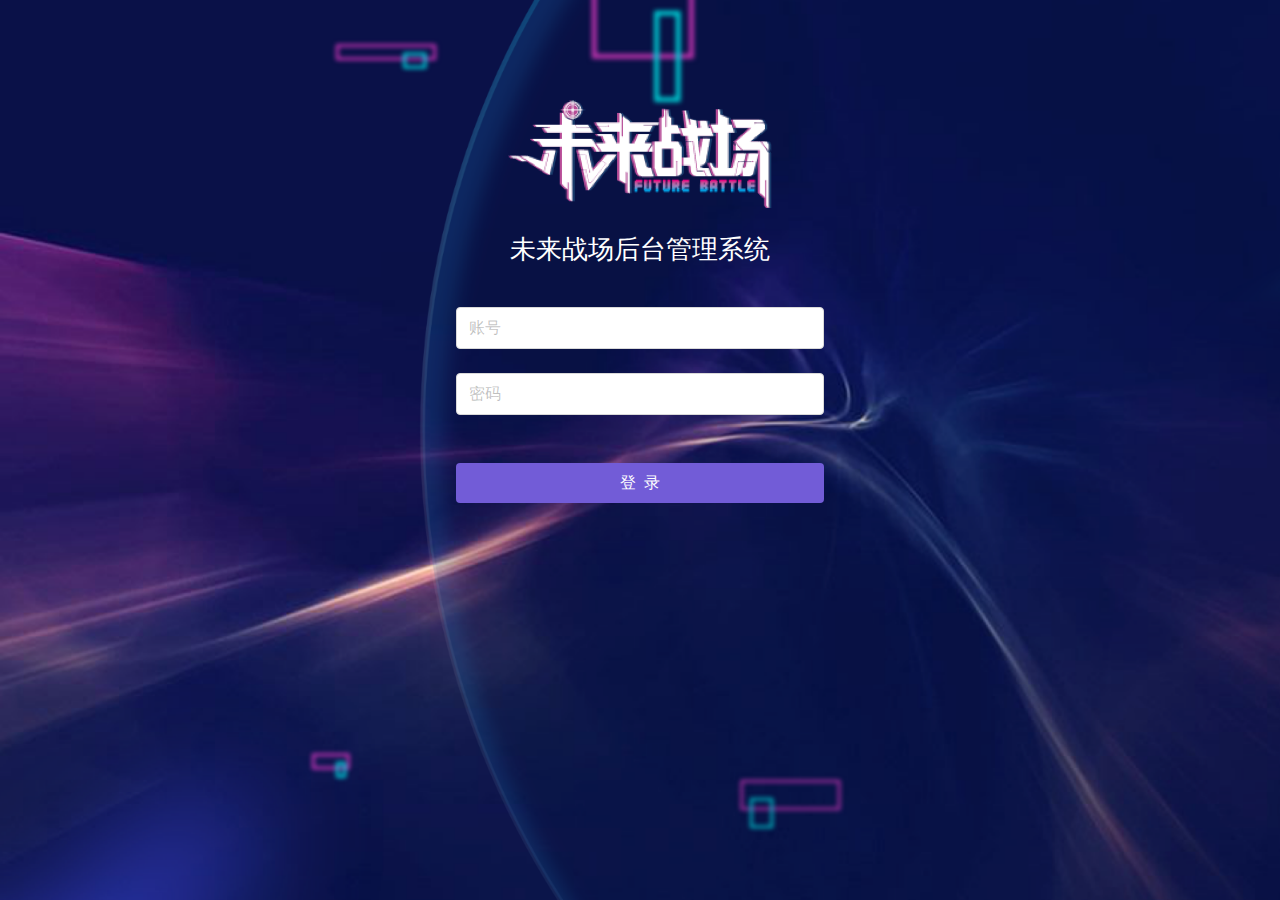
<file: index.html>
<!DOCTYPE html>
<html>
	<head>
		<meta charset="utf-8">
		<title></title>
		<!-- <link /> -->
		<link rel="stylesheet" href="css/all.css" />
		<style type="text/css">
			* {
				padding: 0;
				margin: 0;
			}
/*  */
			.loginDiv {
				padding-top: 100px;
				margin: 0 auto;
				width: 368px;
				text-align: center;
				overflow: hidden;
			}

			.loginFont {
				font-size: 26px;
				font-family: PingFangSC-Medium, PingFang SC;
				font-weight: 500;
				color: rgba(255, 255, 255, 1);
				line-height: 24px;
			}
			.inputText{
				width:354px;
				height:40px;
				background:rgba(255,255,255,1);
				border-radius:4px;
				border:1px solid rgba(217,217,217,1);
			}
			.inputText::-webkit-input-placeholder{
				font-size:16px;
			}
			.buttonBackColor_Blue {
				width:368px;
				height:40px;
				font-size:16px;
				font-family:PingFangSC-Regular,PingFang SC;
				font-weight:400;
				color:rgba(255,255,255,1);
				line-height: 40px;
				text-align: center;
			}
			.floatLeft{
				float: left;
			}
			.floatRight{
				float: right;
			}
			#fogetPass{
				padding-top: 1px;
				font-size:14px;
				font-family:PingFangSC-Regular,PingFang SC;
				font-weight:400;
				color:rgba(255,255,255,1);
				width:56px;
				height:22px;
				line-height: 22px;
			}
			label{
				color:rgba(255,255,255,1);
				font-size:14px;
				font-family:PingFangSC-Regular,PingFang SC;
				font-weight:400;
			}
			.checkInput{
				margin-top: 5px;
				width:16px;
				height:16px;
				background:rgba(255,255,255,1);
				border-radius:2px;
				border:1px solid rgba(217,217,217,1);
			}
			.imgstyle{
				margin-bottom: 26px;
			}
			input[name="userName"]{
				margin-top: 45px;
			}
			input[name="password"]{
				margin-top:24px;
			}
			.forget{
				overflow: hidden;
				margin-top: 24px;
				margin-bottom: 24px;
			}
			/* width:56px;
			height:22px;
			font-size:14px;
			font-family:PingFangSC-Regular,PingFang SC;
			font-weight:400;
			color:rgba(255,255,255,1);
			line-height:22px; */
		</style>
		<!-- <script type="text/javascript" src="js/jquery-1.11.0.js"></script>
		<script type="text/javascript" src="js/jquerysession.js"></script>
		<script type="text/javascript" src="js/jquery.cookie.js"></script>
		<script type="text/javascript" src="js/login.js"></script> -->
		
		<script type="text/javascript" src="js/jquery-1.11.0.js"></script>
		<script type="text/javascript" src="js/jquerysession.js"></script>
		<script type="text/javascript" src="js/jquery.cookie.js"></script>
		<script type="text/javascript" src="js/login.js"></script>
		<script type="text/javascript">
			$(function() {
				var width = window.screen.width;
				var height = window.screen.height;
				var docHeight = $(document).height();
				console.log(docHeight);
				console.log(width);
				console.log(height);
				$("body").height(docHeight);
				$("body").css("background-image", "url(img/login_bg@3x.png)");
				$("body").css("background-position", "-1px 0px");
				$("body").css("background-size", "cover");
				// background-size: cover;

				$(document).resize(function() {
					console.log("1");
					// $('span').text(x+=1);
					var width = window.screen.width;
					var height = window.screen.height;
					var docHeight = $(document).height();
					console.log(docHeight + "resize");
					console.log(width);
					console.log(height);
					$("body").height(docHeight);
					$("body").css("background-image", "url(img/login_bg@3x.png)");
					$("body").css("background-size", "cover");
					$("body").css("background-position", "-1px 0px");
				});
			})
		</script>
	</head>
	<body>
		<div class="loginDiv">
			<img src="img/logo.png" class="imgstyle"/>
			<p class="loginFont">未来战场后台管理系统</p>
			<input type="text" name="userName" class="inputText" placeholder="账号"/>
			<input type="password" name="password" class="inputText" placeholder="密码"/>
			<div class="forget">
				<!-- <div class="floatLeft">
					<input class="checkInput floatLeft" type="checkbox" name="isAutoLogin" id="AutoLogin"/> <label for="AutoLogin">自动登录</label>
				</div>
				<div class="floatRight">
					<p id="fogetPass" class="mouseGesture">忘记密码</p>
				</div> -->
			</div>
			<div class="clearfloat buttonBackColor_Blue mouseGesture loginButton">登&nbsp;&nbsp;录</div>
		</div>
	</body>
</html>
</file>
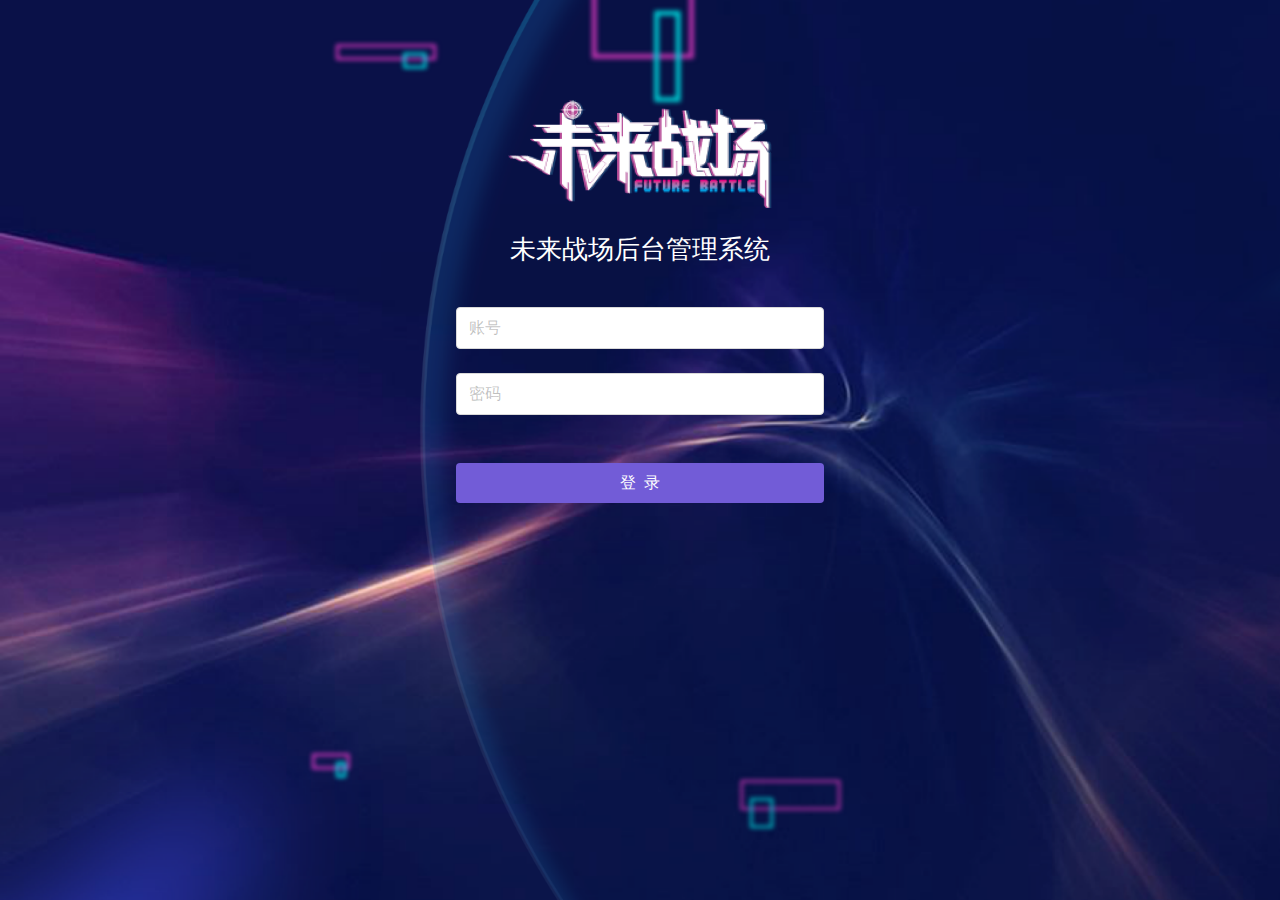
<file: addShop.html>
<!DOCTYPE html>
<html>

	<head>
		<meta charset="utf-8" />
		<title></title>
		<!-- 	<link rel="stylesheet" href="css/all.css" />
		<link rel="stylesheet" href="css/addShop.css" />
		<link rel="stylesheet" href="css/style.css" />
		<link rel="stylesheet" href="skin/jedate.css" />
		<script type="text/javascript" src="js/jquery-1.11.0.js"></script>
		<script type="text/javascript" src="js/jquery.cookie.js"></script>
		<script type="text/javascript" src="js/chengeIcon.js"></script>
		<script type="text/javascript" src="js/jquery.nicescroll.js"></script>
		<script type="text/javascript" src="js/address.js"></script>
		<script type="text/javascript" src="js/inputCss.js"></script>
		<script type="text/javascript" src="js/webHeightAdd.js"></script>
		<script type="text/javascript" src="js/jumpPage.js"></script>
		<script type="text/javascript" src="js/getData.js"></script>
		<script type="text/javascript" src="js/addShop.js"></script>
		<script type="text/javascript" src="js/popup.js"></script>
		<script type="text/javascript" src="js/timePacker.js"></script>
		<script type="text/javascript" src="js/jquerysession.js"></script>
		<script type="text/javascript" src="js/loginDate.js"></script>

		<script type="text/javascript" src="js/jedate.js"></script> -->



		<link rel="stylesheet" href="css/all.css" />
		<link rel="stylesheet" href="css/addShop.css" />
		<link rel="stylesheet" href="css/style.css" />
		<link rel="stylesheet" href="skin/jedate.css" />
		<link rel="stylesheet" href="css/page_common.css" />
		<script type="text/javascript" src="js/jquery-1.11.0.js"></script>
		<script type="text/javascript" src="js/Unix.js"></script>
		<script type="text/javascript" src="js/jquery.cookie.js"></script>
		<script type="text/javascript" src="js/changeTime.js"></script>
		<script type="text/javascript" src="js/newAddress.js"></script>
		<script type="text/javascript" src="js/chengeIcon.js"></script>
		<script type="text/javascript" src="js/jquery.nicescroll.js"></script>
		<script type="text/javascript" src="js/inputCss.js"></script>
		<script type="text/javascript" src="js/webHeightAdd.js"></script>
		<script type="text/javascript" src="js/jumpPage.js"></script>
		<script type="text/javascript" src="js/getData.js"></script>
		<script type="text/javascript" src="js/page_common.js"></script>
		<script type="text/javascript" src="js/addShop.js"></script>
		<script type="text/javascript" src="js/popup.js"></script>
		<script type="text/javascript" src="js/timePacker.js"></script>
		<script type="text/javascript" src="js/jquerysession.js"></script>
		<script type="text/javascript" src="js/loginDate.js"></script>
		<script type="text/javascript" src="js/jedate.js"></script>
		<script type="text/javascript" src="js/user.js"></script>
		<script type="text/javascript">
			$(function() {
				// alert(getWebRootPath);
				// var a = window.document.location.href; //
				// var b = window.document.location.pathname;
				// var pos = a.indexOf(b);
				// var path = a.substring(0, pos);
				// a = a.substring(a.indexOf("/") + 2, a.length);
				// a = a.substring(a.indexOf("/") + 1, a.length);
				// var pathName = a.substring(0, a.indexOf("/"));
				// alert(path + "/" + pathName);

				// return path + "/" + pathName;
				var getWebRootPath = function() {
					var a = window.document.location.href; //
					var b = window.document.location.pathname;
					var pos = a.indexOf(b);
					var path = a.substring(0, pos);
					a = a.substring(a.indexOf("/") + 2, a.length);
					a = a.substring(a.indexOf("/") + 1, a.length);
					var pathName = a.substring(0, a.indexOf("/"));
					// alert(path + "/" + pathName);
					return path + "/" + pathName;
				}

				loginData();
				
				if($.cookie("shopId") != undefined){
					queryDevice(0,10);
				}
				jeDate("#openingHours", {
					format: "hh:mm"
				});
				jeDate("#endHours", {
					format: "hh:mm"
				});
				$(".back").click(function() {
					var positionLeft = $(this).find(".button").position().left;
					if (positionLeft <= 4) {
						$(this).find(".button").animate({
							left: "22px"
						}, 200);
						$(this).find(".ziSeBack").animate({
							left: "0px"
						}, 200);
						$(this).find(".huiSeBack").animate({
							left: "42px"
						}, 200);
					} else if (positionLeft >= 20) {
						$(this).find(".button").animate({
							left: "2px"
						}, 200);
						$(this).find(".ziSeBack").animate({
							left: "-42px"
						}, 200);
						$(this).find(".huiSeBack").animate({
							left: "0px"
						}, 200);
					}
					// console.log();
				});
				$('#wraap1').niceScroll({
					cursorcolor: "#ccc", //#CC0071 光标颜色
					cursoropacitymax: 1, //改变不透明度非常光标处于活动状态（scrollabar“可见”状态），范围从1到0
					touchbehavior: false, //使光标拖动滚动像在台式电脑触摸设备
					cursorwidth: "5px", //像素光标的宽度
					cursorborder: "0", // 	游标边框css定义
					cursorborderradius: "5px", //以像素为光标边界半径
					autohidemode: true //是否隐藏滚动条
				});
				$('.cityDiv').niceScroll({
					cursorcolor: "#ccc", //#CC0071 光标颜色
					cursoropacitymax: 1, //改变不透明度非常光标处于活动状态（scrollabar“可见”状态），范围从1到0
					touchbehavior: false, //使光标拖动滚动像在台式电脑触摸设备
					cursorwidth: "5px", //像素光标的宽度
					cursorborder: "0", // 	游标边框css定义
					cursorborderradius: "5px", //以像素为光标边界半径
					autohidemode: true //是否隐藏滚动条
				});
				$("#wraap1").on("mouseout", "li", function() {
					$(this).css("background", "rgba(255,255,255,1)");
				});
				$("#wraap1").on("mouseover ", "li", function() {
					$(this).css("background", "rgba(230,247,255,1)");
				});
				$(document).on("mouseover", ".cityDiv p", function() {
					$(this).css("background", "rgba(230,247,255,1)");
				});
				$(document).on("mouseout", ".cityDiv p", function() {
					$(this).css("background", "rgba(255,255,255,1)");
				});

				$(document).click(function() {
					$("#gunDDiv").height("0");
					$("#gunDDiv").css("border", "0");
					$("#gunDDiv").css("display", "none");
					$(".cityDiv").css("display", "none");
				});
				$("#exclamation img").hover(function() {
					$("#helpText").stop().fadeIn();
					$("#square").stop().fadeIn();
				}, function() {
					$("#helpText").fadeOut();
					$("#square").fadeOut();

				});

			});
		</script>
	</head>

	<body>

		<!--主体-->
		<div id="allContainer">
			<!--弹窗-->
			<div id="mask"></div>
			<div id="popup">
				<div class="searchPhoneNum">
					<!-- pop_bg.png -->
					<!-- admin_bg_new.png -->
					<img src="img/admin_bg_new.png" class="titlePngSon" />
					<img src="img/483.png" class="titlePng" />
					<p class="adminText">新建管理员</p>
					<p class="adminText1">x</p>
					<div class="close mouseGesture"></div>
					<div class="text">
						<p class="tips">（管理员需要先关注公众号补全手机信息成为会员）</p>
						<p class="lable">手机号：</p>
						<input type="text" id="phoneNo" class="inputText" />
						<div id="searchButton" class="buttonBackColor_Blue button_Blue mouseGesture">查询</div>
					</div>
					<div id="headPic">
						<div id="headPicIn">
							<img src="img/ic_user.svg" />
						</div>
						<input type="checkbox" checked id="uName" name="uName" />
						<label for="uName" id="uNameLabel">以轩</label>
					</div>
					<div class="buttonDiv">
						<div class="buttonBackColor_White mouseGesture" id="dontDo">取 消</div>
						<div class="buttonBackColor_Blue mouseGesture" id="yesAdd">确 定</div>
					</div>
				</div>
				<div class="addPersonDate">
					<img src="img/admin_bg_new.png" class="titlePngSon" />
					<img src="img/pop_bg.png" class="titlePng" />
					<div class="close mouseGesture"></div>
					<div id="frame">
						<label form="personName" class="labelFont Label1">*姓名：</label>
						<input type="text" id="personName" class="inputText" name="personName" />
						<label form="sex" class="labelFont Label2">*性别：</label>
						<span id="sex" class="mouseGesture"><span>男</span>
							<img src="img/Down.svg" />
							<div id="sexSelect">
								<ul>
									<li>男</li>
									<li>女</li>
								</ul>
							</div>
						</span>
						<label form="role" class="labelFont Label3">*角色：</label>
						<span id="role" class="mouseGesture"><span>角色</span>
							<img src="img/Down.svg" />
							<div id="roleSelect">
								<ul>
									<!-- <li>超级管理员</li> -->
									<!-- <li>总店长</li>
									<li>分店长</li>
									<li>店员</li>
									<li>员工</li> -->
								</ul>
							</div>
						</span><br />
						<label form="adminUser" class="labelFont Label4">*管理员账号：</label>
						<input type="text" id="adminUser" class="inputText" name="adminUser" />
						<label form="adminPwd" class="labelFont Label5">*管理员密码：</label>
						<input type="text" id="adminPwd" class="inputText" name="adminPwd" /><br />
						<!-- <label form="jurisdiction" class="labelFont Label6">*权限：</label>
						<span id="jurisdiction" class="mouseGesture">开</span> -->
					</div>
					<div class="addPersonDateButtonDiv">
						<div class="buttonBackColor_White mouseGesture" id="no">取 消</div>
						<div class="buttonBackColor_Blue mouseGesture" id="yes">确 定</div>
					</div>
				</div>
				<div class="addEl">
					<img src="img/device_bg.png" class="titlePngSon" />
					<img src="img/680.png" class="titlePng" />
					<input type="hidden" name="status"/>
					<div class="inputDiv">
						<div>
							<label for="shopOwner">*所属门店：</label>
							<input type="text" class="inputText" disabled id="shopOwner"/>
							<label for="por" id="porLabel">*省份：</label>
							<input type="text" class="inputText" disabled id="por"/>
							<label for="city">*城市：</label>
							<input type="text" class="inputText" disabled id="city"/>
						</div>
						<div>
							<label for="elIp">*设备IP：</label>
							<input type="text" class="inputText" id="elIp" placeholder="请输入背包设备的固定IP地址"/>
						</div>
						<div>
							<label for="elCpu">*机器CPU号：</label>
							<input type="text" class="inputText" id="elCpu" placeholder="请输入背包设备的CPU号"/>
						</div>
						<div>
							<label for="elMac">*机器Mac地址：</label>
							<input type="text" class="inputText" id="elMac" placeholder="请输入背包设备的Mac地址"/>
						</div>
					</div>
					<div id="bottomDiv">
						<div class="buttonBackColor_White button_White mouseGesture" id="off">
							取消
						</div>
						<div class="buttonBackColor_Blue button_Blue mouseGesture" id="addElButton">
							确定
						</div>
					</div>
				</div>
			</div>
			<div id="logoAi" class="mouseGesture">
				<img src="img/logo.png" id="logoIMG" />
			</div>
			<div id="topIMG">
				<!--
                <img src="img/bg_top.png" id="topPNG">-->
				<div id="headPortrait" class="mouseGesture">
					<img src="img/ic_user.svg" />
				</div>
				<div id="userName" class="mouseGesture">
					<p class="userFontStyle">朝阳大悦城</p>
				</div>
			</div>
			<div id="leftMenu">
				<ul id="menuUl">
					<li class="menuLi mouseGesture menuLiStyle">
						<div class="displayBar"></div>
						<div class="menuAi">
							<img src="img/门店管理.svg" />
						</div>
						<div class="menuText menuLiStyle">
							<p class="menuFont">门店管理</p>
						</div>
					</li>
					<li class="menuLi mouseGesture">
						<div class="displayBar"></div>
						<div class="menuAi">
							<img src="img/会员管理.svg" />
						</div>
						<div class="menuText">
							<p class="menuFont">会员管理</p>
						</div>
					</li>
					<li class="menuLi mouseGesture">
						<div class="displayBar"></div>
						<div class="menuAi1">
							<img src="img/ic_date.svg" />
						</div>
						<div class="menuText">
							<p class="menuFont">店铺流水</p>
						</div>
					</li>
					<li class="menuLi mouseGesture">
						<div class="displayBar"></div>
						<div class="menuAi1">
							<img src="img/ic_date.svg" />
						</div>
						<div class="menuText">
							<p class="menuFont">游戏列表</p>
						</div>
					</li>
					<li class="menuLi mouseGesture">
						<div class="displayBar"></div>
						<div class="menuAi1">
							<img src="img/ic_date.svg" />
						</div>
						<div class="menuText">
							<p class="menuFont">优惠券配置</p>
						</div>
					</li>
				</ul>
			</div>
			<div id="middleFunctionSmall">
				<div class="hint" id="phoneNumError">
					<img src="img/Warning.svg" />
					<p>手机号填写错误</p>
				</div>
				<div class="hint" id="postSuccess">
					<img src="img/Success.svg" />
					<p>创建成功</p>
				</div>
				<div class="hint" id="postError">
					<img src="img/Error.svg" />
					<p>提交失败</p>
				</div>
				<div class="hrefFunction">
					<span id="index" class="mouseGesture">店铺首页</span>
					<span>/</span>
					<span>店铺基本信息</span>
				</div>
				<div id="shopDataDiv">
					<div class="titleText textCenter" id="shopData">
						<p>店铺基本信息</p>
					</div>
					<div class="buttonBackColor_Blue button_Blue mouseGesture" id="saveShop">
						<div class="addShopIcon">
							<img src="img/Save.svg" />
						</div>
						<p>保&nbsp;存</p>
					</div>
				</div>
				<div class="searchInput" id="searchShopDiv">
					<p class="shopNameFont">店铺名</p>
					<input type="text" id="searchShopInput" autocomplete="off" class="inputText" placeholder="请输入店铺名称 如：北京1店" maxlength="20" />
				</div>
				<div class="searchInput" id="searchAddressDiv">
					<p class="shopNameFont">店铺地址</p>
					<div id="searchAddress">
						<!-- <div id="downIcon"> -->
						<img src="img/Down.svg" id="downIcon" class="mouseGesture" />
						<!-- </div> -->
						<p class="proText mouseGesture ">北京市</p>
						<div id="gunDDiv">
							<div>
								<ul id="wraap1">

								</ul>
							</div>
						</div>
						<div class="cityDiv">
						</div>
					</div>
					<!-- <input type="text" id="searchAddress" class="inputText" placeholder="北京市" /> -->
					<input type="text" id="detailedAddress" autocomplete="off" class="inputText" placeholder="详细门牌地址" />
					<input type="text" id="longitude" class="inputText" autocomplete="off" placeholder="经度" oninput="value=value.replace(/[^\d{1,}\.\d{1,}|\d{1,}]/g,'')" />
					<span class="degree degree1">度</span>
					<div id="exclamation">
						<div id="helpText">
							&nbsp;&nbsp;经纬度用于店铺导航，需通过腾讯地图坐标拾取器获得，用英文输入法输入，保留4位小数
						</div>
						<div id="square"></div>
						<img src="img/help.svg" />
					</div>
					<input type="text" id="latitude" class="inputText" autocomplete="off" placeholder="纬度" oninput="value=value.replace(/[^\d{1,}\.\d{1,}|\d{1,}]/g,'')"/>
					<span class="degree degree1">度</span>

				</div>
				<div class="searchInput" id="shopPhone">
					<!-- <img src="img/Down.svg" id="downIcon1"/> -->
					<p class="shopNameFont">店铺手机</p>
					<input type="text" id="phoneNum" class="inputText" autocomplete="off" placeholder="请输入店铺手机联系方式" oninput="value=value.replace(/[^\d]/g,'')"
					 maxlength="11" />
				</div>
				<div class="searchInput" id="landline">
					<p class="shopNameFont">店铺座机</p>
					<input type="text" id="landlineNum" class="inputText" autocomplete="off" placeholder="输入店铺座机联系方式" oninput="value=value.replace(/[^\d]/g,'')"
					 maxlength="8" />
				</div>
				<div class="searchInput" id="openingHoursDiv">
					<p class="shopNameFont">营业时间</p>
					<!-- <img src="img/Time.svg" id="openingIcon" /> -->
					<input type="text" autocomplete="off" id="openingHours" class="inputText" placeholder="8:00" />
					<span class="degree degree1 to">至</span>
					<!-- <img src="img/Time.svg" id="endingIcon" /> -->
					<input type="text" autocomplete="off" id="endHours" class="inputText" placeholder="8:00" />
				</div>
			</div>
			<div id="middleFunction">
				<div class="titleText textCenter" id="personData">
					<p>店铺人员信息</p>
				</div>
				<div class="buttonBackColor_Blue button_Blue mouseGesture" id="addPerson">
					<div class="addShopIcon">
						<img src="img/ic_add.svg" />
					</div>
					<p>新增店铺人员</p>
				</div>
				<!-- <div class="buttonBackColor_Blue button_Blue mouseGesture" id="savePerson">
					<div class="addShopIcon">
						<img src="img/Save.svg" />
					</div>
					<p>保&nbsp;存</p>
				</div> -->
				<!--表开始-->
				<div id="tableDiv">
					<table class="tableStyle">
						<thead class="theadStyle">
							<tr>
								<th class="textCenter_table">编号</th>
								<th>姓名</th>
								<th>所属门店</th>
								<th>手机号</th>
								<th>用户名</th>
								<th>省份</th>
								<th>城市</th>
								<th>操作</th>
							</tr>
						</thead>
						<tbody>

						</tbody>
					</table>
				</div>
				<!--结束-->
				<div class="titleText textCenter" id="shopEquipment">
					<p>店铺设备信息</p>
				</div>
				<div class="buttonBackColor_Blue button_Blue mouseGesture" id="addEquipment">
					<div class="addShopIcon">
						<img src="img/ic_add.svg" />
					</div>
					<p>新增店铺设备</p>
				</div>
				<!-- <div class="buttonBackColor_White button_White mouseGesture textCenter" id="goIn">
					<p>重 置</p>
				</div> -->
				<!-- <div class="buttonBackColor_White button_White mouseGesture textCenter" id="goOut">
					<p>重 置</p>
				</div>
				<div class="buttonBackColor_Blue button_Blue mouseGesture" id="saveEquipment">
					<div class="addShopIcon">
						<img src="img/Save.svg" />
					</div>
					<p>保&nbsp;存</p>
				</div> -->
				<!--表开始-->
				<div id="tableDiv2">
					<table class="tableStyle">
						<thead class="theadStyle">
							<tr>
								<th class="textCenter_table">编号</th>
								<th>IP</th>
								<th>机器CPU号</th>
								<th>机器MAC地址</th>
								<th>所属店铺</th>
								<th class="tableStyle_work">操作</th>
							</tr>
						</thead>
						<tbody></tbody>
					</table>
					<div id="pageNumber">
						
					</div>
				</div>
				<!--结束-->

			</div>
		</div>
	</body>

</html>
</file>
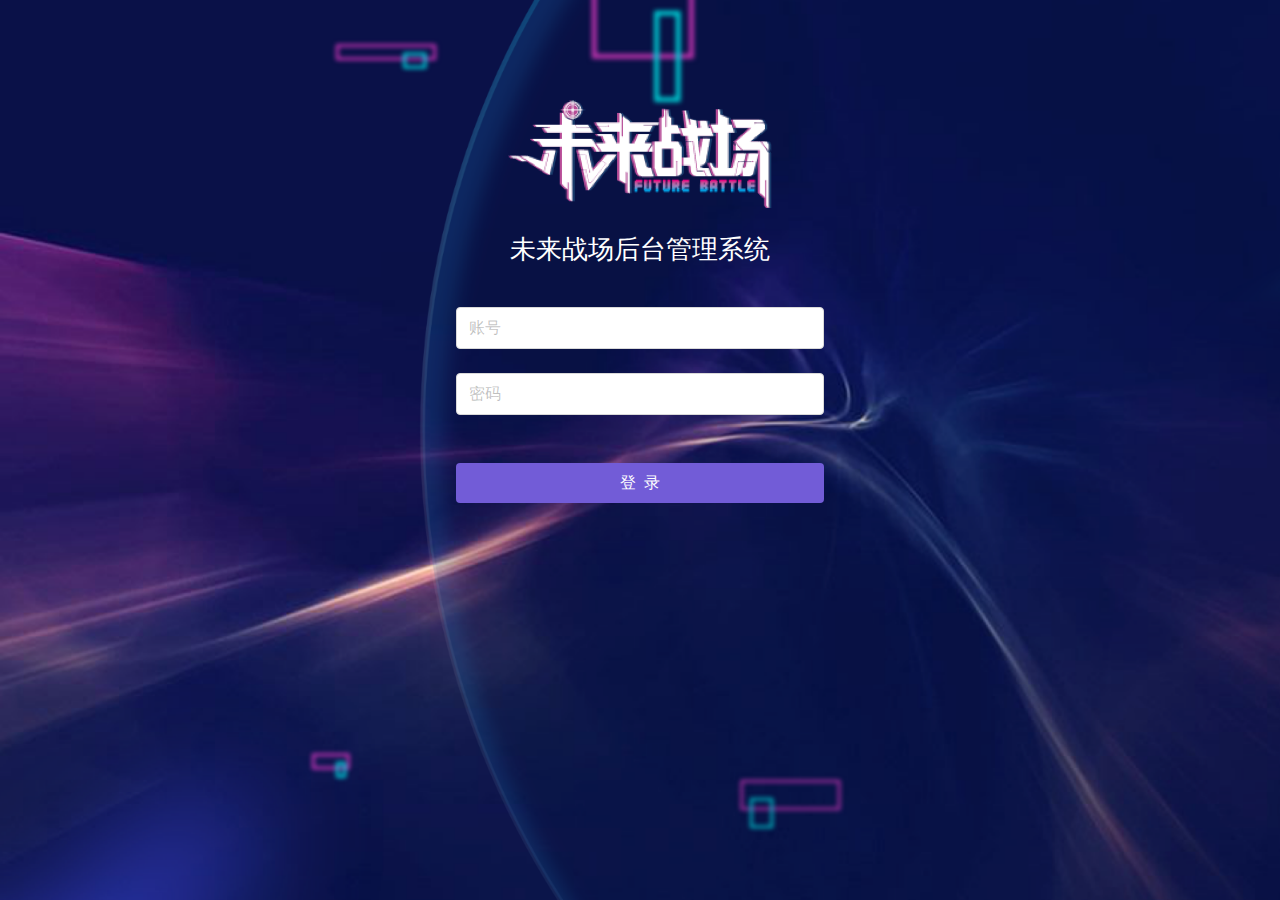
<file: coupon.html>
<!DOCTYPE html>
<html>
	<head>
		<meta charset="utf-8" />
		<meta http-equiv="Content-Type" content="text/html; charset=utf-8" />
		<title></title>
		<!-- <link rel="stylesheet" href="css/index.css" />
		<link rel="stylesheet" href="css/all.css" />
		<link rel="stylesheet" href="css/indexTable.css"/>
		<link rel="stylesheet" href="css/page_common.css" />
		<script type="text/javascript" src="js/jquery-1.11.0.js"></script>
		<script type="text/javascript" src="js/jquery.cookie.js"></script>
		<script type="text/javascript" src="js/chengeIcon.js"></script>
		<script type="text/javascript" src="js/changeShopPage.js"></script>
		<script type="text/javascript" src="js/jumpPage.js"></script>
		<script type="text/javascript" src="js/page_common.js"></script>
		<script type="text/javascript" src="js/indexGiveData.js"></script>
		<script type="text/javascript" src="js/InterShopDate.js"></script>
		<script type="text/javascript" src="js/webHeight.js"></script>
		<script type="text/javascript" src="js/deleteShop.js"></script>
		<script type="text/javascript" src="js/jquerysession.js"></script>
		<script type="text/javascript" src="js/loginDate.js"></script> -->
		<link rel="stylesheet" href="css/index.css" />
		<link rel="stylesheet" href="css/all.css" />
		<link rel="stylesheet" href="css/initGame.css" />
		<link rel="stylesheet" href="css/dateSelect.css" />
		<link rel="stylesheet" href="css/page_common.css" />
		<link rel="stylesheet" href="css/initGameTable.css" />
		<link rel="stylesheet" href="css/coupon.css" />
		<script type="text/javascript" src="js/jquery-1.11.0.js"></script>
		<script type="text/javascript" src="js/Unix.js"></script>
		<script type="text/javascript" src="js/jquery.cookie.js"></script>
		<script type="text/javascript" src="js/chengeIcon.js"></script>
		<script type="text/javascript" src="js/changeShopPage.js"></script>
		<script type="text/javascript" src="js/changeTime.js"></script>
		<script type="text/javascript" src="js/jumpPage.js"></script>
		<script type="text/javascript" src="js/popup.js"></script>
		<script type="text/javascript" src="js/jquery.nicescroll.js"></script>
		<script type="text/javascript" src="js/dateSelect.js"></script>
		<script type="text/javascript" src="js/page_common.js"></script>
		<script type="text/javascript" src="js/webHeight.js"></script>
		<script type="text/javascript" src="js/deleteShop.js"></script>
		<script type="text/javascript" src="js/jquerysession.js"></script>
		<script type="text/javascript" src="js/loginDate.js"></script>
		<script type="text/javascript" src="js/coupon.js"></script>
		<script type="text/javascript" src="js/user.js"></script>
		<script type="text/javascript">
			$(function() {
				loginData();
				$("#couponCanBeginTime").dateSelect();
				
				$("#couponCanEndTime").dateSelect();
				$(document).on("mouseover", ".editShop", function() {
					$(this).find("img").attr("src", "img/map _edit_click.svg");
				});
				$(document).on("mouseout", ".editShop", function() {
					$(this).find("img").attr("src", "img/map _edit备份.svg");
				});
				$(document).on("mouseover", ".deleteShop", function() {
					$(this).find("img").attr("src", "img/Combined Shape.svg");
				});
				$(document).on("mouseout", ".deleteShop", function() {
					$(this).find("img").attr("src", "img/3rd_trash_b备份 3.svg");
				});
		
				$(document).on("mouseover", ".tableStyle tbody tr", function() {
					$(this).css("background", "rgba(235,241,255,1)");
				});
				$(document).on("mouseout", ".tableStyle tbody tr", function() {
					$(this).css("background", "rgba(255,255,255,1)");
				});
				$(document).on("mouseover", "#pageNumber li", function() {
					$(this).addClass("currentPage");
				});
				$(document).on("mouseout", "#pageNumber li", function() {
					var thisIndex = $("#pageNumber li").index(this);
					var pageNum = parseInt($("#pageNum").val());
					if (thisIndex == pageNum) {
						return;
					}
					$(this).removeClass("currentPage");
				});
		
		
			})
		</script>
	</head>
	<body>
	
		<!--主体-->
		<div id="allContainer">
			<!--弹窗-->
			<div id="mask"></div>
			<!-- <div id="popup">
				<p class="text1">新建优惠券</p>
				<p class="text2 close mouseGesture">X</p>
				<div id="addCoupon">
		
					<div id="couponType">
						<p>优惠券类型：</p>
						<div id="all_deleteDiv">
							<input type="radio" id="all_delete" name="couponType"/><label for="all_delete">满减券</label>
						</div>
						<div id="experienceDiv">
							<input type="radio" id="experience" name="couponType"/><label for="experience">体验券</label>
						</div>
					</div>
					<div class="couponTextDiv">
						<label for="couponText">*优惠券内容：</label>
						<input type="text" name="couponText" class="inputText" id="couponText" />
					</div>
					<div class="couponCanBeginTimeDiv">
						<label for="couponCanBeginTime">*有效时间：</label>
						<input type="text" name="couponCanBeginTime" class="inputText" id="couponCanBeginTime" />
						<span>至</span>
						<input type="text" name="couponCanEndTime" class="inputText" id="couponCanEndTime" />
					</div>
					<div class="couponGoBeginTimeDiv">
						<label for="couponGoBeginTime">*发放时间：</label>
						<input type="text" name="couponGoBeginTime" class="inputText" id="couponGoBeginTime" />
						<span>至</span>
						<input type="text" name="couponGoEndTime" class="inputText" id="couponGoEndTime" />
					</div>
					<div class="couponPersonDiv">
						<label for="couponPerson1">发放对象：</label>
						<input type="checkbox" name="couponPerson" class="inputText" id="couponPerson1" value="allCheck"/>
						<label for="couponPerson1">全部</label>
						<input type="checkbox" name="couponPerson" class="inputText" id="couponPerson2" value="newPerson"/>
						<label for="couponPerson2">新用户</label>
						<input type="checkbox" name="couponPerson" class="inputText" id="couponPerson3" value="oldPerson"/>
						<label for="couponPerson3">老用户</label>
						<br />
						<input type="checkbox" name="couponPerson" class="inputText" id="couponPerson4" value="personLevel"/>
						<label for="couponPerson4">玩家等级大于<input type="text" class="inputText" id="level"/>级以上的玩家</label>
					</div>
					<div class="remarksDiv">
						<label for="remarks">备&nbsp;&nbsp;&nbsp;注：</label>
						<input type="text" name="remarks" class="inputText" id="remarks" />
					</div>
				</div>
				<div id="yesClose">
					<div class="buttonBackColor_White button_White close mouseGesture">
						取消
					</div>
					<div class="buttonBackColor_Blue button_Blue mouseGesture" id="yesGo">
						生成二维码
					</div>
				</div>
			</div> -->
			<div id="logoAi" class="mouseGesture">
				<img src="img/logo.png" id="logoIMG" />
			</div>
			<div id="topIMG">
				<!-- <img src="img/bg_top.png" id="topPNG"> -->
				<div id="headPortrait" class="mouseGesture">
					<img src="img/ic_user.svg" />
				</div>
				<div id="userName" class="mouseGesture">
					<p class="userFontStyle">朝阳大悦城</p>
				</div>
			</div>
			<div id="leftMenu">
				<ul id="menuUl">
					<li class="menuLi mouseGesture ">
						<div class="displayBar"></div>
						<div class="menuAi">
							<img src="img/门店管理.svg" />
						</div>
						<div class="menuText">
							<p class="menuFont">门店管理</p>
						</div>
					</li>
					<li class="menuLi mouseGesture">
						<div class="displayBar"></div>
						<div class="menuAi">
							<img src="img/会员管理.svg" />
						</div>
						<div class="menuText">
							<p class="menuFont">会员管理</p>
						</div>
					</li>
					<li class="menuLi mouseGesture">
						<div class="displayBar"></div>
						<div class="menuAi1">
							<img src="img/ic_date.svg" />
						</div>
						<div class="menuText">
							<p class="menuFont">店铺流水</p>
						</div>
					</li>
					<li class="menuLi mouseGesture ">
						<div class="displayBar"></div>
						<div class="menuAi1">
							<img src="img/ic_date.svg" />
						</div>
						<div class="menuText">
							<p class="menuFont">游戏列表</p>
						</div>
					</li>
					<li class="menuLi mouseGesture menuLiStyle">
						<div class="displayBar"></div>
						<div class="menuAi1">
							<img src="img/ic_date.svg" />
						</div>
						<div class="menuText">
							<p class="menuFont">优惠券配置</p>
						</div>
					</li>
				</ul>
			</div>
			<div id="middleFunction">
				<!-- <div></div> -->
				<div id="searchShop">
					<div id="titleTextGame">
						优惠券配置
					</div>
					<div class="titleText textCenter" id="returnText">
						<p>优惠券配置</p>
					</div>
				</div>
				<!-- <div class="buttonBackColor_Blue button_Blue mouseGesture" id="addGame">
					<div id="addShopIcon">
						<img src="img/ic_add.svg" />
					</div>
					<p>新增游戏</p>
				</div> -->
	
				<!--表开始-->
				<div>
				<!-- 	<p class="text1">新建优惠券</p>
					<p class="text2 close mouseGesture">X</p> -->
					<div id="addCoupon">
						<div id="couponType">
							<p>优惠券类型：</p>
							<div id="all_deleteDiv">
								<input type="radio" id="all_delete" name="couponType" value="1"/><label for="all_delete">满减券</label>
							</div>
							<div id="experienceDiv">
								<input type="radio" id="experience" name="couponType" value="2"/><label for="experience">体验券</label>
							</div>
						</div>
						<!-- <div class="couponTextDiv">
							<label for="couponText">*优惠券内容：</label>
							<input type="text" name="couponText" class="inputText" id="couponText" />
						</div> -->
						<div class="couponCanBeginTimeDiv">
							<label for="couponCanBeginTime">*有效时间：</label>
							<input type="text" name="couponCanBeginTime" class="inputText" id="couponCanBeginTime" />
							<span>至</span>
							<input type="text" name="couponCanEndTime" class="inputText" id="couponCanEndTime" />
						</div>
						<!-- <div class="couponGoBeginTimeDiv">
							<label for="couponGoBeginTime">*发放时间：</label>
							<input type="text" name="couponGoBeginTime" class="inputText" id="couponGoBeginTime" />
							<span>至</span>
							<input type="text" name="couponGoEndTime" class="inputText" id="couponGoEndTime" />
						</div> -->
						<div class="couponPersonDiv">
							<label for="couponPerson1">发放对象：</label>
							<!-- <input type="checkbox" name="couponPerson" class="inputText" id="couponPerson1" value="allCheck"/>
							<label for="couponPerson1">全部</label>
							<input type="checkbox" name="couponPerson" class="inputText" id="couponPerson2" value="newPerson"/>
							<label for="couponPerson2">新用户</label>
							<input type="checkbox" name="couponPerson" class="inputText" id="couponPerson3" value="oldPerson"/>
							<label for="couponPerson3">老用户</label>
							<br /> -->
							<!-- <input type="checkbox" name="couponPerson" class="inputText" id="couponPerson4" value="personLevel"/> -->
							<label for="couponPerson4">玩家等级大于<input type="text" class="inputText" id="level"/>级以上的玩家</label>
						</div>
						<!-- <div class="remarksDiv">
							<label for="remarks">备&nbsp;&nbsp;&nbsp;注：</label>
							<input type="text" name="remarks" class="inputText" id="remarks" />
						</div> -->
					</div>
					<div id="yesClose">
						<!-- <div class="buttonBackColor_White button_White close mouseGesture">
							取消
						</div> -->
						<div class="buttonBackColor_Blue button_Blue mouseGesture" id="yesGo">
							确定
						</div>
					</div>
				</div>
		</div>
	</body>
</html>
</file>
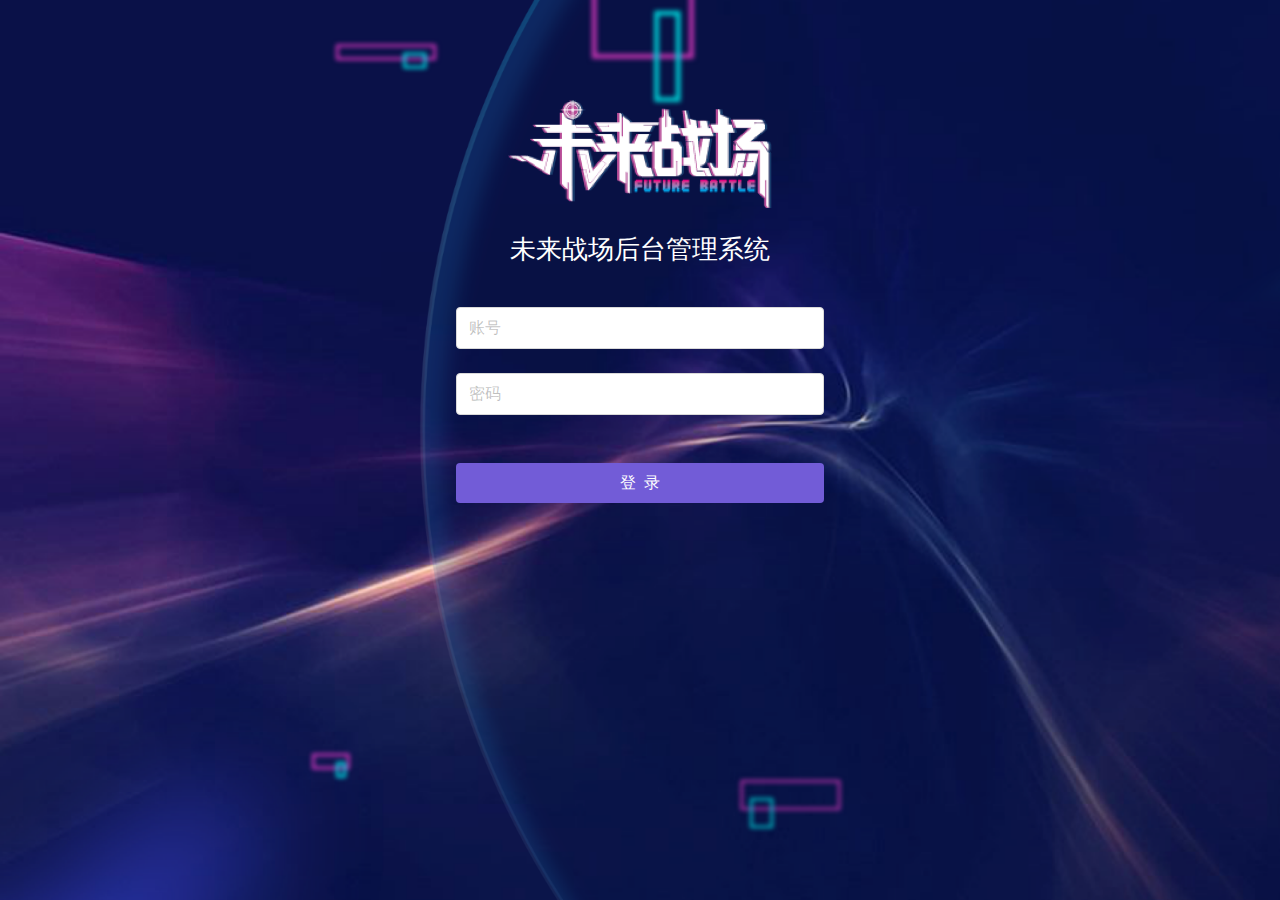
<file: game.html>
<!DOCTYPE html>
<html>
	<head>
		<meta charset="utf-8">
		<!-- <link rel="stylesheet" href="css/all.css" />
		<link rel="stylesheet" href="css/index.css" />
		<link rel="stylesheet" href="css/game.css" />
		<link rel="stylesheet" href="css/dateSelect.css" />
		<script type="text/javascript" src="js/jquery-1.11.0.js"></script>
		<script type="text/javascript" src="js/jquery.cookie.js"></script>
		<script type="text/javascript" src="js/dateSelect.js"></script>
		<script type="text/javascript" src="js/chengeIcon.js"></script>
		<script type="text/javascript" src="js/jumpPage.js"></script>
		<script type="text/javascript" src="js/webHeight.js"></script>
		<script type="text/javascript" src="js/jquerysession.js"></script>
		<script type="text/javascript" src="js/echarts.js"></script>
		<script type="text/javascript" src="js/game.js"></script>
		<script type="text/javascript" src="js/loginDate.js"></script> -->
		
		
		<link rel="stylesheet" href="css/all.css" />
		<link rel="stylesheet" href="css/index.css" />
		<link rel="stylesheet" href="css/game.css" />
		<link rel="stylesheet" href="css/dateSelect.css" />
		<script type="text/javascript" src="js/jquery-1.11.0.js"></script>
		<script type="text/javascript" src="js/Unix.js"></script>
		<script type="text/javascript" src="js/jquery.cookie.js"></script>
		<script type="text/javascript" src="js/dateSelect.js"></script>
		<script type="text/javascript" src="js/chengeIcon.js"></script>
		<script type="text/javascript" src="js/jumpPage.js"></script>
		<script type="text/javascript" src="js/jquery.nicescroll.js"></script>
		<script type="text/javascript" src="js/webHeight.js"></script>
		<script type="text/javascript" src="js/jquerysession.js"></script>
		<script type="text/javascript" src="js/echarts.js"></script>
		<script type="text/javascript" src="js/game.js"></script>
		<script type="text/javascript" src="js/loginDate.js"></script>
		<script type="text/javascript" src="js/user.js"></script>
		<script type="text/javascript">
			$(function() {
				loginData();
				$.cookie("page","game");
				$("#beginTime").dateSelect();

				$("#endTime").dateSelect();
				$('.select').niceScroll({
					cursorcolor: "#ccc", //#CC0071 光标颜色
					cursoropacitymax: 1, //改变不透明度非常光标处于活动状态（scrollabar“可见”状态），范围从1到0
					touchbehavior: false, //使光标拖动滚动像在台式电脑触摸设备
					cursorwidth: "5px", //像素光标的宽度
					cursorborder: "0", // 	游标边框css定义
					cursorborderradius: "5px", //以像素为光标边界半径
					autohidemode: true //是否隐藏滚动条
				});
			});
		</script>
		<title></title>
	</head>
	<body>
		<!--弹窗-->
		<div id="mask"></div>
		<div id="popup">
			<p>x</p>
		</div>
		<!--主体-->
		<div id="allContainer">
			<div id="logoAi" class="mouseGesture">
				<img src="img/logo.png" id="logoIMG" />
			</div>
			<div id="topIMG">
				<!--
		        <img src="img/bg_top.png" id="topPNG">-->
				<div id="headPortrait" class="mouseGesture">
					<img src="img/ic_user.svg" />
				</div>
				<div id="userName" class="mouseGesture">
					<p class="userFontStyle">朝阳大悦城</p>
				</div>
			</div>
			<div id="leftMenu">
				<ul id="menuUl">
					<li class="menuLi mouseGesture">
						<div class="displayBar"></div>
						<div class="menuAi">
							<img src="img/门店管理.svg" />
						</div>
						<div class="menuText">
							<p class="menuFont">门店管理</p>
						</div>
					</li>
					<li class="menuLi mouseGesture">
						<div class="displayBar"></div>
						<div class="menuAi">
							<img src="img/会员管理.svg" />
						</div>
						<div class="menuText">
							<p class="menuFont">会员管理</p>
						</div>
					</li>
					<li class="menuLi mouseGesture menuLiStyle">
						<div class="displayBar"></div>
						<div class="menuAi1">
							<img src="img/ic_date.svg" />
						</div>
						<div class="menuText">
							<p class="menuFont">店铺流水</p>
						</div>
					</li>
					<li class="menuLi mouseGesture">
						<div class="displayBar"></div>
						<div class="menuAi1">
							<img src="img/ic_date.svg" />
						</div>
						<div class="menuText">
							<p class="menuFont">游戏列表</p>
						</div>
					</li>
					<li class="menuLi mouseGesture">
						<div class="displayBar"></div>
						<div class="menuAi1">
							<img src="img/ic_date.svg" />
						</div>
						<div class="menuText">
							<p class="menuFont">优惠券配置</p>
						</div>
					</li>
				</ul>
			</div>
			<div id="middleFunction">
				<!-- <div></div> -->
				<div id="searchShop">
					<p class="href mouseGesture">店铺流水统计</p>
					<span id="xie">/</span>
					<p class="href1 mouseGesture">游戏开启详情</p>
					<div id="shopNameText">
						<p class="shopNameFont">店铺名：</p>
					</div>
					<div id="searchShopInputDiv">
						<div id="searchShopICON">
						</div>
						<input type="text" autocomplete="off" id="searchShopInput" class="inputText" placeholder="请输入店铺名称 如：北京1店" />
						<div class="select mouseGesture">
							<ul>
								<li class="shopNameLi">1</li>
								<li class="shopNameLi">1</li>
								<li class="shopNameLi">1</li>
								<li class="shopNameLi">1</li>
							</ul>
						</div>
					</div>

				</div>
				<div class="changeData">
					<ul class="seletion">
						<li class="choose mouseGesture">今日</li>
						<li class="mouseGesture">本周</li>
						<li class="mouseGesture">本月</li>
						<li class="mouseGesture">全年</li>
					</ul>
					<input id="beginTime" name="beginTime" class="inputText" placeholder="开始时间"/>
					<span>至</span>
					<input id="endTime" name="endTime" class="inputText" placeholder="结束时间"/>
				</div>
				<!-- <div id="yuan"></div> -->
				<div class="box">
					<div class="moneyAb">
						￥90000
					</div>
					<!-- <div class="inBox"> -->
					<div id="today" class="boxIn">
						<p class="title">销售额类别占比</p>
						<div id="main1">


						</div>
						<div class="data">
							<div class="data1">
								<div class="kuan"></div>
								<p class="smallTitle">单次体验</p>
								<span>|</span>
								<p class="frequency">21次</p>
								<span>|</span>
								<p class="money">￥2392</p>
							</div>
							<div class="data1">
								<div class="kuan"></div>
								<p class="smallTitle">不限次数</p>
								<span>|</span>
								<p class="frequency">21次</p>
								<span>|</span>
								<p class="money">￥2392</p>
							</div>
							<div class="data1">
								<div class="kuan"></div>
								<p class="smallTitle">优惠券</p>
								<span>|</span>
								<p class="frequency">21次</p>
								<span>|</span>
								<p class="money">￥2392</p>
							</div>
							<div class="data1">
								<div class="kuan"></div>
								<p class="smallTitle">店员开启</p>
								<span>|</span>
								<p class="frequency">21次</p>
								<span>|</span>
								<p class="money">￥2392</p>
							</div>
							<div class="moneyAll">
								<p>总销售额</p>
								<p>￥300000</p>

							</div>
						</div>

					</div>
					<div id="week" class="boxIn">
						<p class="title">销售额类别占比</p>
						<div id="main2">

						</div>
						<div class="data">
							<div class="data1">
								<div class="kuan"></div>
								<p class="smallTitle">单次体验</p>
								<span>|</span>
								<p class="frequency">21次</p>
								<span>|</span>
								<p class="money">￥2392</p>
							</div>
							<div class="data1">
								<div class="kuan"></div>
								<p class="smallTitle">不限次数</p>
								<span>|</span>
								<p class="frequency">21次</p>
								<span>|</span>
								<p class="money">￥2392</p>
							</div>
							<div class="data1">
								<div class="kuan"></div>
								<p class="smallTitle">优惠券</p>
								<span>|</span>
								<p class="frequency">21次</p>
								<span>|</span>
								<p class="money">￥2392</p>
							</div>
							<div class="data1">
								<div class="kuan"></div>
								<p class="smallTitle">店员开启</p>
								<span>|</span>
								<p class="frequency">21次</p>
								<span>|</span>
								<p class="money">￥2392</p>
							</div>
							<div class="moneyAll">
								<p>总销售额</p>
								<p>￥300000</p>

							</div>
						</div>
					</div>
					<div id="month" class="boxIn">
						<p class="title">销售额类别占比</p>
						<div id="main3">

						</div>
						<div class="data">
							<div class="data1">
								<div class="kuan"></div>
								<p class="smallTitle">单次体验</p>
								<span>|</span>
								<p class="frequency">21次</p>
								<span>|</span>
								<p class="money">￥2392</p>
							</div>
							<div class="data1">
								<div class="kuan"></div>
								<p class="smallTitle">不限次数</p>
								<span>|</span>
								<p class="frequency">21次</p>
								<span>|</span>
								<p class="money">￥2392</p>
							</div>
							<div class="data1">
								<div class="kuan"></div>
								<p class="smallTitle">优惠券</p>
								<span>|</span>
								<p class="frequency">21次</p>
								<span>|</span>
								<p class="money">￥2392</p>
							</div>
							<div class="data1">
								<div class="kuan"></div>
								<p class="smallTitle">店员开启</p>
								<span>|</span>
								<p class="frequency">21次</p>
								<span>|</span>
								<p class="money">￥2392</p>
							</div>
							<div class="moneyAll">
								<p>总销售额</p>
								<p>￥300000</p>

							</div>
						</div>
					</div>
					<div id="year" class="boxIn">
						<p class="title">销售额类别占比</p>
						<div id="main4">

						</div>
						<div class="data">
							<div class="data1">
								<div class="kuan"></div>
								<p class="smallTitle">单次体验</p>
								<span>|</span>
								<p class="frequency">21次</p>
								<span>|</span>
								<p class="money">￥2392</p>
							</div>
							<div class="data1">
								<div class="kuan"></div>
								<p class="smallTitle">不限次数</p>
								<span>|</span>
								<p class="frequency">21次</p>
								<span>|</span>
								<p class="money">￥2392</p>
							</div>
							<div class="data1">
								<div class="kuan"></div>
								<p class="smallTitle">优惠券</p>
								<span>|</span>
								<p class="frequency">21次</p>
								<span>|</span>
								<p class="money">￥2392</p>
							</div>
							<div class="data1">
								<div class="kuan"></div>
								<p class="smallTitle">店员开启</p>
								<span>|</span>
								<p class="frequency">21次</p>
								<span>|</span>
								<p class="money">￥2392</p>
							</div>
							<div class="moneyAll">
								<p>总销售额</p>
								<p>￥300000</p>

							</div>
						</div>

					</div>

					<!-- </div> -->
				</div>


				<div class="clearfloat"></div>
			</div>
			<div class="underBox">
				<p class="secondTitle">游戏开启次数</p>
				<div id="bar"></div>
				<div class="barOne"></div>
				<div class="gameNumber">
					<p class="ulTitle">门店热门游戏排行</p>
					<ul>
						<li>
							<span class="No1 No">1</span>
							<p class="gameName">求生之路</p>
							<p class="openNumber"><span>1</span>台</p>
						</li>
						<li>
							<span class="No2 No">2</span>
							<p class="gameName">军团要塞</p>
							<p class="openNumber"><span>2</span>台</p>
						</li>
						<li>
							<span class="No3 No">3</span>
							<p class="gameName">王者荣耀</p>
							<p class="openNumber"><span>3</span>台</p>
						</li>
						<li>
							<span class="noLast No">4</span>
							<p class="gameName">反恐精英</p>
							<p class="openNumber"><span>4</span>台</p>
						</li>
						<li>
							<span class="noLast No">5</span>
							<p class="gameName">迷宫夺宝</p>
							<p class="openNumber"><span>5</span>台</p>
						</li>
						<li>
							<span class="noLast No">6</span>
							<p class="gameName">刺激战场</p>
							<p class="openNumber"><span>6</span>台</p>
						</li>
					</ul>
				</div>
			</div>
		</div>
	</body>
</html>
</file>
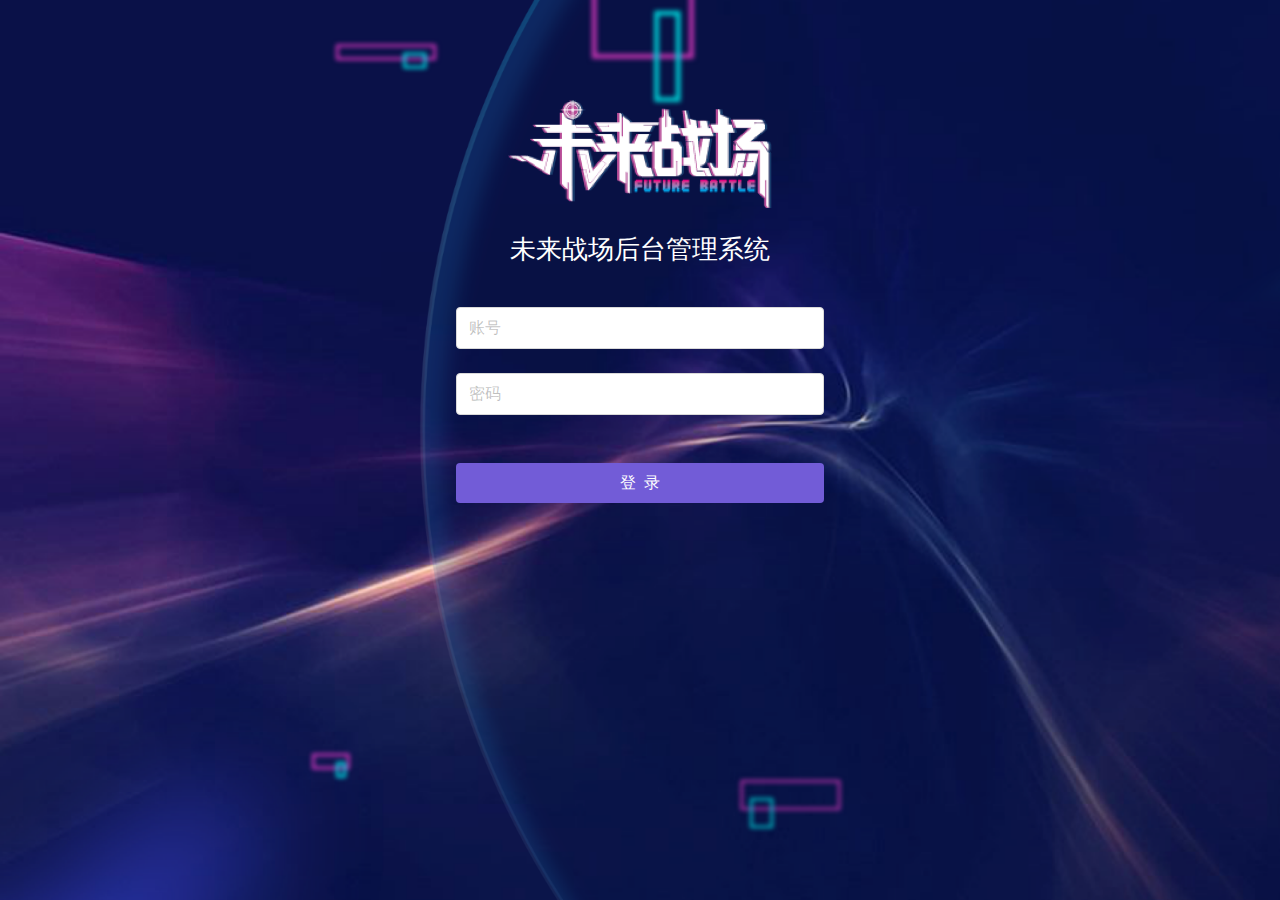
<file: gamedata.html>
<!DOCTYPE html>
<html>

	<head>
		<meta charset="utf-8" />
		<meta http-equiv="Content-Type" content="text/html; charset=utf-8" />
		<title></title>
		<link rel="stylesheet" href="css/index.css" />
		<link rel="stylesheet" href="css/all.css" />
		<link rel="stylesheet" href="css/gameData.css" />
		<link rel="stylesheet" href="css/page_common.css" />
		<link rel="stylesheet" href="css/dateSelect.css" />
		<script type="text/javascript" src="js/jquery-1.11.0.js"></script>
		<script type="text/javascript" src="js/Unix.js"></script>
		<script type="text/javascript" src="js/jquery.cookie.js"></script>
		<script type="text/javascript" src="js/jquery.nicescroll.js"></script>
		<script type="text/javascript" src="js/page_common.js"></script>
		<script type="text/javascript" src="js/dateSelect.js"></script>
		<script type="text/javascript" src="js/chengeIcon.js"></script>
		<script type="text/javascript" src="js/jumpPage.js"></script>
		<script type="text/javascript" src="js/webHeight.js"></script>
		<script type="text/javascript" src="js/jquerysession.js"></script>
		<script type="text/javascript" src="js/gameData.js"></script>
		<script type="text/javascript" src="js/loginDate.js"></script>
		<script type="text/javascript" src="js/user.js"></script>
		<script type="text/javascript">
			$(function() {
				loginData();
				$.cookie("page","gamedata");
				$("#beginTime").dateSelect();
				
				$("#endTime").dateSelect();
				$(document).on("mouseover", ".editShop", function() {
					$(this).find("img").attr("src", "img/map _edit_click.svg");
				});
				$(document).on("mouseout", ".editShop", function() {
					$(this).find("img").attr("src", "img/map _edit备份.svg");
				});
				$(document).on("mouseover", ".deleteShop", function() {
					$(this).find("img").attr("src", "img/Combined Shape.svg");
				});
				$(document).on("mouseout", ".deleteShop", function() {
					$(this).find("img").attr("src", "img/3rd_trash_b备份 3.svg");
				});

				$(document).on("mouseover", ".tableStyle tbody tr", function() {
					$(this).css("background", "rgba(235,241,255,1)");
				});
				$(document).on("mouseout", ".tableStyle tbody tr", function() {
					$(this).css("background", "rgba(255,255,255,1)");
				});
				$(document).on("mouseover", "#pageNumber li", function() {
					$(this).addClass("currentPage");
				});
				$(document).on("mouseout", "#pageNumber li", function() {
					var thisIndex = $("#pageNumber li").index(this);
					var pageNum = parseInt($("#pageNum").val());
					if (pageNum == 0) {
						pageNum = 1;
					}
					console.log("thisINdex/////////////" + thisIndex)
					console.log("pageNum************" + pageNum);
					// console.log(thisIndex == pageNum);
					// console.log(pageNum);
					if (thisIndex == pageNum) {
						return;
					}
					$(this).removeClass("currentPage");
				});
				$('.select').niceScroll({
					cursorcolor: "#ccc", //#CC0071 光标颜色
					cursoropacitymax: 1, //改变不透明度非常光标处于活动状态（scrollabar“可见”状态），范围从1到0
					touchbehavior: false, //使光标拖动滚动像在台式电脑触摸设备
					cursorwidth: "5px", //像素光标的宽度
					cursorborder: "0", // 	游标边框css定义
					cursorborderradius: "5px", //以像素为光标边界半径
					autohidemode: true //是否隐藏滚动条
				});
			})
		</script>
	</head>

	<body>
		<!--弹窗-->
		<div id="mask"></div>
		<div id="popup">
			<p>x</p>
		</div>
		<!--主体-->
		<div id="allContainer">
			<div id="logoAi" class="mouseGesture">
				<img src="img/logo.png" id="logoIMG" />
			</div>
			<div id="topIMG">
				<!--
                <img src="img/bg_top.png" id="topPNG">-->
				<div id="headPortrait" class="mouseGesture">
					<img src="img/ic_user.svg" />
				</div>
				<div id="userName" class="mouseGesture">
					<p class="userFontStyle">朝阳大悦城</p>
				</div>
			</div>
			<div id="leftMenu">
				<ul id="menuUl">
					<li class="menuLi mouseGesture">
						<div class="displayBar"></div>
						<div class="menuAi">
							<img src="img/门店管理.svg" />
						</div>
						<div class="menuText">
							<p class="menuFont">门店管理</p>
						</div>
					</li>
					<li class="menuLi mouseGesture">
						<div class="displayBar"></div>
						<div class="menuAi">
							<img src="img/会员管理.svg" />
						</div>
						<div class="menuText">
							<p class="menuFont">会员管理</p>
						</div>
					</li>
					<li class="menuLi mouseGesture menuLiStyle">
						<div class="displayBar"></div>
						<div class="menuAi1">
							<img src="img/ic_date.svg" />
						</div>
						<div class="menuText">
							<p class="menuFont">店铺流水</p>
						</div>
					</li>
					<li class="menuLi mouseGesture">
						<div class="displayBar"></div>
						<div class="menuAi1">
							<img src="img/ic_date.svg" />
						</div>
						<div class="menuText">
							<p class="menuFont">游戏列表</p>
						</div>
					</li>
					<li class="menuLi mouseGesture">
						<div class="displayBar"></div>
						<div class="menuAi1">
							<img src="img/ic_date.svg" />
						</div>
						<div class="menuText">
							<p class="menuFont">优惠券配置</p>
						</div>
					</li>
				</ul>
			</div>
			<div id="middleFunction">
				<!-- <div></div> -->
				<div id="searchShop">
					<p class="href mouseGesture">店铺流水统计</p>
					<span id="xie">/</span>
					<p class="href1 mouseGesture">游戏开启详情</p>
					<div id="shopNameText">
						<p class="shopNameFont">店铺名：</p>
					</div>
					<div id="searchShopInputDiv">
						<div id="searchShopICON">
							<!-- <img src="img/ic_search.svg" /> -->
						</div>
						<input type="text" id="searchShopInput" class="inputText" placeholder="请输入店铺名称 如：北京1店" autocomplete="off"/>
						<div class="select mouseGesture">
							<ul>
								<li class="shopNameLi">1</li>
								<li class="shopNameLi">1</li>
								<li class="shopNameLi">1</li>
								<li class="shopNameLi">1</li>
							</ul>
						</div>
					</div>
					<div class="checkDay">
						<ul>
							<li class="hoverli mouseGesture">今日</li>
							<li class="mouseGesture">本周</li>
							<li class="mouseGesture">本月</li>
							<li class="mouseGesture">全年</li>
						</ul>
						<input id="beginTime" name="beginTime" class="inputText" placeholder="开始时间"/>
						<span>至</span>
						<input id="endTime" name="endTime" class="inputText" placeholder="结束时间"/>
					</div>
				</div>

				<!--表开始-->
				<div id="tableDiv">
					<table class="tableStyle">
						<thead class="theadStyle">
							<tr>
								<th class="textCenter_table">编号</th>
								<th>游戏名称</th>
								<th>场次ID</th>
								<th>所属店铺</th>
								<th>城市</th>
								<th class="tableStyle_address">昵称</th>
								<th>unionID</th>
								<th>开始时间</th>
								<th>游戏时长</th>
							</tr>
						</thead>
						<tbody>
							<tr>
								<td>1</td>
								<td>qweqe</td>
								<td>GX01</td>
								<td>广西1</td>
								<td>广西1</td>
								<td>--</td>
								<td>1</td>
								<td>1</td>
								<td>2020/1/20</td>
							</tr>
						</tbody>
					</table>
				</div>
				<!--结束-->
				<!--数据 页码  开始-->
				<div class="dataText">
					<p>显示第<span class="first">0</span>到第<span class="end">10</span>条记录，总共<span class="allNumber">200</span>条记录</p>
				</div>
				<div class="pageShowNumDC" id="topPageNum">
					<span>跳至</span>
					<div class="mouseGesture pageShowNum currentPageChange">5</div>
					<span>页</span>
				</div>
				<div id="pageShowNumD" class="pageShowNumDC">
					<div class="mouseGesture currentPageChange">10条/页</div>
				</div>

				<div id="pageNumber">

				</div>
				<!--结束-->
				<div class="clearfloat"></div>
			</div>
		</div>
	</body>

</html>
</file>
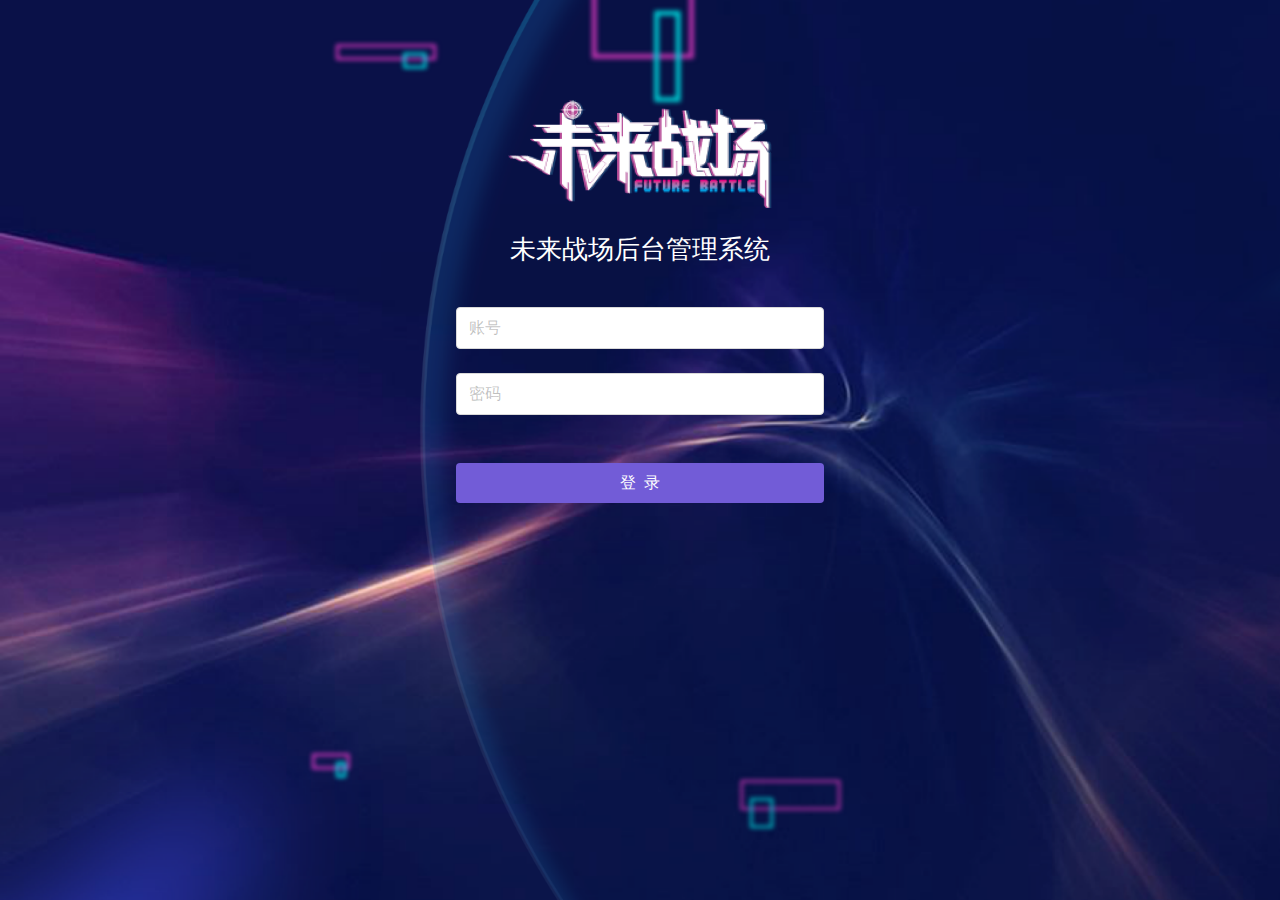
<file: index1.html>
<!DOCTYPE html>
<html>

	<head>
		<meta charset="utf-8" />
		<meta http-equiv="Content-Type" content="text/html; charset=utf-8"/>
		<title></title>
		<link rel="stylesheet" href="css/index.css" />
		<link rel="stylesheet" href="css/all.css" />
		<link rel="stylesheet" href="css/indexTable.css"/>
		<link rel="stylesheet" href="css/page_common.css" />
		<script type="text/javascript" src="js/jquery-1.11.0.js"></script>
		<script type="text/javascript" src="js/Unix.js"></script>
		<script type="text/javascript" src="js/jquery.cookie.js"></script>
		<script type="text/javascript" src="js/changeTime.js"></script>
		<script type="text/javascript" src="js/chengeIcon.js"></script>
		<script type="text/javascript" src="js/changeShopPage.js"></script>
		<script type="text/javascript" src="js/jumpPage.js"></script>
		<script type="text/javascript" src="js/indexGiveData.js"></script>
		<script type="text/javascript" src="js/page_common.js"></script>
		<script type="text/javascript" src="js/InterShopDate.js"></script>
		<script type="text/javascript" src="js/webHeight.js"></script>
		<script type="text/javascript" src="js/deleteShop.js"></script>
		<script type="text/javascript" src="js/jquerysession.js"></script>
		<script type="text/javascript" src="js/loginDate.js"></script>
		<script type="text/javascript" src="js/user.js"></script>
		<script type="text/javascript">
			$(function(){
				loginData();
				$.cookie("personShopId",undefined);
				console.log($.cookie("personShopId"));
				$(document).on("mouseover",".editShop",function(){
					$(this).find("img").attr("src", "img/map _edit_click.svg");
				});
				$(document).on("mouseout",".editShop",function(){
					$(this).find("img").attr("src", "img/map _edit备份.svg");
				});
				$(document).on("mouseover",".deleteShop",function(){
					$(this).find("img").attr("src", "img/Combined Shape.svg");
				});
				$(document).on("mouseout",".deleteShop",function(){
					$(this).find("img").attr("src", "img/3rd_trash_b备份 3.svg");
				});
				
				$(document).on("mouseover",".tableStyle tbody tr",function(){
					$(this).css("background", "rgba(235,241,255,1)");
				});
				$(document).on("mouseout",".tableStyle tbody tr",function(){
					$(this).css("background", "rgba(255,255,255,1)");
				});
				$(document).on("mouseover","#pageNumber li",function(){
					$(this).addClass("currentPage");
				});
				$(document).on("mouseout","#pageNumber li",function(){
					// console.log($("#pageNumber li").index(this));
					var thisIndex = $("#pageNumber li").index(this);
					var pageNum = parseInt($("#pageNum").val());
					// console.log(pageNum);
					// console.log(thisIndex == pageNum);
					if(thisIndex == pageNum){
						return;
					}
					$(this).removeClass("currentPage");
				});
			})
			
		</script>
	</head>

	<body>
		<!--弹窗-->
		<div id="mask"></div>
		<div id="popup">
			<p>x</p>
		</div>
		<!--主体-->
		<div id="allContainer">
			<div id="logoAi" class="mouseGesture">
				<img src="img/logo.png" id="logoIMG" />
			</div>
			<div id="topIMG">
                <!-- <img src="img/bg_top.png" id="topPNG"> -->
				<div id="headPortrait"  class="mouseGesture">
					<img src="img/ic_user.svg" />
				</div>
				<div id="userName" class="mouseGesture">
					<p class="userFontStyle">朝阳大悦城</p>
				</div>
			</div>
			<div id="leftMenu">
				<ul id="menuUl">
					<li class="menuLi mouseGesture menuLiStyle">
						<div class="displayBar"></div>
						<div class="menuAi">
							<img src="img/门店管理.svg" />
						</div>
						<div class="menuText">
							<p class="menuFont">门店管理</p>
						</div>
					</li>
					<li class="menuLi mouseGesture">
						<div class="displayBar"></div>
						<div class="menuAi">
							<img src="img/会员管理.svg" />
						</div>
						<div class="menuText">
							<p class="menuFont">会员管理</p>
						</div>
					</li>
					<li class="menuLi mouseGesture">
						<div class="displayBar"></div>
						<div class="menuAi1">
							<img src="img/ic_date.svg" />
						</div>
						<div class="menuText">
							<p class="menuFont">店铺流水</p>
						</div>
					</li>
					<li class="menuLi mouseGesture">
						<div class="displayBar"></div>
						<div class="menuAi1">
							<img src="img/ic_date.svg" />
						</div>
						<div class="menuText">
							<p class="menuFont">游戏列表</p>
						</div>
					</li>
					<li class="menuLi mouseGesture">
						<div class="displayBar"></div>
						<div class="menuAi1">
							<img src="img/ic_date.svg" />
						</div>
						<div class="menuText">
							<p class="menuFont">优惠券配置</p>
						</div>
					</li>
				</ul>
			</div>
			<div id="middleFunction">
				<!-- <div></div> -->
				<!-- <div id="searchShop">
					<div id="shopNameText">
						<p class="shopNameFont">店铺名：</p>
					</div>
					<div id="searchShopInputDiv">
						<div id="searchShopICON">
							<img src="img/ic_search.svg" />
						</div>
						<input type="text" id="searchShopInput" class="inputText" placeholder="请输入店铺名称 如：北京1店" />
					</div>
					<div class="buttonBackColor_Blue button_Blue mouseGesture textCenter" id="searchButton">
						<p>查 询</p>
					</div>
					<div class="buttonBackColor_White button_White mouseGesture textCenter" id="restButton">
						<p>重 置</p>
					</div>
				</div> -->
				<div class="buttonBackColor_Blue button_Blue mouseGesture" id="addShop">
					<div id="addShopIcon">
						<img src="img/ic_add.svg" />
					</div>
					<p>新增店铺</p>
				</div>
				<div class="titleText textCenter" id="returnText">
					<p>店铺信息</p>
				</div>
				<!--表开始-->
				<div id="tableDiv">
					<table class="tableStyle">
						<thead class="theadStyle">
							<tr>
								<th class="textCenter_table">编号</th>
								<th>店铺名</th>
								<th>店铺ID</th>
								<th>省份</th>
								<th>城市</th>
								<th class="tableStyle_address">地址</th>
								<th>营业时间</th>
								<th class="tableStyle_time">创建时间</th>
								<th class="tableStyle_work">操作</th>
							</tr>
						</thead>
						<tbody>
							
						</tbody>
					</table>
				</div>
				<!--结束-->
				<!--数据 页码  开始-->
				<div class="dataText">
					<p>显示第<span class="first">0</span>到第<span class="end">10</span>条记录，总共<span class="allNumber">200</span>条记录</p>
				</div>
				<div class="pageShowNumDC" id="topPageNum">
					<span>跳至</span>
					<div class="mouseGesture pageShowNum currentPageChange">5</div>
					<span>页</span>
				</div>
				<div id="pageShowNumD" class="pageShowNumDC">
					<div class="mouseGesture currentPageChange">10条/页</div>
				</div>			
				
				<div id="pageNumber">
					
				</div>
				<!--结束-->
				<div class="clearfloat"></div>
			</div>
		</div>
	</body>

</html>
</file>
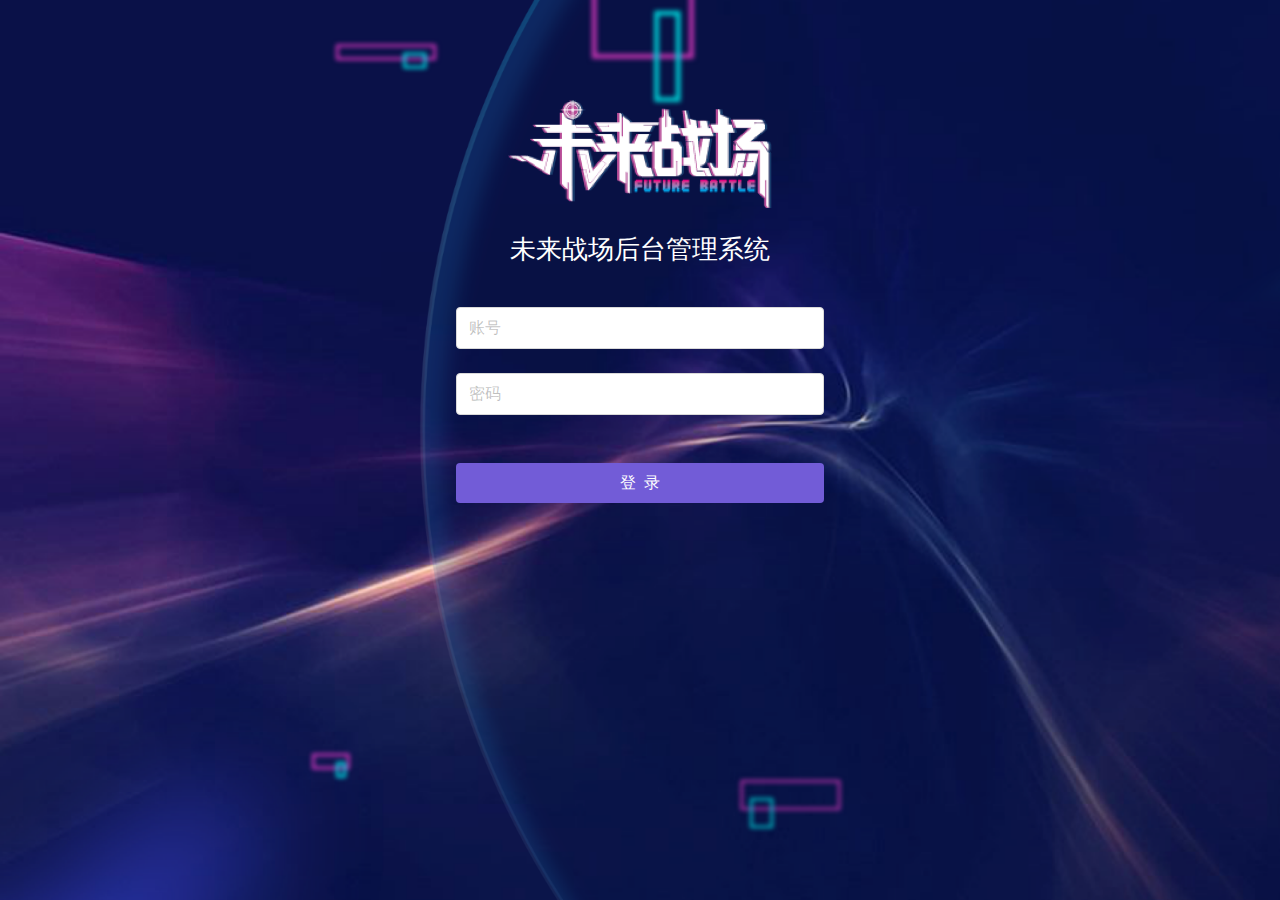
<file: initGame.html>
<!DOCTYPE html>
<html>

	<head>
		<meta charset="utf-8" />
		<meta http-equiv="Content-Type" content="text/html; charset=utf-8" />
		<title></title>
		<!-- <link rel="stylesheet" href="css/index.css" />
		<link rel="stylesheet" href="css/all.css" />
		<link rel="stylesheet" href="css/indexTable.css"/>
		<link rel="stylesheet" href="css/page_common.css" />
		<script type="text/javascript" src="js/jquery-1.11.0.js"></script>
		<script type="text/javascript" src="js/jquery.cookie.js"></script>
		<script type="text/javascript" src="js/chengeIcon.js"></script>
		<script type="text/javascript" src="js/changeShopPage.js"></script>
		<script type="text/javascript" src="js/jumpPage.js"></script>
		<script type="text/javascript" src="js/page_common.js"></script>
		<script type="text/javascript" src="js/indexGiveData.js"></script>
		<script type="text/javascript" src="js/InterShopDate.js"></script>
		<script type="text/javascript" src="js/webHeight.js"></script>
		<script type="text/javascript" src="js/deleteShop.js"></script>
		<script type="text/javascript" src="js/jquerysession.js"></script>
		<script type="text/javascript" src="js/loginDate.js"></script> -->
		<link rel="stylesheet" href="css/index.css" />
		<link rel="stylesheet" href="css/all.css" />
		<link rel="stylesheet" href="css/initGame.css" />
		<!-- <link rel="stylesheet" href="css/indexTable.css"/> -->
		<link rel="stylesheet" href="css/page_common.css" />
		<link rel="stylesheet" href="css/initGameTable.css" />
		<script type="text/javascript" src="js/jquery-1.11.0.js"></script>
		<script type="text/javascript" src="js/Unix.js"></script>
		<script type="text/javascript" src="js/jquery.cookie.js"></script>
		<script type="text/javascript" src="js/chengeIcon.js"></script>
		<script type="text/javascript" src="js/changeShopPage.js"></script>
		<script type="text/javascript" src="js/jumpPage.js"></script>
		<script type="text/javascript" src="js/popup.js"></script>
		<!-- <script type="text/javascript" src="js/indexGiveData.js"></script> -->
		<script type="text/javascript" src="js/page_common.js"></script>
		<!-- <script type="text/javascript" src="js/InterShopDate.js"></script> -->
		<script type="text/javascript" src="js/interGameDate.js"></script>
		<script type="text/javascript" src="js/webHeight.js"></script>
		<script type="text/javascript" src="js/jquerysession.js"></script>
		<script type="text/javascript" src="js/loginDate.js"></script>
		<script type="text/javascript" src="js/user.js"></script>
		<script type="text/javascript">
			$(function() {
				loginData();
				// initDate(0, 10);
				
				// $("#upFileButton").click(function() {
				// 	fileCos();
				// });
				$(document).on("mouseover", ".editShop", function() {
					$(this).find("img").attr("src", "img/map _edit_click.svg");
				});
				$(document).on("mouseout", ".editShop", function() {
					$(this).find("img").attr("src", "img/map _edit备份.svg");
				});
				$(document).on("mouseover", ".deleteShop", function() {
					$(this).find("img").attr("src", "img/Combined Shape.svg");
				});
				$(document).on("mouseout", ".deleteShop", function() {
					$(this).find("img").attr("src", "img/3rd_trash_b备份 3.svg");
				});

				$(document).on("mouseover", ".tableStyle tbody tr", function() {
					$(this).css("background", "rgba(235,241,255,1)");
				});
				$(document).on("mouseout", ".tableStyle tbody tr", function() {
					$(this).css("background", "rgba(255,255,255,1)");
				});
				$(document).on("mouseover", "#pageNumber li", function() {
					$(this).addClass("currentPage");
				});
				$(document).on("mouseout", "#pageNumber li", function() {
					var thisIndex = $("#pageNumber li").index(this);
					var pageNum = parseInt($("#pageNum").val());
					if (thisIndex == pageNum) {
						return;
					}
					$(this).removeClass("currentPage");
				});


			})
		</script>
	</head>

	<body>

		<!--主体-->
		<div id="allContainer">
			<!--弹窗-->
			<div id="mask"></div>
			<div id="popup">
				<div class="textDiv">
					<img/>
						<div class="titleText1">
							新建游戏
						</div>
						<p class="close mouseGesture">X</p>
				</div>
				<div id="test">
					<label for="gameName">*游戏名称：</label>
					<input type="text" id="gameName" placeholder="请输入游戏名称" class="inputText" /><br />
					<div id="upFileDiv">
						<p>游戏图标：</p>
						<div id="upFlie" onclick="upfile()" class="mouseGesture">上传文件</div>
						<div id="upFileText">支持扩展名：.png .jpg</div>
						<input type="file" id="upFileInput" name="file" accept=".jpg,.png,.svg" style="display: none;" />
						<input type="hidden" name="base64" id="base64" />
					</div>
					<div id="gameModDiv">
						<p>*游戏模式：</p>
						<div id="gameMod" class="mouseGesture">
							<span>请选择</span>
							<div id="gameModDiv1">
								<ul>
									<li>pvp</li>
									<li>pve</li>
									<li>pvp_plus</li>
									<li>challenge</li>
								</ul>
							</div>
						</div>

					</div>
				</div>
				<div id="bottomButton">
					<div class="buttonBackColor_White buttonClose mouseGesture" id="off">取消</div>
					<div class="buttonBackColor_Blue buttonEnter mouseGesture" id="upFileButton">确定</div>
				</div>
			</div>
			<div id="logoAi" class="mouseGesture">
				<img src="img/logo.png" id="logoIMG" />
			</div>
			<div id="topIMG">
				<!-- <img src="img/bg_top.png" id="topPNG"> -->
				<div id="headPortrait" class="mouseGesture">
					<img src="img/ic_user.svg" />
				</div>
				<div id="userName" class="mouseGesture">
					<p class="userFontStyle">朝阳大悦城</p>
				</div>
			</div>
			<div id="leftMenu">
				<ul id="menuUl">
					<li class="menuLi mouseGesture ">
						<div class="displayBar"></div>
						<div class="menuAi">
							<img src="img/门店管理.svg" />
						</div>
						<div class="menuText">
							<p class="menuFont">门店管理</p>
						</div>
					</li>
					<li class="menuLi mouseGesture">
						<div class="displayBar"></div>
						<div class="menuAi">
							<img src="img/会员管理.svg" />
						</div>
						<div class="menuText">
							<p class="menuFont">会员管理</p>
						</div>
					</li>
					<li class="menuLi mouseGesture">
						<div class="displayBar"></div>
						<div class="menuAi1">
							<img src="img/ic_date.svg" />
						</div>
						<div class="menuText">
							<p class="menuFont">店铺流水</p>
						</div>
					</li>
					<li class="menuLi mouseGesture menuLiStyle">
						<div class="displayBar"></div>
						<div class="menuAi1">
							<img src="img/ic_date.svg" />
						</div>
						<div class="menuText">
							<p class="menuFont">游戏列表</p>
						</div>
					</li>
					<li class="menuLi mouseGesture">
						<div class="displayBar"></div>
						<div class="menuAi1">
							<img src="img/ic_date.svg" />
						</div>
						<div class="menuText">
							<p class="menuFont">优惠券配置</p>
						</div>
					</li>
				</ul>
			</div>
			<div id="middleFunction">
				<!-- <div></div> -->
				<div id="searchShop">
					<div id="titleTextGame">
						游戏列表
					</div>
					<div class="titleText textCenter" id="returnText">
						<p>游戏列表</p>
					</div>
				</div>
				<div class="buttonBackColor_Blue button_Blue mouseGesture" id="addGame">
					<div id="addShopIcon">
						<img src="img/ic_add.svg" />
					</div>
					<p>新增游戏</p>
				</div>

				<!--表开始-->
				<div id="tableDiv">
					<table class="tableStyle">
						<thead class="theadStyle">
							<tr>
								<th>编号</th>
								<th>游戏名称</th>
								<th>游戏模式</th>
								<th>战绩展示</th>
								<th>图标</th>
								<th>创建时间</th>
								<th class="tableStyle_work">操作</th>
							</tr>
						</thead>
						<tbody>
							<tr>
								<td>1</td>
								<td>1111111</td>
								<td>1111111</td>
								<td>1111111</td>
								<td>1111111</td>
								<td>1111111</td>
								<td>2020/01/01</td>
								<td>2020/01/01</td>
								<td>
									<div class='editShop mouseGesture'>
										<img src='img/map _edit备份.svg' />
									</div>
									<div class='deleteShop mouseGesture'>
										<img src='img/3rd_trash_b备份 3.svg' />
								</td>
							</tr>
						</tbody>
					</table>
				</div>
				<!--结束-->
				<!--数据 页码  开始-->
				<div class="dataText">
					<p>显示第<span class="first">0</span>到第<span class="end">10</span>条记录，总共<span class="allNumber">200</span>条记录</p>
				</div>
				<div class="pageShowNumDC" id="topPageNum">
					<span>跳至</span>
					<div class="mouseGesture pageShowNum currentPageChange">5</div>
					<span>页</span>
				</div>
				<div id="pageShowNumD" class="pageShowNumDC">
					<div class="mouseGesture currentPageChange">10条/页</div>
				</div>

				<div id="pageNumber">

				</div>
				<!--结束-->
				<div class="clearfloat"></div>
			</div>
		</div>
	</body>

</html>
</file>
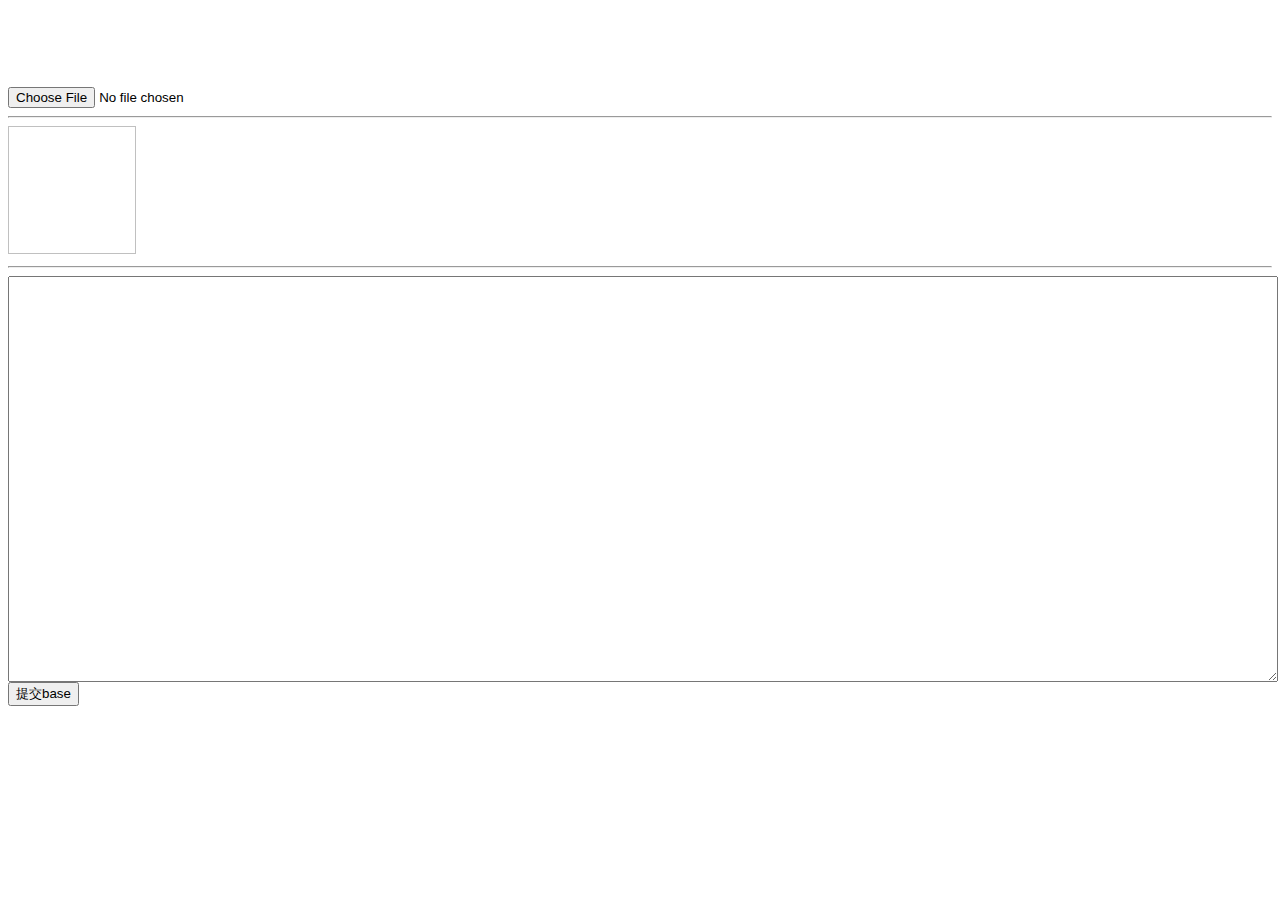
<file: new_file.html>
<!DOCTYPE html>  
<html>  
<head>  
    <meta name="viewport" content="width=device-width" />  
    <title>jquery 图片base64</title>  
   <script type="text/javascript" src="js/jquery-1.11.0.js"></script>
</head>  
<body>
    <div id="testPhone" class="weui_uploader_input_wrp" style="width:79px; height:79px;">  
    </div>  
    <input id="testFile" type="file">  
    <hr>  
    <img id="testImg" style="max-height: 300px; height: 8em; min-width:8em;">  
    <hr>  
    <textarea id="testArea" style="display: block; width: 100%;height: 30em;"></textarea>  
    <input id="btnTest" type="button" value="提交base" />  
    <script>  
        $("#testPhone").click(function () {  
            $("#testFile").click();  
        });  
  
        $("#testFile").change(function () {  
            run(this, function (data) {  
                $('#testImg').attr('src', data);  
                $('#testArea').val(data);  
            });  
        });  
  
        $("#btnTest").click(function () {  
            $.ajax({  
                url: "/usercenter/testbaseaction",  
                type: "post",  
                dataType: "json",  
                data: {  
                    "content": $("#testArea").val(),  
                },  
                async: false,  
                success: function (result) {  
                    if (result.Code == 200) {  
                        alert(result.Data);  
                    } else {  
                    }  
                }  
            });  
        });  
  
        function run(input_file, get_data) {  
            /*input_file：文件按钮对象*/  
            /*get_data: 转换成功后执行的方法*/  
            if (typeof (FileReader) === 'undefined') {  
                alert("抱歉，你的浏览器不支持 FileReader，不能将图片转换为Base64，请使用现代浏览器操作！");  
            } else {  
                try {  
                    /*图片转Base64 核心代码*/  
                    var file = input_file.files[0];  
                    //这里我们判断下类型如果不是图片就返回 去掉就可以上传任意文件  
                    // if (!/image\/\w+/.test(file.type)) {  
                    //     alert("请确保文件为图像类型");  
                    //     return false;  
                    // }  
                    var reader = new FileReader();  
                    reader.onload = function () {  
                        get_data(this.result);  
                    }  
                    reader.readAsDataURL(file);  
                } catch (e) {  
                    alert('图片转Base64出错啦！' + e.toString())  
                }  
            }  
        }  
    </script>  
</body>  
</html>
</file>
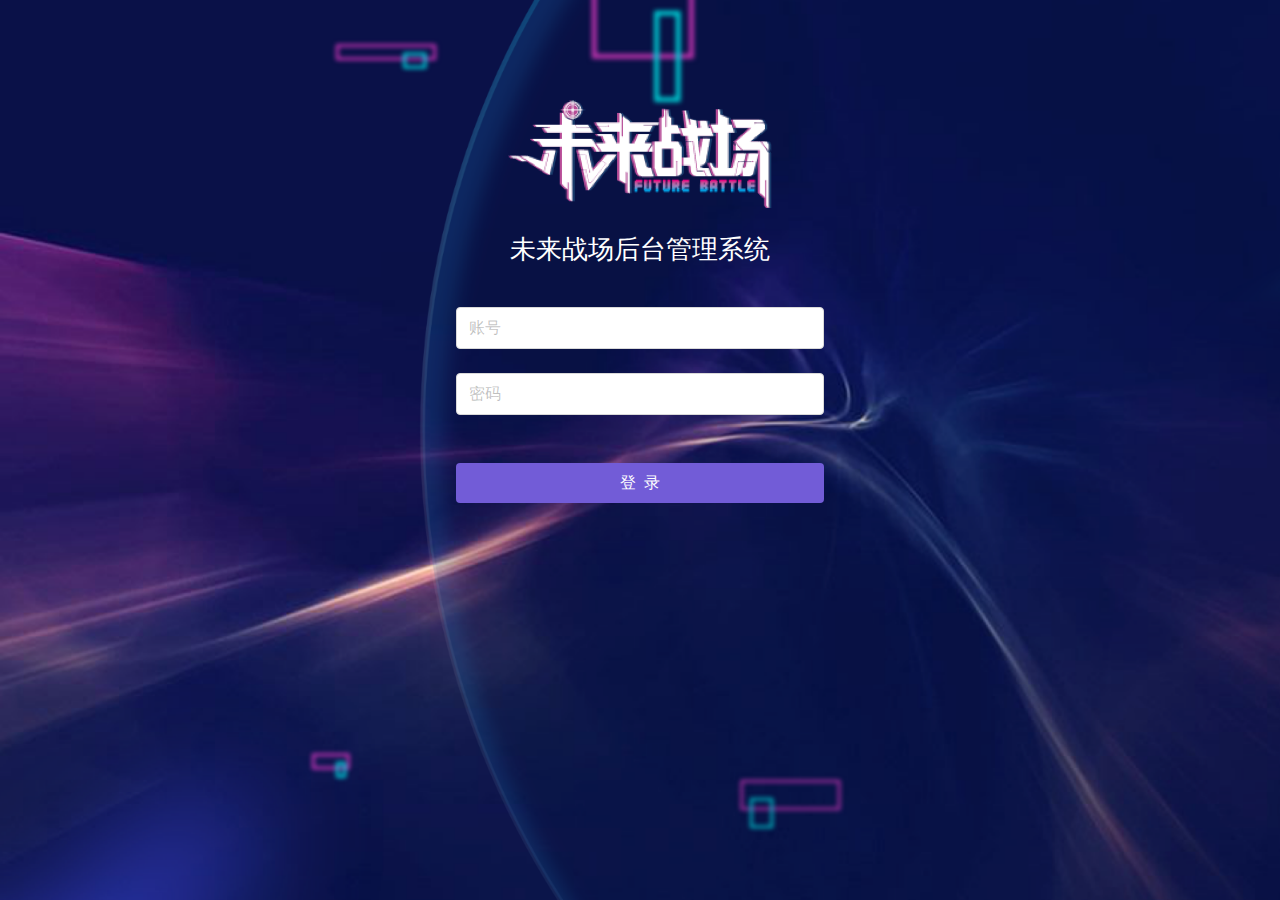
<file: ShopownerAddShop.html>
<!DOCTYPE html>
<html>

	<head>
		<meta charset="utf-8" />
		<title></title>
	<!-- 	<link rel="stylesheet" href="css/all.css" />
		<link rel="stylesheet" href="css/addShop.css" />
		<link rel="stylesheet" href="css/style.css" />
		<link rel="stylesheet" href="skin/jedate.css" />
		<script type="text/javascript" src="js/jquery-1.11.0.js"></script>
		<script type="text/javascript" src="js/jquery.cookie.js"></script>
		<script type="text/javascript" src="js/chengeIcon.js"></script>
		<script type="text/javascript" src="js/jquery.nicescroll.js"></script>
		<script type="text/javascript" src="js/address.js"></script>
		<script type="text/javascript" src="js/inputCss.js"></script>
		<script type="text/javascript" src="js/webHeightAdd.js"></script>
		<script type="text/javascript" src="js/jumpPage.js"></script>
		<script type="text/javascript" src="js/getData.js"></script>
		<script type="text/javascript" src="js/addShop.js"></script>
		<script type="text/javascript" src="js/popup.js"></script>
		<script type="text/javascript" src="js/timePacker.js"></script>
		<script type="text/javascript" src="js/jquerysession.js"></script>
		<script type="text/javascript" src="js/loginDate.js"></script>

		<script type="text/javascript" src="js/jedate.js"></script> -->
		
		
		
		<link rel="stylesheet" href="css/all.css" />
		<link rel="stylesheet" href="css/addShop.css" />
		<link rel="stylesheet" href="css/style.css" />
		<link rel="stylesheet" href="skin/jedate.css" />
		<script type="text/javascript" src="js/jquery-1.11.0.js"></script>
		<script type="text/javascript" src="js/Unix.js"></script>
		<script type="text/javascript" src="js/jquery.cookie.js"></script>
		<script type="text/javascript" src="js/chengeIcon.js"></script>
		<script type="text/javascript" src="js/jquery.nicescroll.js"></script>
		<script type="text/javascript" src="js/address.js"></script>
		<script type="text/javascript" src="js/inputCss.js"></script>
		<script type="text/javascript" src="js/webHeightAdd.js"></script>
		<script type="text/javascript" src="js/shopownerJumpPage.js"></script>
		<script type="text/javascript" src="js/getData.js"></script>
		<script type="text/javascript" src="js/changeTime.js"></script>
		<script type="text/javascript" src="js/addShop.js"></script>
		<script type="text/javascript" src="js/popup.js"></script>
		<script type="text/javascript" src="js/timePacker.js"></script>
		<script type="text/javascript" src="js/jquerysession.js"></script>
		<script type="text/javascript" src="js/loginDate.js"></script>
		<script type="text/javascript" src="js/initSelfShopData.js"></script>
		<script type="text/javascript" src="js/jedate.js"></script>
		<script type="text/javascript" src="js/user.js"></script>
		<script type="text/javascript">
			$(function() {
				loginData();
				querySelfShopData();
				console.log($.cookie("personShopId"));
				queryPerson($.cookie("personShopId"));
				jeDate("#openingHours", {
					format: "hh:mm"
				});
				jeDate("#endHours", {
					format: "hh:mm"
				});
				$(".back").click(function() {
					var positionLeft = $(this).find(".button").position().left;
					if (positionLeft <= 4) {
						$(this).find(".button").animate({
							left: "22px"
						}, 200);
						$(this).find(".ziSeBack").animate({
							left: "0px"
						}, 200);
						$(this).find(".huiSeBack").animate({
							left: "42px"
						}, 200);
					} else if (positionLeft >= 20) {
						$(this).find(".button").animate({
							left: "2px"
						}, 200);
						$(this).find(".ziSeBack").animate({
							left: "-42px"
						}, 200);
						$(this).find(".huiSeBack").animate({
							left: "0px"
						}, 200);
					}
					// console.log();
				});
				$('#wraap1').niceScroll({
					cursorcolor: "#ccc", //#CC0071 光标颜色
					cursoropacitymax: 1, //改变不透明度非常光标处于活动状态（scrollabar“可见”状态），范围从1到0
					touchbehavior: false, //使光标拖动滚动像在台式电脑触摸设备
					cursorwidth: "5px", //像素光标的宽度
					cursorborder: "0", // 	游标边框css定义
					cursorborderradius: "5px", //以像素为光标边界半径
					autohidemode: true //是否隐藏滚动条
				});
				$('.cityDiv').niceScroll({
					cursorcolor: "#ccc", //#CC0071 光标颜色
					cursoropacitymax: 1, //改变不透明度非常光标处于活动状态（scrollabar“可见”状态），范围从1到0
					touchbehavior: false, //使光标拖动滚动像在台式电脑触摸设备
					cursorwidth: "5px", //像素光标的宽度
					cursorborder: "0", // 	游标边框css定义
					cursorborderradius: "5px", //以像素为光标边界半径
					autohidemode: true //是否隐藏滚动条
				});
				$("#searchAddress img").click(function(event) {
					if ($("#gunDDiv").css("display") == 'block') {
						$("#gunDDiv").height("0");
						$("#gunDDiv").css("border", "0");
						$("#gunDDiv").css("display", "none");
						$(".cityDiv").css("display", "none");
					} else if ($("#gunDDiv").css("display") == 'none') {
						event.stopPropagation();
						$("#gunDDiv").height("200");
						$("#gunDDiv").css("border", "1px solid rgba(217,217,217,1)");
						$("#gunDDiv").css("display", "block");
					}
				});
				$("#searchAddress p").click(function(event) {
					if ($("#gunDDiv").css("display") == 'block') {
						$("#gunDDiv").height("0");
						$("#gunDDiv").css("border", "0");
						$("#gunDDiv").css("display", "none");
						$(".cityDiv").css("display", "none");
					} else if ($("#gunDDiv").css("display") == 'none') {
						event.stopPropagation();
						$("#gunDDiv").height("200");
						$("#gunDDiv").css("border", "1px solid rgba(217,217,217,1)");
						$("#gunDDiv").css("display", "block");
					}
				});
				$("#wraap1 li").hover(function() {
					$(this).css("background", "rgba(230,247,255,1)");
				}, function() {
					$(this).css("background", "rgba(255,255,255,1)");
				});
				$(document).on("mouseover", ".cityDiv p", function() {
					$(this).css("background", "rgba(230,247,255,1)");
				});
				$(document).on("mouseout", ".cityDiv p", function() {
					$(this).css("background", "rgba(255,255,255,1)");
				});
				$("#wraap1 li").hover(function() {
					$(this).css("background", "rgba(230,247,255,1)");
				}, function() {
					$(this).css("background", "rgba(255,255,255,1)");
				});

				$(document).click(function() {
					$("#gunDDiv").height("0");
					$("#gunDDiv").css("border", "0");
					$("#gunDDiv").css("display", "none");
					$(".cityDiv").css("display", "none");
				});
				
				$("#exclamation img").hover(function() {
					$("#helpText").stop().fadeIn();
					$("#square").stop().fadeIn();
				}, function() {
					$("#helpText").fadeOut();
					$("#square").fadeOut();

				});

			});
		</script>
	</head>

	<body>

		<!--主体-->
		<div id="allContainer">
			<!--弹窗-->
			<div id="mask"></div>
			<div id="popup">
				<div class="searchPhoneNum">
					<!-- pop_bg.png -->
					<!-- admin_bg_new.png -->
					<img src="img/admin_bg_new.png" class="titlePngSon" />
					<img src="img/pop_bg.png" class="titlePng" />
					<div class="close mouseGesture"></div>
					<div class="text">
						<p class="tips">（管理员需要先关注公众号补全手机信息成为会员）</p>
						<p class="lable">手机号：</p>
						<input type="text" id="phoneNo" class="inputText" />
						<div id="searchButton" class="buttonBackColor_Blue button_Blue mouseGesture">查询</div>
					</div>
					<div id="headPic">
						<div id="headPicIn">
							<img src="img/ic_user.svg" />
						</div>
						<input type="checkbox" checked id="uName" name="uName" />
						<label for="uName" id="uNameLabel">以轩</label>
					</div>
					<div class="buttonDiv">
						<div class="buttonBackColor_White mouseGesture" id="dontDo">取 消</div>
						<div class="buttonBackColor_Blue mouseGesture" id="yesAdd">确 定</div>
					</div>
				</div>
				<div class="addPersonDate">
					<img src="img/admin_bg_new.png" class="titlePngSon" />
					<img src="img/pop_bg.png" class="titlePng" />
					<div class="close mouseGesture"></div>
					<div id="frame">
						<label form="personName" class="labelFont Label1">*姓名：</label>
						<input type="text" id="personName" class="inputText" name="personName" />
						<label form="sex" class="labelFont Label2">*性别：</label>
						<span id="sex" class="mouseGesture"><span>男</span>
							<img src="img/Down.svg" />
							<div id="sexSelect">
								<ul>
									<li>男</li>
									<li>女</li>
								</ul>
							</div>
						</span>
						<label form="role" class="labelFont Label3">*角色：</label>
						<span id="role" class="mouseGesture"><span>角色</span>
							<img src="img/Down.svg" />
							<div id="roleSelect">
								<ul>
									<li>店员</li>
									<li>员工</li>
								</ul>
							</div>
						</span><br />
						<label form="adminUser" class="labelFont Label4">*管理员账号：</label>
						<input type="text" id="adminUser" class="inputText" name="adminUser" />
						<label form="adminPwd" class="labelFont Label5">*管理员密码：</label>
						<input type="text" id="adminPwd" class="inputText" name="adminPwd" /><br />
						<label form="jurisdiction" class="labelFont Label6">*权限：</label>
						<span id="jurisdiction" class="mouseGesture">开</span>
					</div>
					<div class="addPersonDateButtonDiv">
						<div class="buttonBackColor_White mouseGesture" id="no">取 消</div>
						<div class="buttonBackColor_Blue mouseGesture" id="yes">确 定</div>
					</div>
				</div>
			</div>
			<div id="logoAi" class="mouseGesture">
				<img src="img/logo.png" id="logoIMG" />
			</div>
			<div id="topIMG">
				<!--
                <img src="img/bg_top.png" id="topPNG">-->
				<div id="headPortrait" class="mouseGesture">
					<img src="img/ic_user.svg" />
				</div>
				<div id="userName" class="mouseGesture">
					<p class="userFontStyle">朝阳大悦城</p>
				</div>
			</div>
			<div id="leftMenu">
				<ul id="menuUl">
					<li class="menuLi mouseGesture menuLiStyle">
						<div class="displayBar"></div>
						<div class="menuAi">
							<img src="img/门店管理.svg" />
						</div>
						<div class="menuText menuLiStyle">
							<p class="menuFont">门店管理</p>
						</div>
					</li>
					<li class="menuLi mouseGesture">
						<div class="displayBar"></div>
						<div class="menuAi">
							<img src="img/会员管理.svg" />
						</div>
						<div class="menuText">
							<p class="menuFont">会员管理</p>
						</div>
					</li>
					<li class="menuLi mouseGesture">
						<div class="displayBar"></div>
						<div class="menuAi1">
							<img src="img/ic_date.svg" />
						</div>
						<div class="menuText">
							<p class="menuFont">店铺流水</p>
						</div>
					</li>
				</ul>
			</div>
			<div id="middleFunctionSmall">
				<div class="hint" id="phoneNumError">
					<img src="img/Warning.svg" />
					<p>手机号填写错误</p>
				</div>
				<div class="hint" id="postSuccess">
					<img src="img/Success.svg" />
					<p>创建成功</p>
				</div>
				<div class="hint" id="postError">
					<img src="img/Error.svg" />
					<p>提交失败</p>
				</div>
				<div class="hrefFunction">
					<span id="index" class="mouseGesture">店铺首页</span>
					<span>/</span>
					<span>店铺基本信息</span>
				</div>
				<div id="shopDataDiv">
					<div class="titleText textCenter" id="shopData">
						<p>店铺基本信息</p>
					</div>
					<div class="buttonBackColor_Blue button_Blue mouseGesture" id="saveShop">
						<div class="addShopIcon">
							<img src="img/Save.svg" />
						</div>
						<p>保&nbsp;存</p>
					</div>
				</div>
				<div class="searchInput" id="searchShopDiv">
					<p class="shopNameFont">店铺名</p>
					<input type="text" id="searchShopInput" class="inputText" placeholder="请输入店铺名称 如：北京1店" maxlength="20" />
				</div>
				<div class="searchInput" id="searchAddressDiv">
					<p class="shopNameFont">店铺地址</p>
					<div id="searchAddress">
						<!-- <div id="downIcon"> -->
						<img src="img/Down.svg" id="downIcon" class="mouseGesture" />
						<!-- </div> -->
						<p class="proText mouseGesture ">北京市</p>
						<div id="gunDDiv">
							<div>
								<ul id="wraap1">
									<li class="mouseGesture provinceDiv">北京</li>
									<li class="mouseGesture provinceDiv">天津</li>
									<li class="mouseGesture">上海</li>
									<li class="mouseGesture">重庆</li>
									<li class="mouseGesture">河北</li>
									<li class="mouseGesture">山西</li>
									<li class="mouseGesture">辽宁</li>
									<li class="mouseGesture">吉林</li>
									<li class="mouseGesture">黑龙江</li>
									<li class="mouseGesture">江苏</li>
									<li class="mouseGesture">浙江</li>
									<li class="mouseGesture">安徽</li>
									<li class="mouseGesture">福建</li>
									<li class="mouseGesture">江西</li>
									<li class="mouseGesture">山东</li>
									<li class="mouseGesture">河南</li>
									<li class="mouseGesture">湖北</li>
									<li class="mouseGesture">湖南</li>
									<li class="mouseGesture">广东</li>
									<li class="mouseGesture">海南</li>
									<li class="mouseGesture">四川</li>
									<li class="mouseGesture">贵州</li>
									<li class="mouseGesture">云南</li>
									<li class="mouseGesture">陕西</li>
									<li class="mouseGesture">甘肃</li>
									<li class="mouseGesture">青海</li>
									<li class="mouseGesture">台湾</li>
									<li class="mouseGesture">内蒙古</li>
									<li class="mouseGesture">广西</li>
									<li class="mouseGesture">西藏</li>
									<li class="mouseGesture">宁夏</li>
									<li class="mouseGesture">新疆</li>
									<li class="mouseGesture">香港</li>
									<li class="mouseGesture">澳门</li>
								</ul>
							</div>
						</div>
						<div class="cityDiv">
						</div>
					</div>
					<input type="text" id="detailedAddress" class="inputText" placeholder="详细门牌地址" />
					<input type="text" id="longitude" class="inputText" placeholder="经度" oninput="value=value.replace(/[^\d]/g,'')" />
					<span class="degree degree1">度</span>
					<div id="exclamation">
						<div id="helpText">
							&nbsp;&nbsp;经纬度可以在高德地图输入店铺地址获得，用于店铺导航
						</div>
						<div id="square"></div>
						<img src="img/help.svg" />
					</div>
					<input type="text" id="latitude" class="inputText" placeholder="纬度" oninput="value=value.replace(/[^\d]/g,'')" />
					<span class="degree degree1">度</span>

				</div>
				<div class="searchInput" id="shopPhone">
					<p class="shopNameFont">店铺手机</p>
					<input type="text" id="phoneNum" class="inputText" placeholder="请输入店铺手机联系方式" oninput="value=value.replace(/[^\d]/g,'')"
					 maxlength="11" />
				</div>
				<div class="searchInput" id="landline">
					<p class="shopNameFont">店铺座机</p>
					<input type="text" id="landlineNum" class="inputText" placeholder="输入店铺座机联系方式" oninput="value=value.replace(/[^\d]/g,'')"
					 maxlength="8" />
				</div>
				<div class="searchInput" id="openingHoursDiv">
					<p class="shopNameFont">营业时间</p>
					<input type="text" id="openingHours" class="inputText" placeholder="8:00" />
					<span class="degree degree1 to">至</span>
					<input type="text" id="endHours" class="inputText" placeholder="8:00" />
				</div>
			</div>
			<div id="middleFunction">
				<div class="titleText textCenter" id="personData">
					<p>店铺人员信息</p>
				</div>
				<div class="buttonBackColor_Blue button_Blue mouseGesture" id="addPerson">
					<div class="addShopIcon">
						<img src="img/ic_add.svg" />
					</div>
					<p>新增店铺人员</p>
				</div>
				<div class="buttonBackColor_Blue button_Blue mouseGesture" id="savePerson">
					<div class="addShopIcon">
						<img src="img/Save.svg" />
					</div>
					<p>保&nbsp;存</p>
				</div>
				<!--表开始-->
				<div id="tableDiv">
					<table class="tableStyle">
						<thead class="theadStyle">
							<tr>
								<th class="textCenter_table">编号</th>
								<th>姓名</th>
								<th>所属门店</th>
								<th>手机号</th>
								<th>用户名</th>
								<th>省份</th>
								<th>城市</th>
								<th>操作</th>
							</tr>
						</thead>
						<tbody>
							
						</tbody>
					</table>
				</div>
				<!--结束-->
				<!-- <div class="titleText textCenter" id="shopEquipment">
					<p>店铺设备信息</p>
				</div>
				<div class="buttonBackColor_Blue button_Blue mouseGesture" id="addEquipment">
					<div class="addShopIcon">
						<img src="img/ic_add.svg" />
					</div>
					<p>新增店铺设备</p>
				</div>
				<div class="buttonBackColor_White button_White mouseGesture textCenter" id="goIn">
					<p>重 置</p>
				</div>
				<div class="buttonBackColor_White button_White mouseGesture textCenter" id="goOut">
					<p>重 置</p>
				</div>
				<div class="buttonBackColor_Blue button_Blue mouseGesture" id="saveEquipment">
					<div class="addShopIcon">
						<img src="img/Save.svg" />
					</div>
					<p>保&nbsp;存</p>
				</div>-->
				<!--表开始-->
				<!--<div id="tableDiv2">
					<table class="tableStyle">
						<thead class="theadStyle">
							<tr>
								<th class="textCenter_table">编号</th>
								<th>IP</th>
								<th>机器CPU号</th>
								<th>机器MAC地址</th>
								<th>所属店铺</th>
								<th class="tableStyle_work">操作</th>
							</tr>
						</thead>
						<tbody></tbody>
					</table>
					<div id="pageNumber">
						
					</div>
				</div>-->
				<!--结束--> 
			</div>
		</div>
	</body>

</html>
</file>
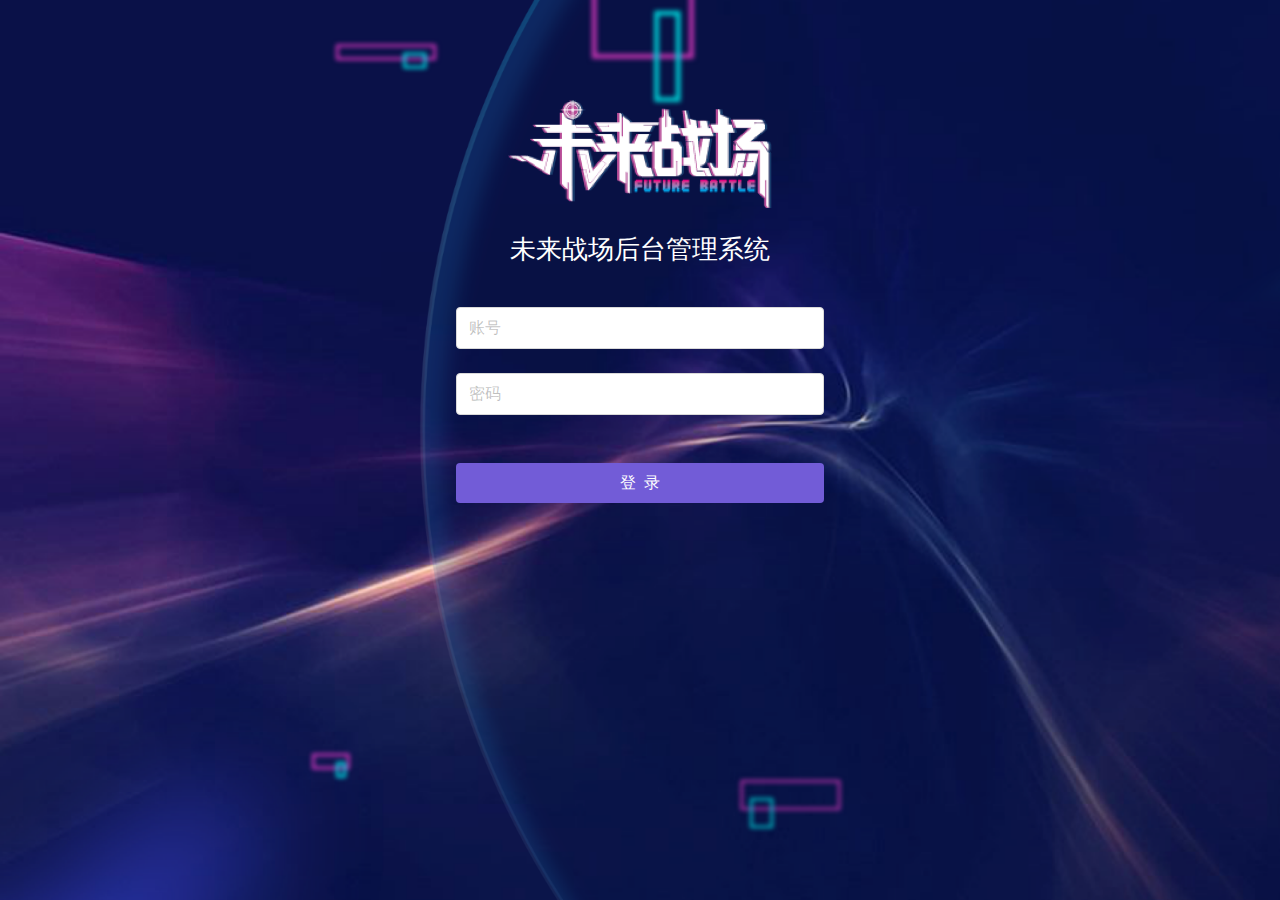
<file: ShopownerGame.html>
<!DOCTYPE html>
<html>
	<head>
		<meta charset="utf-8">
		<!-- <link rel="stylesheet" href="css/all.css" />
		<link rel="stylesheet" href="css/index.css" />
		<link rel="stylesheet" href="css/game.css" />
		<link rel="stylesheet" href="css/dateSelect.css" />
		<script type="text/javascript" src="js/jquery-1.11.0.js"></script>
		<script type="text/javascript" src="js/jquery.cookie.js"></script>
		<script type="text/javascript" src="js/dateSelect.js"></script>
		<script type="text/javascript" src="js/chengeIcon.js"></script>
		<script type="text/javascript" src="js/jumpPage.js"></script>
		<script type="text/javascript" src="js/webHeight.js"></script>
		<script type="text/javascript" src="js/jquerysession.js"></script>
		<script type="text/javascript" src="js/echarts.js"></script>
		<script type="text/javascript" src="js/game.js"></script>
		<script type="text/javascript" src="js/loginDate.js"></script> -->
		<link rel="stylesheet" href="css/all.css" />
		<link rel="stylesheet" href="css/index.css" />
		<link rel="stylesheet" href="css/game.css" />
		<link rel="stylesheet" href="css/dateSelect.css" />
		<script type="text/javascript" src="js/jquery-1.11.0.js"></script>
		<script type="text/javascript" src="js/Unix.js"></script>
		<script type="text/javascript" src="js/jquery.cookie.js"></script>
		<script type="text/javascript" src="js/dateSelect.js"></script>
		<script type="text/javascript" src="js/chengeIcon.js"></script>
		<script type="text/javascript" src="js/shopownerJumpPage.js"></script>
		<script type="text/javascript" src="js/webHeight.js"></script>
		<script type="text/javascript" src="js/jquerysession.js"></script>
		<script type="text/javascript" src="js/echarts.js"></script>
		<script type="text/javascript" src="js/game.js"></script>
		<script type="text/javascript" src="js/loginDate.js"></script>
		<script type="text/javascript" src="js/user.js"></script>
		<script type="text/javascript">
			$(function() {
				loginData();
				$.cookie("page","game");
				$("#beginTime").dateSelect();

				$("#endTime").dateSelect();
				
			});
		</script>
		<title></title>
	</head>
	<body>
		<!--弹窗-->
		<div id="mask"></div>
		<div id="popup">
			<p>x</p>
		</div>
		<!--主体-->
		<div id="allContainer">
			<div id="logoAi" class="mouseGesture">
				<img src="img/logo.png" id="logoIMG" />
			</div>
			<div id="topIMG">
				<!--
		        <img src="img/bg_top.png" id="topPNG">-->
				<div id="headPortrait" class="mouseGesture">
					<img src="img/ic_user.svg" />
				</div>
				<div id="userName" class="mouseGesture">
					<p class="userFontStyle">朝阳大悦城</p>
				</div>
			</div>
			<div id="leftMenu">
				<ul id="menuUl">
					<li class="menuLi mouseGesture">
						<div class="displayBar"></div>
						<div class="menuAi">
							<img src="img/门店管理.svg" />
						</div>
						<div class="menuText">
							<p class="menuFont">门店管理</p>
						</div>
					</li>
					<li class="menuLi mouseGesture">
						<div class="displayBar"></div>
						<div class="menuAi">
							<img src="img/会员管理.svg" />
						</div>
						<div class="menuText">
							<p class="menuFont">会员管理</p>
						</div>
					</li>
					<li class="menuLi mouseGesture menuLiStyle">
						<div class="displayBar"></div>
						<div class="menuAi1">
							<img src="img/ic_date.svg" />
						</div>
						<div class="menuText">
							<p class="menuFont">店铺流水</p>
						</div>
					</li>
				</ul>
			</div>
			<div id="middleFunction">
				<!-- <div></div> -->
				<div id="searchShop">
					<p class="href mouseGesture">店铺流水统计</p>
					<span id="xie">/</span>
					<p class="href1 mouseGesture">游戏开启详情</p>
					<div id="shopNameText" style="display: none;">
						<p class="shopNameFont">店铺名：</p>
					</div>
					<div id="searchShopInputDiv" style="display: none;">
						<div id="searchShopICON">
							<img src="img/ic_search.svg" />
						</div>
						<input type="text" id="searchShopInput" class="inputText" placeholder="请输入店铺名称 如：北京1店" />
					</div>

				</div>
				<div class="changeData">
					<ul class="seletion">
						<li class="choose mouseGesture">今日</li>
						<li class="mouseGesture">本周</li>
						<li class="mouseGesture">本月</li>
						<li class="mouseGesture">全年</li>
					</ul>
					<input id="beginTime" name="beginTime" class="inputText" />
					<span>至</span>
					<input id="endTime" name="endTime" class="inputText" />
				</div>
				<!-- <div id="yuan"></div> -->
				<div class="box">
					<div class="moneyAb">
						￥90000
					</div>
					<!-- <div class="inBox"> -->
					<div id="today" class="boxIn">
						<p class="title">销售额类别占比</p>
						<div id="main1">


						</div>
						<div class="data">
							<div class="data1">
								<div class="kuan"></div>
								<p class="smallTitle">单次体验</p>
								<span>|</span>
								<p class="frequency">21次</p>
								<span>|</span>
								<p class="money">￥2392</p>
							</div>
							<div class="data1">
								<div class="kuan"></div>
								<p class="smallTitle">不限次数</p>
								<span>|</span>
								<p class="frequency">21次</p>
								<span>|</span>
								<p class="money">￥2392</p>
							</div>
							<div class="data1">
								<div class="kuan"></div>
								<p class="smallTitle">优惠券</p>
								<span>|</span>
								<p class="frequency">21次</p>
								<span>|</span>
								<p class="money">￥2392</p>
							</div>
							<div class="data1">
								<div class="kuan"></div>
								<p class="smallTitle">店员开启</p>
								<span>|</span>
								<p class="frequency">21次</p>
								<span>|</span>
								<p class="money">￥2392</p>
							</div>
							<div class="moneyAll">
								<p>总销售额</p>
								<p>￥300000</p>

							</div>
						</div>

					</div>
					<div id="week" class="boxIn">
						<p class="title">销售额类别占比</p>
						<div id="main2">

						</div>
						<div class="data">
							<div class="data1">
								<div class="kuan"></div>
								<p class="smallTitle">单次体验</p>
								<span>|</span>
								<p class="frequency">21次</p>
								<span>|</span>
								<p class="money">￥2392</p>
							</div>
							<div class="data1">
								<div class="kuan"></div>
								<p class="smallTitle">不限次数</p>
								<span>|</span>
								<p class="frequency">21次</p>
								<span>|</span>
								<p class="money">￥2392</p>
							</div>
							<div class="data1">
								<div class="kuan"></div>
								<p class="smallTitle">优惠券</p>
								<span>|</span>
								<p class="frequency">21次</p>
								<span>|</span>
								<p class="money">￥2392</p>
							</div>
							<div class="data1">
								<div class="kuan"></div>
								<p class="smallTitle">店员开启</p>
								<span>|</span>
								<p class="frequency">21次</p>
								<span>|</span>
								<p class="money">￥2392</p>
							</div>
							<div class="moneyAll">
								<p>总销售额</p>
								<p>￥300000</p>

							</div>
						</div>
					</div>
					<div id="month" class="boxIn">
						<p class="title">销售额类别占比</p>
						<div id="main3">

						</div>
						<div class="data">
							<div class="data1">
								<div class="kuan"></div>
								<p class="smallTitle">单次体验</p>
								<span>|</span>
								<p class="frequency">21次</p>
								<span>|</span>
								<p class="money">￥2392</p>
							</div>
							<div class="data1">
								<div class="kuan"></div>
								<p class="smallTitle">不限次数</p>
								<span>|</span>
								<p class="frequency">21次</p>
								<span>|</span>
								<p class="money">￥2392</p>
							</div>
							<div class="data1">
								<div class="kuan"></div>
								<p class="smallTitle">优惠券</p>
								<span>|</span>
								<p class="frequency">21次</p>
								<span>|</span>
								<p class="money">￥2392</p>
							</div>
							<div class="data1">
								<div class="kuan"></div>
								<p class="smallTitle">店员开启</p>
								<span>|</span>
								<p class="frequency">21次</p>
								<span>|</span>
								<p class="money">￥2392</p>
							</div>
							<div class="moneyAll">
								<p>总销售额</p>
								<p>￥300000</p>

							</div>
						</div>
					</div>
					<div id="year" class="boxIn">
						<p class="title">销售额类别占比</p>
						<div id="main4">

						</div>
						<div class="data">
							<div class="data1">
								<div class="kuan"></div>
								<p class="smallTitle">单次体验</p>
								<span>|</span>
								<p class="frequency">21次</p>
								<span>|</span>
								<p class="money">￥2392</p>
							</div>
							<div class="data1">
								<div class="kuan"></div>
								<p class="smallTitle">不限次数</p>
								<span>|</span>
								<p class="frequency">21次</p>
								<span>|</span>
								<p class="money">￥2392</p>
							</div>
							<div class="data1">
								<div class="kuan"></div>
								<p class="smallTitle">优惠券</p>
								<span>|</span>
								<p class="frequency">21次</p>
								<span>|</span>
								<p class="money">￥2392</p>
							</div>
							<div class="data1">
								<div class="kuan"></div>
								<p class="smallTitle">店员开启</p>
								<span>|</span>
								<p class="frequency">21次</p>
								<span>|</span>
								<p class="money">￥2392</p>
							</div>
							<div class="moneyAll">
								<p>总销售额</p>
								<p>￥300000</p>

							</div>
						</div>

					</div>

					<!-- </div> -->
				</div>


				<div class="clearfloat"></div>
			</div>
			<div class="underBox">
				<p class="secondTitle">游戏开启次数</p>
				<div id="bar"></div>
				<div class="barOne"></div>
				<div class="gameNumber">
					<p class="ulTitle">门店热门游戏排行</p>
					<ul>
						<li>
							<span class="No1 No">1</span>
							<p class="gameName">求生之路</p>
							<p class="openNumber"><span>1</span>台</p>
						</li>
						<li>
							<span class="No2 No">2</span>
							<p class="gameName">军团要塞</p>
							<p class="openNumber"><span>2</span>台</p>
						</li>
						<li>
							<span class="No3 No">3</span>
							<p class="gameName">王者荣耀</p>
							<p class="openNumber"><span>3</span>台</p>
						</li>
						<li>
							<span class="noLast No">4</span>
							<p class="gameName">反恐精英</p>
							<p class="openNumber"><span>4</span>台</p>
						</li>
						<li>
							<span class="noLast No">5</span>
							<p class="gameName">迷宫夺宝</p>
							<p class="openNumber"><span>5</span>台</p>
						</li>
						<li>
							<span class="noLast No">6</span>
							<p class="gameName">刺激战场</p>
							<p class="openNumber"><span>6</span>台</p>
						</li>
					</ul>
				</div>
			</div>
		</div>
	</body>
</html>
</file>
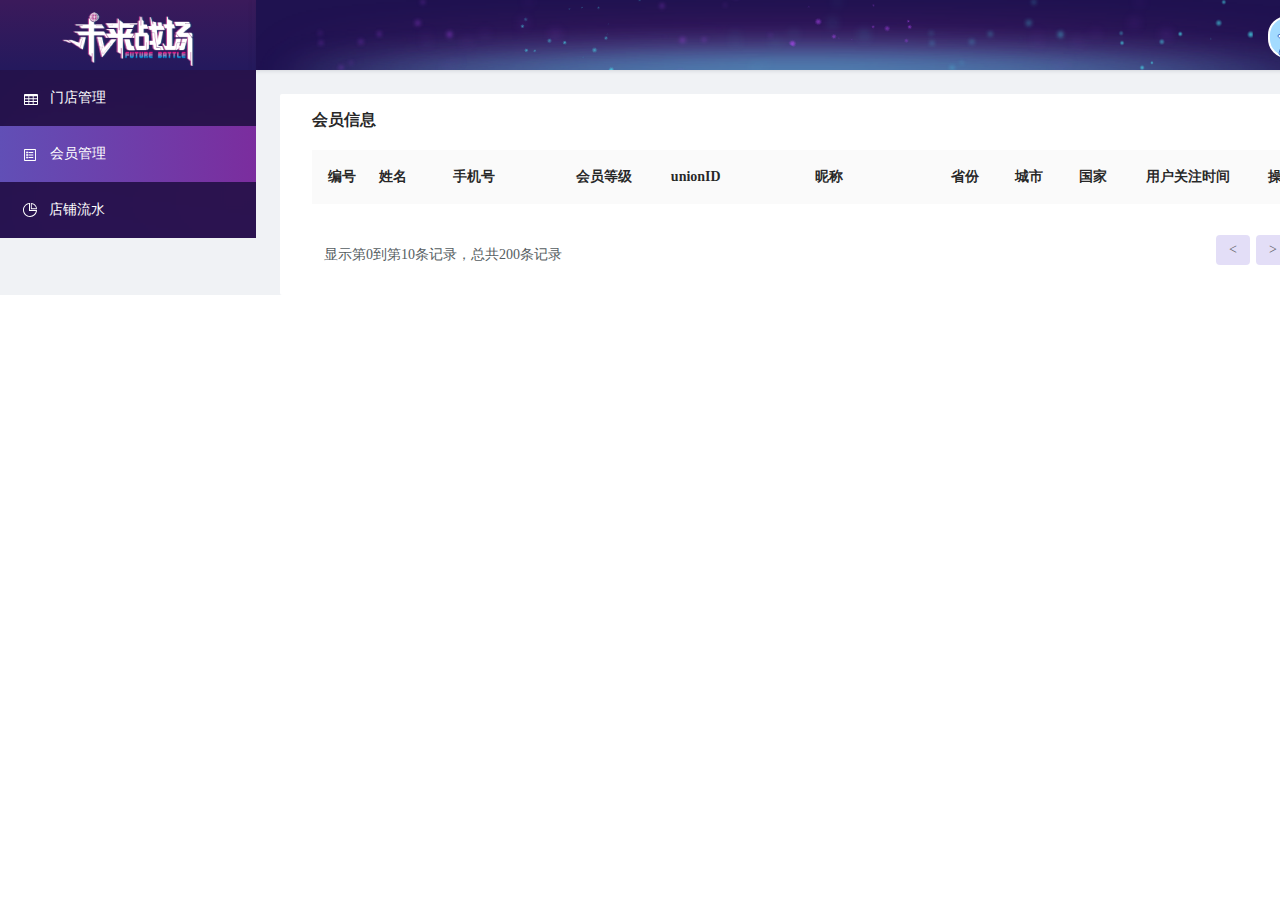
<file: ShopownerVIP.html>
<!DOCTYPE html>
<html>

	<head>
		<meta charset="utf-8" />
		<title></title>
		<!-- <link rel="stylesheet" href="css/index.css" />
		<link rel="stylesheet" href="css/all.css" />
		<link rel="stylesheet" href="css/VIPTable.css"/>
		<link rel="stylesheet" href="css/page_common.css" />
		<script type="text/javascript" src="js/jquery-1.11.0.js"></script>
		<script type="text/javascript" src="js/chengeIcon.js"></script>
		<script type="text/javascript" src="js/page_common.js"></script>
		<script type="text/javascript" src="js/InitVIPGetData.js"></script>
		<script type="text/javascript" src="js/changeVIPPage.js"></script>
		<script type="text/javascript" src="js/jumpPage.js"></script>
		<script type="text/javascript" src="js/webHeight.js"></script>
		<script type="text/javascript" src="js/jquerysession.js"></script>
		<script type="text/javascript" src="js/loginDate.js"></script> -->
		<link rel="stylesheet" href="css/index.css" />
		<link rel="stylesheet" href="css/all.css" />
		<link rel="stylesheet" href="css/VIPTable.css"/>
		<link rel="stylesheet" href="css/page_common.css" />
		<script type="text/javascript" src="js/jquery-1.11.0.js"></script>
		<script type="text/javascript" src="js/Unix.js"></script>
		<script type="text/javascript" src="js/chengeIcon.js"></script>
		<script type="text/javascript" src="js/page_common.js"></script>
		<script type="text/javascript" src="js/InitVIPGetData.js"></script>
		<script type="text/javascript" src="js/changeVIPPage.js"></script>
		<script type="text/javascript" src="js/shopownerJumpPage.js"></script>
		<script type="text/javascript" src="js/webHeight.js"></script>
		<script type="text/javascript" src="js/jquerysession.js"></script>
		<script type="text/javascript" src="js/loginDate.js"></script>
		<script type="text/javascript" src="js/user.js"></script>
		<script type="text/javascript">
			$(function(){
				loginData();
				$(document).on("mouseover",".editShop",function(){
					$(this).find("img").attr("src", "img/map _edit_click.svg");
				});
				$(document).on("mouseout",".editShop",function(){
					$(this).find("img").attr("src", "img/map _edit备份.svg");
				});
				$(document).on("mouseover",".deleteShop",function(){
					$(this).find("img").attr("src", "img/Combined Shape.svg");
				});
				$(document).on("mouseout",".deleteShop",function(){
					$(this).find("img").attr("src", "img/3rd_trash_b备份 3.svg");
				});
				
				$(document).on("mouseover",".tableStyle tbody tr",function(){
					$(this).css("background", "rgba(235,241,255,1)");
				});
				$(document).on("mouseout",".tableStyle tbody tr",function(){
					$(this).css("background", "rgba(255,255,255,1)");
				});
				$(document).on("mouseover","#pageNumber li",function(){
					$(this).addClass("currentPage");
				});
				$(document).on("mouseout","#pageNumber li",function(){
					var thisIndex = $("#pageNumber li").index(this);
					var pageNum = parseInt($("#pageNum").val());
					if(thisIndex == pageNum){
						return;
					}
					$(this).removeClass("currentPage");
				});
			})
			
		</script>
	</head>

	<body>
		<!--弹窗--> 
		<div id="mask"></div>
		<div id="popup">
			<p>x</p>
		</div>
		<!--主体-->
		<div id="allContainer">
			<div id="logoAi" class="mouseGesture">
				<img src="img/logo.png" id="logoIMG" />
			</div>
			<div id="topIMG">
				<!--
                <img src="img/bg_top.png" id="topPNG">-->
				<div id="headPortrait"  class="mouseGesture">
					<img src="img/ic_user.svg" />
				</div>
				<div id="userName" class="mouseGesture">
					<p class="userFontStyle">朝阳大悦城</p>
				</div>
			</div>
			<div id="leftMenu">
				<ul id="menuUl">
					<li class="menuLi mouseGesture">
						<div class="displayBar"></div>
						<div class="menuAi">
							<img src="img/门店管理.svg" />
						</div>
						<div class="menuText">
							<p class="menuFont">门店管理</p>
						</div>
					</li>
					<li class="menuLi mouseGesture  menuLiStyle">
						<div class="displayBar"></div>
						<div class="menuAi">
							<img src="img/会员管理.svg" />
						</div>
						<div class="menuText">
							<p class="menuFont">会员管理</p>
						</div>
					</li>
					<li class="menuLi mouseGesture">
						<div class="displayBar"></div>
						<div class="menuAi1">
							<img src="img/ic_date.svg" />
						</div>
						<div class="menuText">
							<p class="menuFont">店铺流水</p>
						</div>
					</li>
				</ul>
			</div>
			<div id="middleFunction">
				<!-- <div></div> -->
				<div id="searchShop">
					<div id="shopNameText">
						<p class="shopNameFont">手机号：</p>
					</div>
					<div id="searchShopInputDiv">
						<div id="searchShopICON">
							<img src="img/ic_search.svg" />
						</div>
						<input type="text" id="searchShopInput" class="inputText" placeholder="请输入所查询会员的手机号" />
					</div>
					<div class="buttonBackColor_Blue button_Blue mouseGesture textCenter" id="searchButton">
						<p>查 询</p>
					</div>
					<div class="buttonBackColor_White button_White mouseGesture textCenter" id="restButton">
						<p>重 置</p>
					</div>
				</div>
				<div class="buttonBackColor_Blue button_Blue mouseGesture" id="addShop" style="display: none;">
					<div id="addShopIcon">
						<img src="img/ic_add.svg" />
					</div>
					<p>新建会员</p>
				</div>
				<div class="titleText textCenter" id="returnText">
					<p>会员信息</p>
				</div>
				<!--表开始-->
				<div id="tableDiv">
					<table class="tableStyle">
						<thead class="theadStyle">
							<tr>
								<th>编号</th>
								<th>姓名</th>
								<th>手机号</th>
								<th>会员等级</th>
								<th>unionID</th>
								<th>昵称</th>
								<!-- <th>身份证号</th> -->
								<!-- <th>头像</th> -->
								<th>省份</th>
								<th>城市</th>
								<th>国家</th>
								<th>用户关注时间</th>
								<th>操作</th>
							</tr>
						</thead>
						<tbody>
							
						</tbody>
					</table>
				</div>
				<!--结束-->
				<!--数据 页码  开始-->
				<div class="dataText">
					<p>显示第<span class="first">0</span>到第<span class="end">10</span>条记录，总共<span class="allNumber">200</span>条记录</p>
				</div>
				<div class="pageShowNumDC" id="topPageNum">
					<span>跳至</span>
					<div class="mouseGesture pageShowNum currentPageChange" id="jumpPage">5</div>
					<span>页</span>
				</div>
				<div id="pageShowNumD" class="pageShowNumDC">
					<div class="mouseGesture currentPageChange">10条/页</div>
				</div>			
				
				<div id="pageNumber">
					
				</div>
				<!--结束-->
			</div>
		</div>
	</body>

</html>
</file>
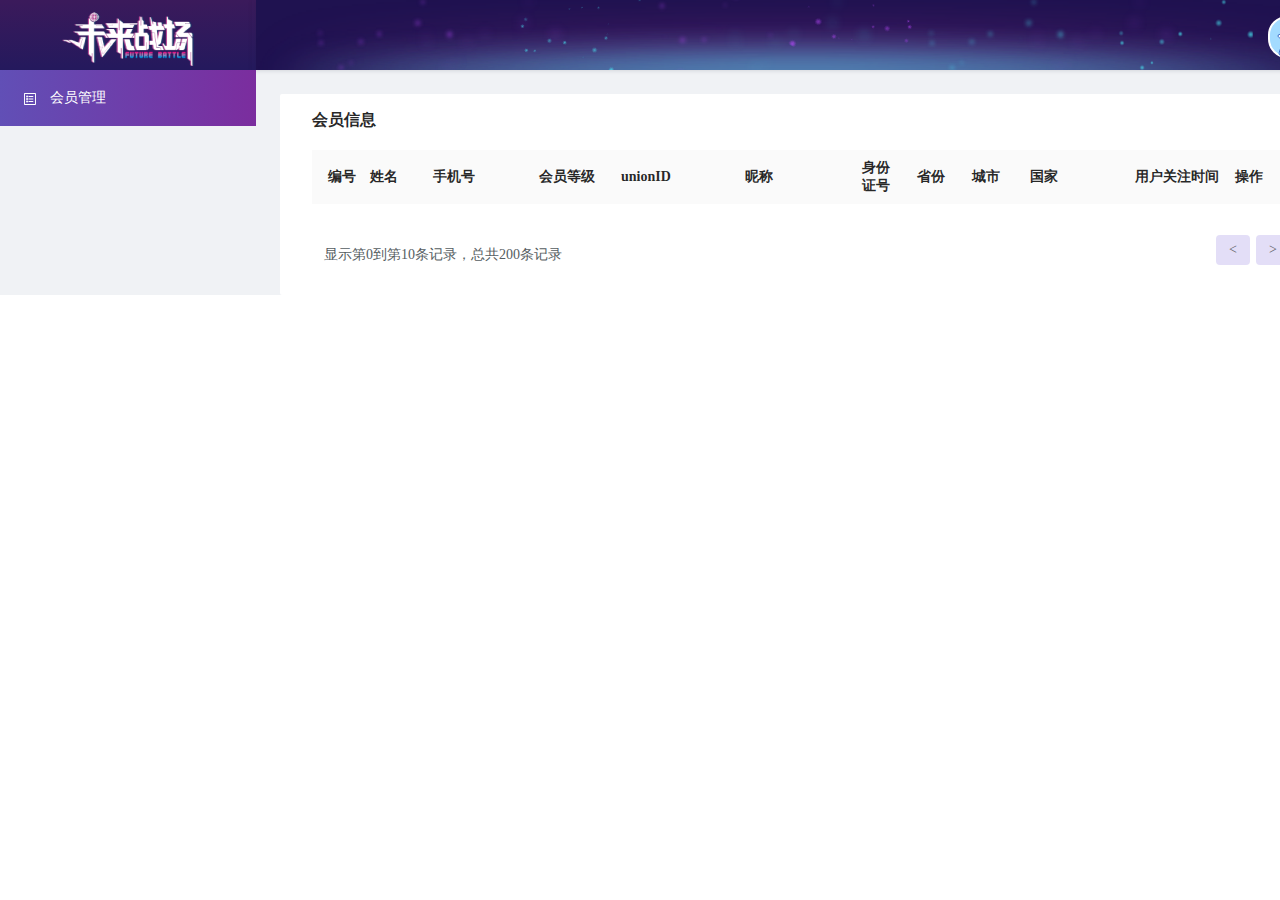
<file: ShopPersonVIP.html>
<!DOCTYPE html>
<html>

	<head>
		<meta charset="utf-8" />
		<title></title>
		<!-- <link rel="stylesheet" href="css/index.css" />
		<link rel="stylesheet" href="css/all.css" />
		<link rel="stylesheet" href="css/VIPTable.css"/>
		<link rel="stylesheet" href="css/page_common.css" />
		<script type="text/javascript" src="js/jquery-1.11.0.js"></script>
		<script type="text/javascript" src="js/chengeIcon.js"></script>
		<script type="text/javascript" src="js/page_common.js"></script>
		<script type="text/javascript" src="js/InitVIPGetData.js"></script>
		<script type="text/javascript" src="js/changeVIPPage.js"></script>
		<script type="text/javascript" src="js/jumpPage.js"></script>
		<script type="text/javascript" src="js/webHeight.js"></script>
		<script type="text/javascript" src="js/jquerysession.js"></script>
		<script type="text/javascript" src="js/loginDate.js"></script> -->
		<link rel="stylesheet" href="css/index.css" />
		<link rel="stylesheet" href="css/all.css" />
		<link rel="stylesheet" href="css/VIPTable.css"/>
		<link rel="stylesheet" href="css/page_common.css" />
		<script type="text/javascript" src="js/jquery-1.11.0.js"></script>
		<script type="text/javascript" src="js/Unix.js"></script>
		<script type="text/javascript" src="js/chengeIcon.js"></script>
		<script type="text/javascript" src="js/page_common.js"></script>
		<script type="text/javascript" src="js/InitVIPGetData.js"></script>
		<script type="text/javascript" src="js/changeVIPPage.js"></script>
		<script type="text/javascript" src="js/shopPersonJumpPage.js"></script>
		<script type="text/javascript" src="js/webHeight.js"></script>
		<script type="text/javascript" src="js/jquerysession.js"></script>
		<script type="text/javascript" src="js/loginDate.js"></script>
		<script type="text/javascript" src="js/user.js"></script>
		<script type="text/javascript">
			$(function(){
				loginData();
				$(document).on("mouseover",".editShop",function(){
					$(this).find("img").attr("src", "img/map _edit_click.svg");
				});
				$(document).on("mouseout",".editShop",function(){
					$(this).find("img").attr("src", "img/map _edit备份.svg");
				});
				$(document).on("mouseover",".deleteShop",function(){
					$(this).find("img").attr("src", "img/Combined Shape.svg");
				});
				$(document).on("mouseout",".deleteShop",function(){
					$(this).find("img").attr("src", "img/3rd_trash_b备份 3.svg");
				});
				
				$(document).on("mouseover",".tableStyle tbody tr",function(){
					$(this).css("background", "rgba(235,241,255,1)");
				});
				$(document).on("mouseout",".tableStyle tbody tr",function(){
					$(this).css("background", "rgba(255,255,255,1)");
				});
				$(document).on("mouseover","#pageNumber li",function(){
					$(this).addClass("currentPage");
				});
				$(document).on("mouseout","#pageNumber li",function(){
					var thisIndex = $("#pageNumber li").index(this);
					var pageNum = parseInt($("#pageNum").val());
					if(thisIndex == pageNum){
						return;
					}
					$(this).removeClass("currentPage");
				});
			})
			
		</script>
	</head>

	<body>
		<!--弹窗--> 
		<div id="mask"></div>
		<div id="popup">
			<p>x</p>
		</div>
		<!--主体-->
		<div id="allContainer">
			<div id="logoAi" class="mouseGesture">
				<img src="img/logo.png" id="logoIMG" />
			</div>
			<div id="topIMG">
				<div id="headPortrait"  class="mouseGesture">
					<img src="img/ic_user.svg" />
				</div>
				<div id="userName" class="mouseGesture">
					<p class="userFontStyle">朝阳大悦城</p>
				</div>
			</div>
			<div id="leftMenu">
				<ul id="menuUl">
					<li class="menuLi mouseGesture  menuLiStyle">
						<div class="displayBar"></div>
						<div class="menuAi">
							<img src="img/会员管理.svg" />
						</div>
						<div class="menuText">
							<p class="menuFont">会员管理</p>
						</div>
					</li>
				</ul>
			</div>
			<div id="middleFunction">
				<div id="searchShop">
					<div id="shopNameText">
						<p class="shopNameFont">手机号：</p>
					</div>
					<div id="searchShopInputDiv">
						<div id="searchShopICON">
							<img src="img/ic_search.svg" />
						</div>
						<input type="text" id="searchShopInput" class="inputText" placeholder="请输入所查询会员的手机号" />
					</div>
					<div class="buttonBackColor_Blue button_Blue mouseGesture textCenter" id="searchButton">
						<p>查 询</p>
					</div>
					<div class="buttonBackColor_White button_White mouseGesture textCenter" id="restButton">
						<p>重 置</p>
					</div>
				</div>
				<div class="buttonBackColor_Blue button_Blue mouseGesture" id="addShop" style="display: none;">
					<div id="addShopIcon">
						<img src="img/ic_add.svg" />
					</div>
					<p>新建会员</p>
				</div>
				<div class="titleText textCenter" id="returnText">
					<p>会员信息</p>
				</div>
				<!--表开始-->
				<div id="tableDiv">
					<table class="tableStyle">
						<thead class="theadStyle">
							<tr>
								<th>编号</th>
								<th>姓名</th>
								<th>手机号</th>
								<th>会员等级</th>
								<th>unionID</th>
								<th>昵称</th>
								<th>身份证号</th>
								<!-- <th>头像</th> -->
								<th>省份</th>
								<th>城市</th>
								
								<th>国家</th>
								<th>用户关注时间</th>
								<th>操作</th>
							</tr>
						</thead>
						<tbody>
							
						</tbody>
					</table>
				</div>
				<!--结束-->
				<!--数据 页码  开始-->
				<div class="dataText">
					<p>显示第<span class="first">0</span>到第<span class="end">10</span>条记录，总共<span class="allNumber">200</span>条记录</p>
				</div>
				<div class="pageShowNumDC" id="topPageNum">
					<span>跳至</span>
					<div class="mouseGesture pageShowNum currentPageChange" id="jumpPage">5</div>
					<span>页</span>
				</div>
				<div id="pageShowNumD" class="pageShowNumDC">
					<div class="mouseGesture currentPageChange">10条/页</div>
				</div>			
				
				<div id="pageNumber">
					
				</div>
				<!--结束-->
			</div>
		</div>
	</body>

</html>
</file>
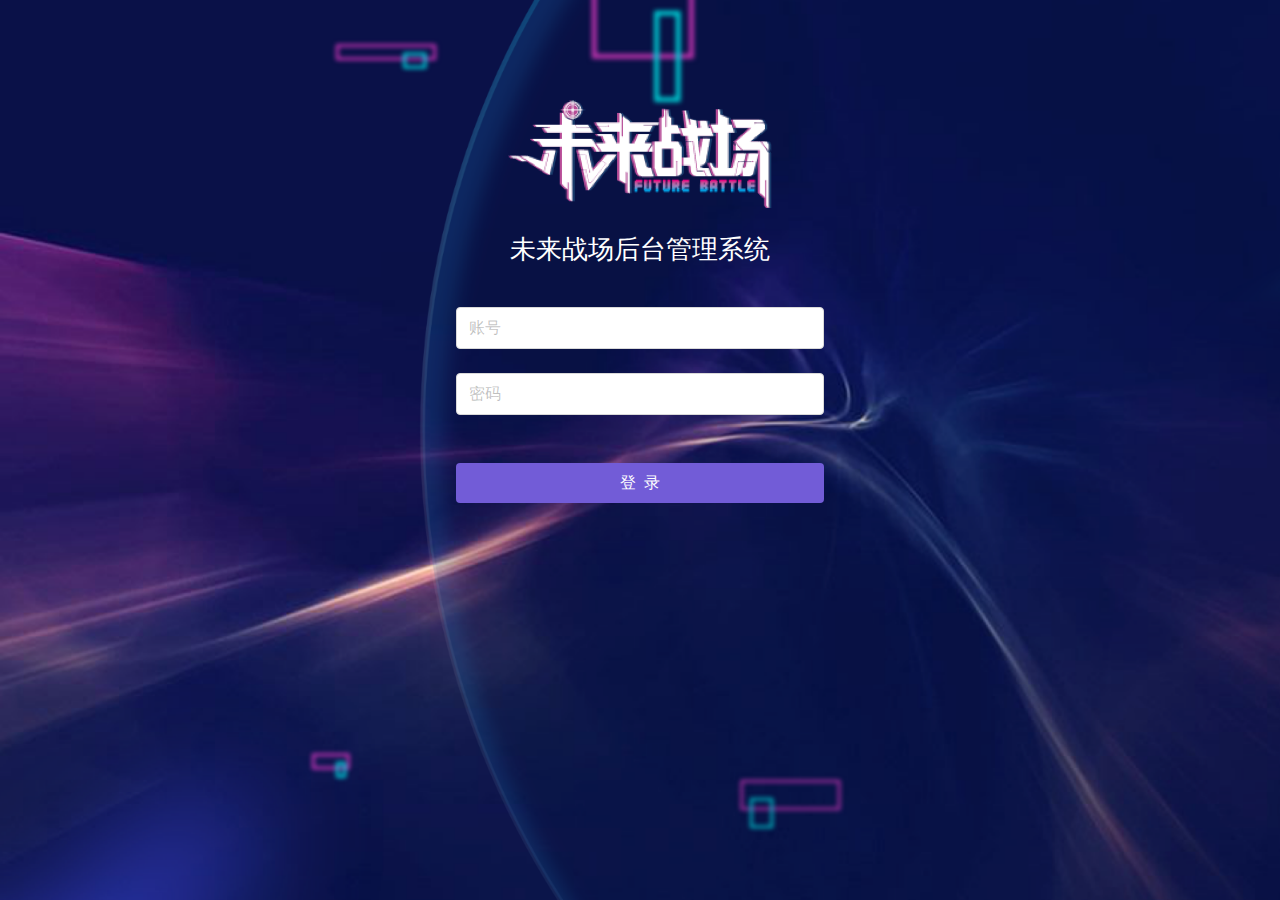
<file: VIP.html>
<!DOCTYPE html>
<html>

	<head>
		<meta charset="utf-8" />
		<title></title>
		<!-- <link rel="stylesheet" href="css/index.css" />
		<link rel="stylesheet" href="css/all.css" />
		<link rel="stylesheet" href="css/VIPTable.css"/>
		<link rel="stylesheet" href="css/page_common.css" />
		<script type="text/javascript" src="js/jquery-1.11.0.js"></script>
		<script type="text/javascript" src="js/chengeIcon.js"></script>
		<script type="text/javascript" src="js/page_common.js"></script>
		<script type="text/javascript" src="js/InitVIPGetData.js"></script>
		<script type="text/javascript" src="js/changeVIPPage.js"></script>
		<script type="text/javascript" src="js/jumpPage.js"></script>
		<script type="text/javascript" src="js/webHeight.js"></script>
		<script type="text/javascript" src="js/jquerysession.js"></script>
		<script type="text/javascript" src="js/loginDate.js"></script> -->
		<link rel="stylesheet" href="css/index.css" />
		<link rel="stylesheet" href="css/all.css" />
		<link rel="stylesheet" href="css/VIPTable.css"/>
		<link rel="stylesheet" href="css/page_common.css" />
		<script type="text/javascript" src="js/jquery-1.11.0.js"></script>
		<script type="text/javascript" src="js/jquery.cookie.js"></script>
		<script type="text/javascript" src="js/Unix.js"></script>
		<script type="text/javascript" src="js/chengeIcon.js"></script>
		<script type="text/javascript" src="js/page_common.js"></script>
		<script type="text/javascript" src="js/InitVIPGetData.js"></script>
		<script type="text/javascript" src="js/changeVIPPage.js"></script>
		<script type="text/javascript" src="js/jumpPage.js"></script>
		<script type="text/javascript" src="js/webHeight.js"></script>
		<script type="text/javascript" src="js/jquerysession.js"></script>
		<script type="text/javascript" src="js/loginDate.js"></script>
		<script type="text/javascript" src="js/user.js"></script>
		<script type="text/javascript">
			$(function(){
				loginData();
				$(document).on("mouseover",".editShop",function(){
					$(this).find("img").attr("src", "img/map _edit_click.svg");
				});
				$(document).on("mouseout",".editShop",function(){
					$(this).find("img").attr("src", "img/map _edit备份.svg");
				});
				$(document).on("mouseover",".deleteShop",function(){
					$(this).find("img").attr("src", "img/Combined Shape.svg");
				});
				$(document).on("mouseout",".deleteShop",function(){
					$(this).find("img").attr("src", "img/3rd_trash_b备份 3.svg");
				});
				
				$(document).on("mouseover",".tableStyle tbody tr",function(){
					$(this).css("background", "rgba(235,241,255,1)");
				});
				$(document).on("mouseout",".tableStyle tbody tr",function(){
					$(this).css("background", "rgba(255,255,255,1)");
				});
				$(document).on("mouseover","#pageNumber li",function(){
					$(this).addClass("currentPage");
				});
				$(document).on("mouseout","#pageNumber li",function(){
					// console.log($("#pageNumber li").index(this));
					var thisIndex = $("#pageNumber li").index(this);
					var pageNum = parseInt($("#pageNum").val());
					if(thisIndex == pageNum){
						return;
					}
					$(this).removeClass("currentPage");
				});
			})
			
		</script>
	</head>

	<body>
		<!--弹窗--> 
		<div id="mask"></div>
		<div id="popup">
			<p>x</p>
		</div>
		<!--主体-->
		<div id="allContainer">
			<div id="logoAi" class="mouseGesture">
				<img src="img/logo.png" id="logoIMG" />
			</div>
			<div id="topIMG">
				<!--
                <img src="img/bg_top.png" id="topPNG">-->
				<div id="headPortrait"  class="mouseGesture">
					<img src="img/ic_user.svg" />
				</div>
				<div id="userName" class="mouseGesture">
					<p class="userFontStyle">朝阳大悦城</p>
				</div>
			</div>
			<div id="leftMenu">
				<ul id="menuUl">
					<li class="menuLi mouseGesture">
						<div class="displayBar"></div>
						<div class="menuAi">
							<img src="img/门店管理.svg" />
						</div>
						<div class="menuText">
							<p class="menuFont">门店管理</p>
						</div>
					</li>
					<li class="menuLi mouseGesture  menuLiStyle">
						<div class="displayBar"></div>
						<div class="menuAi">
							<img src="img/会员管理.svg" />
						</div>
						<div class="menuText">
							<p class="menuFont">会员管理</p>
						</div>
					</li>
					<li class="menuLi mouseGesture">
						<div class="displayBar"></div>
						<div class="menuAi1">
							<img src="img/ic_date.svg" />
						</div>
						<div class="menuText">
							<p class="menuFont">店铺流水</p>
						</div>
					</li>
					<li class="menuLi mouseGesture">
						<div class="displayBar"></div>
						<div class="menuAi1">
							<img src="img/ic_date.svg" />
						</div>
						<div class="menuText">
							<p class="menuFont">游戏列表</p>
						</div>
					</li>
					<li class="menuLi mouseGesture">
						<div class="displayBar"></div>
						<div class="menuAi1">
							<img src="img/ic_date.svg" />
						</div>
						<div class="menuText">
							<p class="menuFont">优惠券配置</p>
						</div>
					</li>
				</ul>
			</div>
			<div id="middleFunction">
				<!-- <div></div> -->
				<div id="searchShop">
					<div id="shopNameText">
						<p class="shopNameFont">手机号：</p>
					</div>
					<div id="searchShopInputDiv">
						<div id="searchShopICON">
							<img src="img/ic_search.svg" />
						</div>
						<input type="text" id="searchShopInput" class="inputText" placeholder="请输入所查询会员的手机号" />
					</div>
					<div class="buttonBackColor_Blue button_Blue mouseGesture textCenter" id="searchButton">
						<p>查 询</p>
					</div>
					<div class="buttonBackColor_White button_White mouseGesture textCenter" id="restButton">
						<p>重 置</p>
					</div>
				</div>
				<div class="buttonBackColor_Blue button_Blue mouseGesture" id="addShop" style="display: none;">
					<div id="addShopIcon">
						<img src="img/ic_add.svg" />
					</div>
					<p>新建会员</p>
				</div>
				<div class="titleText textCenter" id="returnText">
					<p>会员信息</p>
				</div>
				<!--表开始-->
				<div id="tableDiv">
					<table class="tableStyle">
						<thead class="theadStyle">
							<tr>
								<th>编号</th>
								<th>姓名</th>
								<th>手机号</th>
								<th>会员等级</th>
								<th>unionID</th>
								<th>昵称</th>
								<!-- <th>头像</th> -->
								<th>省份</th>
								<th>城市</th>
								
								<th>国家</th>
								<th>用户关注时间</th>
							</tr>
						</thead>
						<tbody>
							
						</tbody>
					</table>
				</div>
				<!--结束-->
				<!--数据 页码  开始-->
				<div class="dataText">
					<p>显示第<span class="first">0</span>到第<span class="end">10</span>条记录，总共<span class="allNumber">200</span>条记录</p>
				</div>
				<div class="pageShowNumDC" id="topPageNum">
					<span>跳至</span>
					<div class="mouseGesture pageShowNum currentPageChange" id="jumpPage">5</div>
					<span>页</span>
				</div>
				<div id="pageShowNumD" class="pageShowNumDC">
					<div class="mouseGesture currentPageChange">10条/页</div>
				</div>			
				
				<div id="pageNumber">
					
				</div>
				<!--结束-->
			</div>
		</div>
	</body>

</html>
</file>
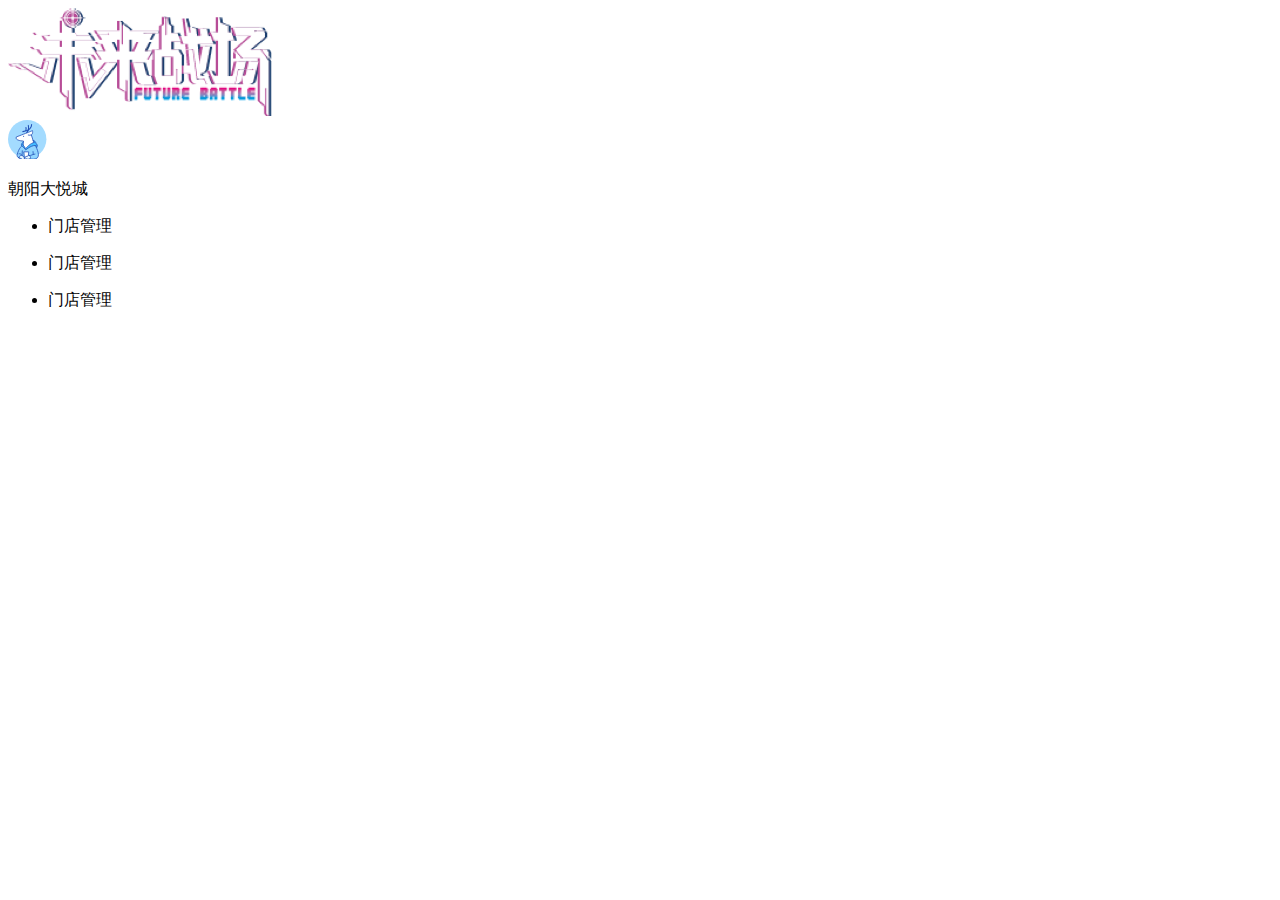
<file: 整体模版.html>
<!DOCTYPE html>
<html>

	<head>
		<meta charset="utf-8" />
		<title></title>
		<link rel="stylesheet" href="css/game.css"/>
	</head>

	<body>
		<div id="allContainer">
			<div id="logoAi">
				<img src="img/logo.png" id="logoIMG" />
			</div>
			<div id="topIMG">
				<!--
                <img src="img/bg_top.png" id="topPNG">-->
				<div id="headPortrait">
					<img src="img/ic_user.svg" />
				</div>
				<div id="userName">
					<p id="fontStyle">朝阳大悦城</p>
				</div>
			</div>
			<div id="leftMenu">
				<ul id="menuUl">
					<li class="menuLi">
						<div class="displayBar"></div>
						<div class="menuAi"></div>
						<div class="menuText">
							<p class="menuFont">门店管理</p>
						</div>
					</li>
					<li class="menuLi">
						<div class="menuAi"></div>
						<div class="menuText">
							<p class="menuFont">门店管理</p>
						</div>
					</li>
					<li class="menuLi">
						<div class="menuAi"></div>
						<div class="menuText">
							<p class="menuFont">门店管理</p>
						</div>
					</li>
				</ul>
			</div>
			<div id="middleFunction">

			</div>
		</div>
	</body>

</html>
</file>
<file: css/all.css>
* {
	padding: 0;
	margin: 0;
}

body {
	/*position: absolute;*/
	/* position: relative; */
	
}

#topPageNum{
	display: none;
}
#pageShowNumD{
	margin-right: 33px;
	visibility: hidden;
}

#menuUl li:nth-of-type(5) p{
	width: 100px;
}
/*页面大容器*/
#allContainer {
	/* border: 1px solid red; */
	margin: 0 auto;
	width: 1440px;
	height: auto;
	overflow: hidden;
	background: rgba(240, 242, 245, 1);
	/* position: fixed; */
	position:relative;
}
/*左上角LOGO容器*/
#logoAi {
	float: left;
	width: 256px;
	height: 70px;
	/*background: linear-gradient(180deg, rgba(255, 62, 148, 1) 0%, rgba(96, 180, 254, 1) 100%);*/
	background: linear-gradient(#3B1A5B, #24195D);
	/*opacity: 0.17;*/
	/*filter: blur(8px);*/
}
/*左上角容器图片*/
#logoIMG {
	width: 132px;
	height: 54px;
	margin-left: 62px;
	margin-top: 12px;
}
/*页面头 图容器*/
#topIMG {
	float: left;
	width: 1188px;
	height: 70px;
	margin-left: -4px;
	padding-left: 0;
	/* background-image: url(img/bg_top.png); */
	background-image: url(../img/bg_top.png);
	/*background: rgba(31, 18, 80, 1);*/
	box-shadow: 0px 1px 4px 0px rgba(0, 21, 41, 0.12);
}
/*页面头图*/
#topPNG {
	width: 1184px;
	height: 70px;
	margin: 0;
	padding: 0;
}
/*侧边栏容器*/
#leftMenu {
	float: left;
	width: 256px;
	/* position: absolute; */
	height: 100%;
	/* height: calc(100vh - 100px);     */
	/* background-image: url("img/侧边栏bg.png"); */
	background-image: url(../img/侧边栏bg.png);
}
/*侧边栏图*/
#menuIMG {
	width: 256px;
	height: 100%;
}

#middleFunction {
	width: 1136px;
	height: auto;
	background: rgba(255, 255, 255, 1);
	border-radius: 2px;
	float: left;
	margin-left: 24px;
	margin-top: 24px;
	
}
/*头像*/
#headPortrait {
	float: left;
	width: 38px;
	height: 38px;
	border-radius: 19px;
	background: rgba(166, 219, 255, 1);
	border: 2px solid rgba(255, 255, 255, 1);
	margin-left: 1016px;
	margin-top: 16px;
}
/*用户名*/
#userName {
	margin-top: 24px;
	margin-left: 16px;
	float: left;
	width: 84px;
	height: 22px;
}
/*用户名字体*/
.userFontStyle {
	font-size: 14px;
	font-family: PingFangSC-Regular, PingFang SC;
	font-weight: 400;
	color: rgba(255, 255, 255, 1);
	line-height: 22px;
}
/*菜单样式*/
.menuLi {
	width: 256px;
	list-style: none;
	height: 56px;
}
/*menuli div左浮动*/
.menuLi div{
	float: left;
}
/*显示页面的背景*/
.menuLiStyle {
	background: linear-gradient(90deg, rgba(97, 79, 182, 1) 0%, rgba(123, 45, 158, 1) 100%);
}
/*侧边栏图标*/
.menuAi {
	margin-left: 18px;
	margin-top: 22px;
	width: 14px;
	height: 14px;
	float: left;
}
/*侧边栏字*/
.menuText {
	width: 56px;
	height: 22px;
	float: left;
	margin-left: 12px;
	margin-top: 17px;
}
/*侧边栏字体*/
.menuFont {
	font-size: 14px;
	font-family: PingFangSC-Medium, PingFang SC;
	font-weight: 500;
	color: rgba(255, 255, 255, 1);
	line-height: 22px;
}
/*蓝图*/
.displayBar {
	visibility: hidden;
	z-index: 5;
	float: right;
	position: relative;
	left: 250px;
	top: -1px;
	width: 6px;
	height: 56px;
	background: rgba(0, 254, 252, 1);
}
/*紫色按钮图*/
.buttonBackColor_Blue {
	background: rgba(114, 92, 215, 1);
	border-radius: 4px;
}
/*紫色按钮字体*/
.button_Blue p {
	font-size: 14px;
	font-family: PingFangSC-Regular, PingFang SC;
	font-weight: 400;
	color: rgba(255, 255, 255, 1);
	line-height: 32px;
}
/*字体居中*/
.textCenter p{
	text-align: center;
}
/*字体居中*/
.textCenter_table{
	text-align: center;
}
/*白色按钮字体*/
.button_White p {
	font-size: 14px;
	font-family: PingFangSC-Regular, PingFang SC;
	font-weight: 400;
	color: rgba(0, 0, 0, 0.65);
	line-height: 32px;
}
/*白色按钮图*/
.buttonBackColor_White {
	border-radius: 4px;
	background: rgba(255, 255, 255, 1);
	border: 1px solid rgba(217, 217, 217, 1);
}
/*标题字体*/
.titleText p{
	font-size:16px;
	font-family:PingFangSC-Medium,PingFang SC;
	font-weight:bold;
	color:rgba(0,0,0,0.85);
}

#tableDiv{
	margin-top: 16px;
}
/*表格样式*/
.tableStyle {
	/* word-break:break-all;
	table-layout: fixed; */
	/* margin-top: 16px; */
	border-collapse: collapse;
	margin: 0 auto;
	width: 1072px;
	text-align: left;
	word-break: break-all;
}
.tableStyle tbody td:nth-of-type(1){
	padding-left: 16px;
}
.theadStyle tr {
	background: rgba(250, 250, 250, 1);
}
.theadStyle tr th {
	margin-left: -1px;
	font-size: 14px;
	font-family: PingFangSC-Medium, PingFang SC;
	font-weight: 500;
	color: rgba(0, 0, 0, 0.85);
	font-weight: bold;
	height: 54px;
}
.tableStyle tbody tr td{
	/* height: 55px; */
	font-size:14px;
	font-family:PingFangSC-Regular,PingFang SC;
	font-weight:400;
	color:rgba(0,0,0,0.65);
	border-bottom: 1px solid rgba(232,232,232,1);
	padding-top: 16px;
	padding-bottom: 16px;
}
/*主页专用*/

/*编辑删除样式*/
.editShop{
	width: 20px;
	height: 20px;
	float: left;
	margin-right: 22px;
}
.deleteShop{
	width: 20px;
	height: 20px;
	float: left;
}
/*侧边栏图标样式*/
.menuAi img{
	margin-left: -4px;
	margin-top: -3px;
}
/*左下角数据DIV*/
.dataText{
	margin-top: 41px;
	margin-left: 44px;
	width:250px;
	height:20px;
	float: left;
}
/*数据字体*/
.dataText p{
	
	font-size:14px;
	font-family:PingFangSC-Regular,PingFang SC;
	font-weight:400;
	color:rgba(85,93,97,1);
	line-height:20px;
}
/*页码样式*/
#pageNumber{
	margin-top: 31px;
	/* margin-left: 244px; */
	float: right;
	padding-bottom: 30px;
}
/*页码单独list样式*/
#pageNumber ul li{
	list-style: none;
	text-align: center;
	line-height: 30px;
	width:30px;
	height:30px;
	background:rgba(114,92,215,0.2);
	border-radius:4px;
	margin-left: 5px;
	float: left;
}
#pageNumber ul li{
	font-size:14px;
	font-family:PingFangSC-Regular,PingFang SC;
	font-weight:400;
	color:rgba(31,18,80,1);
}
#pageNumber .currentPage{
	background:rgba(114,92,215,1);
	font-size:14px;
	font-family:PingFangSC-Regular,PingFang SC;
	font-weight:400;
	color:rgba(255,255,255,1);
}
.currentPageChange{
	font-size:14px;
	font-family:PingFangSC-Regular,PingFang SC;
	font-weight:400;
	color:rgba(31,18,80,1);
	line-height: 30px;
	text-align: center;
}
#pageShowNumD{
	float: right;
	width:85px;
	height:30px;
	background:rgba(114,92,215,0.2);
	border-radius:4px;
}
.pageShowNumDC{
	margin-left: 5px;
	margin-top: 31px;
}
.pageShowNum{
	width:30px;
	height:30px;
	background:rgba(114,92,215,0.2);
	border-radius:4px;
	line-height: 30px;
}
#topPageNum{
	float: right;
	height:30px;
	width: 100px;
	margin-right: 40px;
}
#topPageNum div{
	float: left;
	margin-left: 5px;
	margin-right: 5px;
}
#topPageNum span{
	float: left;
	line-height: 30px;
	
	font-size:14px;
	font-family:PingFangSC-Regular,PingFang SC;
	font-weight:400;
	color:rgba(31,18,80,1);
	
}
/*弹窗*/
#popup {
	z-index: 10;
	display: none;
	position: absolute;
	left: 482px;
	top: 285px;
	width: 680px;
	height: 465px;
	background: rgba(255, 255, 255, 1);
	box-shadow: 0px 4px 12px 0px rgba(0, 0, 0, 0.2);
	border-radius: 4px;
	/* border: 1px solid red; */
}
/*遮罩*/
#mask {
	display: none;
	position: fixed;
	left: 0;
	top: 0;
	z-index: 9;
	background: rgba(0, 0, 0, 0.65);
	width: 5000px;
	height: 5000px;
}
/*输入框样式*/
.inputText {
	outline: none;
	border-radius: 4px;
	border: 1px solid rgba(114, 92, 215, 0.3);
	padding-left: 12px;
}
/*输入框字体*/
.inputText::-webkit-input-placeholder {
	font-size: 14px;
	font-family: PingFangSC-Regular, PingFang SC;
	font-weight: 400;
	color: rgba(0, 0, 0, 0.25);
	line-height: 22px;
}
/* #addShopIcon img{
	margin-top: -5px;
} */
.mouseGesture {
	cursor: pointer;
}
.addShopIcon {
	float: left;
	width: 13px;
	height: 13px;
	/* border: 1px solid white; */
	margin-left: 14px;
	margin-top: 5px;
	margin-right: 8px;
	
}

.shopNameFont {
	font-size: 14px;
	font-family: PingFangSC-Regular, PingFang SC;
	font-weight: 400;
	color: rgba(0, 0, 0, 0.85);
	line-height: 22px;
}
#tableDiv2{
	/* clear: both; */
	/* margin-top: 50px; */
}
.clearfloat{clear:both;height:0;font-size:1px;line-height:0px;} 
.disNone{
	display: none;
}
.menuAi1 img{
	margin-top: 21px;
	margin-left: 17px;
}
</file>
<file: css/addShop.css>
#addPerson {
	margin-left: 32px;
	margin-bottom: 10px;
	width: 142px;
	height: 32px;
	background: rgba(114, 92, 215, 1);
	/* line-height: 32px; */
	float: left;
}

#personData {
	margin-left: 32px;
	margin-top: 33px;
	margin-bottom: 16px;
	width: 96px;
	height: 24px;
}

#middleFunctionSmall {
	width: 1136px;
	height: 340px;
	background: rgba(255, 255, 255, 1);
	border-radius: 2px;
	float: left;
	margin-top: 24px;
	margin-left: 24px;
	position: relative;
}

#savePerson {
	width: 85px;
	height: 32px;
	float: left;
	margin-left: 798px;
	margin-bottom: 16px;
}

.hrefFunction {
	margin-top: 18px;
	margin-left: 28px;
}

.hrefFunction span:nth-of-type(1) {
	font-size: 14px;
	font-family: PingFangSC-Regular, PingFang SC;
	font-weight: 400;
	color: rgba(0, 0, 0, 0.45);
	line-height: 22px;
}

.hrefFunction span:nth-of-type(2) {
	margin-left: 8px;
	font-size: 14px;
	font-family: PingFangSC-Regular, PingFang SC;
	font-weight: 400;
	color: rgba(0, 0, 0, 0.45);
	line-height: 22px;
}

.hrefFunction span:nth-of-type(3) {
	margin-left: 8px;
	font-size: 14px;
	font-family: PingFangSC-Regular, PingFang SC;
	font-weight: 400;
	color: rgba(0, 0, 0, 0.65);
	line-height: 22px;
}

#searchShopInput {
	margin-top: 8px;
	width: 282px;
	height: 32px;
	background: rgba(255, 255, 255, 1);
	border-radius: 4px;
	border: 1px solid rgba(114, 92, 215, 0.29);
}

.searchInput {
	float: left;
}

.searchInput2 {
	clear: both;
}

#searchShopDiv {
	margin-left: 32px;
	margin-top: 24px;
	/* clear: both; */
}

#shopData {
	float: left;
	width: 96px;
	height: 24px;
	line-height: 32px;
	/*margin-top: 32px; 
	margin-left: 28px; */
}

#saveShop {
	float: left;
	margin-left: 848px;
	width: 85px;
	height: 32px;
	/* margin-top: 32px; */
}

#shopDataDiv {
	padding-left: 28px;
	margin-top: 32px;
	height: 32px;
	width: 1108px;
	padding-bottom: 15px;
	border-bottom: 1px solid rgba(233, 233, 233, 1);
	/* border: 1px solid red; */
}

#searchAddress {
	width: 119px;
	height: 32px;
	background: rgba(255, 255, 255, 0);
	border-radius: 4px;
	border: 1px solid rgba(114, 92, 215, 0.3);
	margin-top: 8px;
	float: left;
	position: relative;
	z-index: 2;
	/* position: absolute; */
}

#searchAddress ul {
	overflow: hidden;
	height: 200px;
	/* position: relative; */
	/* border-radius:4px; */
	/* border:1px solid rgba(217,217,217,1); */
	background: rgba(255, 255, 255, 1);

}

#searchAddress li {
	/* z-index: 10; */
	list-style: none;
	width: 107px;
	height: 32px;
	padding-left: 12px;
	line-height: 32px;
	font-size: 14px;
	font-family: PingFangSC-Regular, PingFang SC;
	font-weight: 400;
	color: rgba(0, 0, 0, 0.65);
	/* line-height:22px; */
}

#searchAddress .proText {
	line-height: 32px;
	font-size: 14px;
	font-family: PingFangSC-Regular, PingFang SC;
	font-weight: 400;
	color: rgba(0, 0, 0, 0.25);
	padding-left: 12px;
	/* z-index: 2; */
	/* line-height:22px; */
}

#searchAddressDiv {
	margin-top: 24px;
	margin-left: 71px;
}

#detailedAddress {
	width: 309px;
	height: 32px;
	margin-left: 24px;
	margin-top: 8px;
	float: left;
}

#wraap1 {
	overflow: hidden;
	/* display: none; */
}

#gunDDiv {
	position: absolute;
	overflow: hidden;
	width: 119px;
	height: 200px;
	border-radius: 4px;
	border: 1px solid rgba(217, 217, 217, 1);
	background: rgba(255, 255, 255, 1);
	display: none;
}

#middleFunction {
	/* position: absolute; */
	/* left: 256px; */
	/* top: 433px; */
	z-index: -1;
	overflow: hidden;
	height: 100%;
}

.provinceDiv {
	position: relative;
}

.cityDiv {
	position: absolute;
	left: 120px;
	top: 64px;
	width: 119px;
	height: 50px;
	background: rgba(255, 255, 255, 1);
	border-radius: 4px;
	border: 1px solid rgba(217, 217, 217, 1);
	display: none;
}

.cityDiv p {
	padding-left: 12px;
	font-size: 14px;
	font-family: PingFangSC-Regular, PingFang SC;
	font-weight: 400;
	color: rgba(0, 0, 0, 0.65);
	line-height: 32px;
}

#longitude {
	width: 44px;
	height: 32px;
	margin-left: 24px;
	float: left;
	margin-top: 8px;
}

.degree {
	/* float: left; */
	/* width:12px;
	height:17px; */
	font-size: 12px;
	font-family: PingFangSC-Regular, PingFang SC;
	font-weight: 400;
	color: rgba(79, 89, 111, 1);
	margin-top: 17px;
	margin-left: 6px;
	/* line-height:17px; */
}

.degree1 {
	float: left;
}

#exclamation {
	width: 14px;
	height: 14px;
	float: left;
	margin-top: 16px;
	margin-left: 3px;
	position: relative;
	/* background:rgba(114,92,215,1); */
}

#latitude {
	width: 44px;
	height: 32px;
	margin-left: 7px;
	float: left;
	margin-top: 8px;
}

#phoneNum {
	width: 282px;
	height: 32px;
	margin-top: 8px;
}

#shopPhone {
	margin-top: 32px;
	margin-left: 32px;
	position: relative;
}

#landline {
	margin-left: 71px;
	margin-top: 32px;
}

#landlineNum {
	margin-top: 8px;
	width: 282px;
	height: 32px;
}

#openingHours {
	margin-top: 8px;
	width: 118px;
	height: 32px;
	float: left;
}

#openingHoursDiv {
	margin-top: 32px;
	margin-left: 70px;
	position: relative;
}

#endHours {
	margin-top: 8px;
	width: 118px;
	height: 32px;
}

.to {
	margin-left: 13px;
	margin-right: 13px;
	margin-top: 15px;
}

#downIcon {
	position: absolute;
	right: 12px;
	top: 9px;
	width: 14px;
	height: 14px;
	z-index:1;
}

#downIcon1 {
	position: absolute;
	right: 12px;
	top: 40px;
	width: 14px;
	height: 14px;
}

#openingIcon {
	position: absolute;
	right: 180px;
	top: 40px;
}

#endingIcon {
	position: absolute;
	right: 12px;
	top: 40px;
}

#helpText {
	display: none;
	position: absolute;
	left: -100px;
	top: -80px;
	width: 193px;
	height: 60px;
	/* line-height: 55px; */
	background: rgba(0, 0, 0, 0.75);
	border-radius: 4px;
	box-shadow: 0px 2px 8px 0px rgba(0, 0, 0, 0.15);
	font-size: 14px;
	font-family: PingFangSC-Regular, PingFang SC;
	font-weight: 400;
	color: rgba(255, 255, 255, 1);
	padding-left: 8px;
	padding-top: 10px;
	padding-right: 13px;
	/* line-height:22px; */
}

#square {
	display: none;
	z-index: 1;
	position: absolute;
	top: -10px;
	left: 3px;
	width: 0;
	height: 0;
	border-top: 4px solid rgba(0, 0, 0, 0.75);
	border-bottom: 4px solid white;
	border-left: 4px solid white;
	border-right: 4px solid white;
}

.textCenter_table {
	width: 60px;
	text-align: left;
	padding-left: 16px;
}

.table_name {
	width: 70px;
	padding-left: 10px;
}

#tableDiv tbody tr td:nth-of-type(2) {
	padding-left: 10px;
}
#tableDiv thead tr th:nth-of-type(2) {
	padding-left: 10px;
}
#tableDiv thead tr th:nth-of-type(3) {
	padding-left: 10px;
}

#tableDiv tbody tr td:nth-of-type(3) {
	padding-left: 10px;
}

#tableDiv thead tr th:nth-of-type(4) {
	padding-left: 25px;
	width: 180px;
}

#tableDiv tbody tr td:nth-of-type(4) {
	padding-left: 25px;
	width: 180px;
}

#tableDiv thead tr th:nth-of-type(5) {
	width: 118px;
}

#tableDiv tbody tr td:nth-of-type(5) {
	width: 118px;
}

#tableDiv thead tr th:nth-of-type(6) {
	width: 128px;
}

#tableDiv tbody tr td:nth-of-type(6) {
	width: 128px;
}

#tableDiv thead tr th:nth-of-type(7) {
	width: 100px;
}

#tableDiv tbody tr td:nth-of-type(7) {
	width: 100px;
}

#tableDiv thead tr th:nth-of-type(8) {
	width: 111px;
}

#tableDiv tbody tr td:nth-of-type(8) {
	width: 111px;
}

#tableDiv thead tr th:nth-of-type(9) {
	width: 90px;
}

#tableDiv tbody tr td:nth-of-type(9) {
	width: 90px;
}
#tableDiv tbody tr:last-child td{
	border-bottom: 1px solid rgba(191,191,191,1);
}
.back {
	width: 42px;
	height: 22px;
	border-radius: 11px;
	/* background:rgba(191,191,191,1); */
	position: relative;
	overflow: hidden;
}

.button {
	position: absolute;
	top: 2px;
	left: 2px;
	width: 18px;
	height: 18px;
	border-radius: 9px;
	background: rgba(255, 255, 255, 1);
	z-index: 8;
}

.ziSeBack {
	position: absolute;
	z-index: 7;
	height: 22px;
	width: 42px;
	left: -42px;
	top: 0;
	background: rgba(113, 93, 214, 1);
	/* border: 1px solid red; */
}

.huiSeBack {
	position: absolute;
	z-index: 7;
	height: 22px;
	width: 42px;
	left: 0;
	top: 0;
	background: rgba(191, 191, 191, 1);
	/* border: 1px solid red; */
}

.yes {
	position: absolute;
	z-index: 8;
	left: 8px;
	/* top: -3px; */
}

.no {
	position: absolute;
	z-index: 8;
	right: 8px;
	/* top: -2px; */
}

.no img {
	width: 8px;
	height: 8px;
}
.hint{
	position: absolute;
	/* width:154px; */
	height:40px;
	background:rgba(255,255,255,1);
	box-shadow:0px 4px 12px 0px rgba(0,0,0,0.15);
	border-radius:4px;
	left: 500px;
	top: 300px;
	display: none;
}
.hint img{
	margin-top: 12px;
	margin-left: 16px;
	float: left;
	/* padding-top: 5px; */
}
.hint p{
	float: left;
	margin-left: 8px;
	font-size:14px;
	font-family:PingFangSC-Regular,PingFang SC;
	font-weight:400;
	color:rgba(0,0,0,0.65);
	line-height:40px;
}
#phoneNumError{
	width:154px;
}
#postSuccess{
	width:106px;
}
#postError{
	width:106px;
}
#shopEquipment{
	margin-top: 40px;
	margin-left: 32px;
	width:96px;
	height:24px;
}
#addEquipment{
	margin-left: 32px;
	margin-top: 16px;
	float: left;
	width:142px;
	height:32px;
	margin-bottom: 10px;
}
#goIn{
	margin-bottom: 16px;
	margin-top: 16px;
	margin-left: 24px;
	float: left;
	width:62px;
	height:32px;
	/* background:rgba(255,255,255,1);
	border:1px solid rgba(217,217,217,1); */
}
#goOut{
	margin-top: 16px;
	margin-left: 24px;
	float: left;
	width:62px;
	height:32px;
}
#saveEquipment{
	margin-right: 79px;
	margin-top: 16px;
	float: right;
	width:85px;
	height:32px;
}
#tableDiv2 table thead tr th:nth-of-type(2){
	width: 125px;
	padding-left: 25px;
	
}
#tableDiv2 table tbody tr td:nth-of-type(2){
	width: 120px;
	padding-left: 25px;
	padding-right: 23px;
}
#tableDiv2 table thead tr th:nth-of-type(3){
	width: 125px;
	padding-right: 38px;
	
}
#tableDiv2 table tbody tr td:nth-of-type(3){
	width: 125px;
	padding-right: 38px;
}
#tableDiv2 table thead tr th:nth-of-type(4){
	width: 125px;
	padding-right: 38px;
	
}
#tableDiv2 table tbody tr td:nth-of-type(4){
	width: 125px;
	padding-right: 38px;
}
#tableDiv2 table thead tr th:nth-of-type(5){
	width: 100px;
	padding-right: 45px;
	
}
#tableDiv2 table tbody tr td:nth-of-type(5){
	width: 100px;
	padding-right: 45px;
}
#tableDiv2 table thead tr th:nth-of-type(6){
	width: 82px;
	padding-right: 57px;
	
}
#tableDiv2 table tbody tr td:nth-of-type(6){
	width: 82px;
	padding-right: 57px;
}
#tableDiv2 table thead tr th:nth-of-type(7){
	width: 45px;
	padding-right: 114px;
	
}
#tableDiv2 table tbody tr td:nth-of-type(7){
	width: 45px;
	padding-right: 114px;
}
#tableDiv2 table tbody tr td:nth-of-type(7) a{
	text-decoration: none;
	font-size:14px;
	font-family:PingFangSC-Regular,PingFang SC;
	font-weight:400;
	color:rgba(114,92,215,1);
}
#openingHours{
	background: url(../img/Time.svg) no-repeat 104px 9px;
}
#endHours{
	background: url(../img/Time.svg) no-repeat 104px 9px;
}
.searchPhoneNum{
	position: relative;
	
}
.searchPhoneNum .adminText{
	position: absolute;
	left: 24px;
	top: 16px;
	font-size:16px;
	font-family:PingFangSC-Medium,PingFang SC;
	font-weight:500;
	color:rgba(255,255,255,0.85);
}
.searchPhoneNum .adminText1{
	position: absolute;
	left: 448px;
	top: 16px;
	font-size:16px;
	font-family:PingFangSC-Medium,PingFang SC;
	font-weight:500;
	color:rgba(255,255,255,0.85);
}
.searchPhoneNum .titlePng{
	width:483px;
	height:53px;
}
.searchPhoneNum .titlePngSon{
	position: absolute;
	left: 171px;
	top: -78px;
	width:142px;
	height:129px;
}
.close{
	/* border: 1px solid red; */
	width: 20px;
	height: 20px;
	position: absolute;
	left: 451px;
	top: 16px;
}
.searchPhoneNum .text{
	overflow: hidden;
}
.searchPhoneNum .text .tips{
	margin-left: 15px;
	margin-top: 21px;
	font-size:14px;
	font-family:PingFangSC-Medium,PingFang SC;
	font-weight:500;
	color:rgba(107,107,107,1);
}
.searchPhoneNum .text .lable{
	margin-left: 23px;
	margin-top: 22px;
	font-size:14px;
	font-family:PingFangSC-Regular,PingFang SC;
	font-weight:400;
	color:rgba(0,0,0,0.85);
	float: left;
}
.searchPhoneNum .text #phoneNo{
	margin-top: 17px;
	width:272px;
	height:32px;
	float: left;
}
.searchPhoneNum .text #searchButton{
	margin-top: 18px;
	margin-left: 30px;
	text-align: center;
	float: left;
	width:65px;
	height:32px;
	font-size:14px;
	font-family:PingFangSC-Regular,PingFang SC;
	font-weight:400;
	color:rgba(255,255,255,1);
	line-height:32px;
}
#headPic{
	margin-top: 22px;
	text-align: center;
	float: left;
	width: 100%;
	height: 100%;
	padding-bottom: 5px;
	border-bottom: 1px solid rgba(0,0,0,0.09);
	
}
#headPic #headPicIn{
	visibility: hidden;
	width:61px;
	height:61px;
	background:rgba(166,219,255,1);
	border:3px solid rgba(227,221,255,1);
	margin: 0 auto;
	border-radius: 31px;
}
#headPic img{
	width:61px;
	height:61px;
}
#headPic label{
	visibility: hidden;
	margin-top: 9px;
	font-size:14px;
	font-family:PingFangSC-Regular,PingFang SC;
	font-weight:400;
	color:rgba(0,0,0,0.65);
}
#headPic input{
	visibility: hidden;
	margin-top: 12px;
}
.searchPhoneNum .buttonDiv{
	width: 100%;
	height: 100%;
}
.searchPhoneNum .buttonDiv #dontDo{
	margin-left: 329px;
	float: left;
	line-height: 32px;
	text-align: center;
	width:65px;
	height:32px;
	margin-top: 12px;
	font-size:14px;
	font-family:PingFangSC-Regular,PingFang SC;
	font-weight:400;
	color:rgba(0,0,0,0.65);
}
.searchPhoneNum .buttonDiv #yesAdd{
	margin-left: 8px;
	float: left;
	line-height: 32px;
	text-align: center;
	width:65px;
	height:32px;
	margin-top: 13px;
	
	font-size:14px;
	font-family:PingFangSC-Regular,PingFang SC;
	font-weight:400;
	color:rgba(255,255,255,1);
}
.addPersonDate{
	position: relative;
	display: none;
}
.addPersonDate .titlePng{
	width:680px;
	height:53px;
}
.addPersonDate .titlePngSon{
	position: absolute;
	left: 171px;
	top: -78px;
	width:142px;
	height:129px;
}
.searchPhoneNum .close{
	/* border: 1px solid red; */
	width: 20px;
	height: 20px;
	position: absolute;
	left: 451px;
	top: 16px;
}
.addPersonDate .close{
	/* border: 1px solid red; */
	width: 20px;
	height: 20px;
	position: absolute;
	left: 639px;
	top: 16px;
}
#frame #personName{
	/* margin-left: 35px; */
	margin-top: 35px;
	width:99px;
	height:32px;
}
.labelFont{
	
	font-size:14px;
	font-family:PingFangSC-Regular,PingFang SC;
	font-weight:400;
	color:rgba(0,0,0,0.85);
}
#frame #sex{
	position: relative;
	/* display: inline; */
	background:rgba(255,255,255,1);
	border-radius:4px;
	border:1px solid rgba(114,92,215,0.3);
	padding-left: 12px;
	padding-top: 6px;
	padding-bottom: 6px; 
	padding-right: 31px;
	font-size:14px;
	font-family:PingFangSC-Regular,PingFang SC;
	font-weight:400;
	color:rgba(0,0,0,0.25);
}
#frame #sex #sexSelect ul{
	border-radius: 4px;
	border: 1px solid rgba(114,92,215,0.3);
}
#frame #sex #sexSelect li{
	padding-left: 12px;
	width:47px;
	height:32px;
	/* border: 1px solid red; */
	color: #000;
	list-style: none;
	line-height: 32px;
	background-color: #fff;
}
#frame #sex img{
	position: absolute;
	left: 40px;
	top: 12px;
}
#frame #sex #sexSelect{
	position: absolute;
	left: 0px;
	top:32px;
}
#frame #role{
	position: relative;
	/* display: inline; */
	background:rgba(255,255,255,1);
	border-radius:4px;
	border:1px solid rgba(114,92,215,0.3);
	padding-left: 12px;
	padding-top: 6px;
	padding-bottom: 6px; 
	padding-right: 80px;
	font-size:14px;
	font-family:PingFangSC-Regular,PingFang SC;
	font-weight:400;
	color:rgba(0,0,0,0.25);
	margin-top: 35px;
	width:93px;
	height:32px;
}
#frame #role #roleSelect ul{
	border-radius: 4px;
	border: 1px solid rgba(114,92,215,0.3);
}
#frame #role #roleSelect{
	position: absolute;
	left: 0px;
	top:32px;
	border: 1px solid rgba(114,92,215,0.3);
	border-radius: 4px;
}
#frame #role img{
	position: absolute;
	left: 95px;
	top: 12px;
}
#frame #role #roleSelect li{
	padding-left: 12px;
	width:81px;
	height:32px;
	/* border: 1px solid red; */
	color: #000;
	list-style: none;
	line-height: 32px;
	background-color: #fff;
}
#frame #adminUser{
	margin-top: 24px;
	width:180px;
	height:32px;
}
#frame #adminPwd{
	margin-top: 24px;
	width:180px;
	height:32px;
	margin-bottom: 32px;
}
#frame #jurisdiction{
	background:rgba(255,255,255,1);
	border-radius:4px;
	border:1px solid rgba(114,92,215,0.3);
	padding-left: 12px;
	padding-top: 6px;
	padding-bottom: 6px;
	padding-right: 31px;
	display: inline;
	margin-top: 24px;
	width:57px;
	height:32px;
	font-size:14px;
	font-family:PingFangSC-Regular,PingFang SC;
	font-weight:400;
	color:rgba(0,0,0,0.25);
}

.Label1{
	margin-left: 33px;
	/* margin-top: 40px; */
}
.Label2{
	margin-left: 20px;
}
.Label3{
	margin-left: 20px;
}
.Label4{
	margin-left: 33px;
}
.Label5{
	margin-left: 20px;
}
.Label6{
	margin-left: 33px;
}
#frame{
	padding-bottom: 170px;
	border-bottom: 1px solid rgba(0,0,0,0.09);
}
.addPersonDateButtonDiv #no{
	margin-left: 526px;
	margin-top: 10px;
	text-align: center;
	line-height: 32px;
	font-size:14px;
	font-family:PingFangSC-Regular,PingFang SC;
	font-weight:400;
	color:rgba(0,0,0,0.65);
	float: left;
	width:65px;
	height:32px;
}
.addPersonDateButtonDiv #yes{
	margin-left: 8px;
	margin-top: 11px;
	text-align: center;
	line-height: 32px;
	float: left;
	width:65px;
	height:32px;
	font-size:14px;
	font-family:PingFangSC-Regular,PingFang SC;
	font-weight:400;
	color:rgba(255,255,255,1);
}
.addEl{
	/* border: 1px solid red; */
	position: relative;
}
.addEl .titlePng{
	width:680px;
	height:53px;
}
.addEl .titlePngSon{
	position: absolute;
	left: 240px;
	top: -105px;
	width:204px;
	height:155px;
}
.addEl #shopOwner{
	width:138px;
	height:32px;
}
.addEl #por{
	width:78px;
	height:32px;
}
.addEl #city{
	width:78px;
	height:32px;
}
.addEl #elIp{
	width:286px;
	height:32px;
}
.addEl #elCpu{
	width:286px;
	height:32px;
}
.addEl #elMac{
	width:286px;
	height:32px;
}
.addEl #time1{
	width:130px;
	height:32px;
}
.addEl label{
	font-size:14px;
	font-family:PingFangSC-Regular,PingFang SC;
	font-weight:400;
	color:rgba(0,0,0,0.85);
}
.addEl .inputDiv{
	margin-left: 33px;
	margin-top: 35px;
}
.addEl .inputDiv div:nth-of-type(1){
	margin-bottom: 24px;
}
.addEl .inputDiv div:nth-of-type(2){
	margin-bottom: 24px;
}
.addEl .inputDiv div:nth-of-type(3){
	margin-bottom: 24px;
}
.addEl .inputDiv div:nth-of-type(4){
	margin-bottom: 24px;
}
#porLabel{
	margin-left: 20px;
	
}
#por{
	margin-right: 20px;
}
#bottomDiv{
	border-top: 1px solid #E8E8E8;
	margin-top: 110px;
}
#addElButton{
	margin-top: 10px;
	width:96px;
	height:32px;
	text-align: center;
	font-size:14px;
	font-family:PingFangSC-Regular,PingFang SC;
	font-weight:400;
	color:rgba(255,255,255,1);
	line-height:32px;
	float: left;
	margin-left:8px;
}
#off{
	margin-left: 495px;
	margin-top: 10px;
	float: left;
	width:65px;
	height:32px;
	text-align: center;
	line-height:32px;
	font-size:14px;
	font-family:PingFangSC-Regular,PingFang SC;
	font-weight:400;
	color:rgba(0,0,0,0.65);
}
#pageNumber{
	margin-right: 24px;
	margin-bottom: 10px;
}
</file>
<file: css/style.css>
/*���������ʽ��*/
*{
	padding:0;
	margin:0;
}
.timePacker{
    /*width: 350px;*/
    /*height: 190px;*/
    border: 2px solid #C5C8CC;
    background-color: white;
    padding: 10px;
    border-radius: 5px;
}
.timePacker-title{
    width: auto;
    padding: 4px;
    font-size: 14px;
    font-family: ΢���ź�;
    font-weight: 600;
}
.timePacker-content{
    width: 380px;
    height: 160px;
}
.timePacker-content ul {
    width: 380px;
    height: 160px;
    overflow: hidden;
}
.timePacker-content ul .hoursList {
    float: left;
    display: block;
    width: 50px;
    height: 30px;
    background-color: #F6F7F7;
    color: #000000;
    font-size: 14px;
    font-family: ΢���ź�;
    text-align: center;
    line-height: 30px;
    margin: 4px 4px;
    cursor: pointer;
}
.timePackerSelect{
    color: white!important;
    background-color: #007BDB!important;
}
/*.nowTime{*/
    /*color: #007BDB;*/
/*}*/
.timePacker-content ul .mList {
    float: left;
    display: block;
    width: 30px;
    height: 20px;
    background-color: #F6F7F7;
    /*color: #000000;*/
    font-size: 14px;
    font-family: ΢���ź�;
    text-align: center;
    line-height: 20px;
    margin: 4px 4px;
    cursor: pointer;
}
.timePacker-content ul .hoursList:hover,.timePacker-content ul .mList:hover{
    color: white!important;
    background-color: #007BDB!important;
}
.timePacker-back-hours{
    display: block;
    width: 22px;
    height: 18px;
    float: right;
    cursor: pointer;
    margin-right: 16px;
}
.timePacker-back-hours img{
    width: 100%;
    height: 100%;
}
</file>
<file: skin/jedate.css>
/**
 @Name : jeDate V6.5.0 日期控件
 @Author: chen guojun
 @QQ群：516754269
 @官网：http://www.jemui.com/ 或 https://github.com/singod/jeDate
 */
@font-face {font-family: "jedatefont";
    src: url('jedatefont.eot?t=1510763148800'); /* IE9*/
    src: url('jedatefont.eot?t=1510763148800#iefix') format('embedded-opentype'), /* IE6-IE8 */
    url('jedatefont.woff?t=1510763148800') format('woff'),
    url('jedatefont.ttf?t=1510763148800') format('truetype'), /* chrome, firefox, opera, Safari, Android, iOS 4.2+*/
    url('jedatefont.svg?t=1510763148800#jedatefont') format('svg'); /* iOS 4.1- */
}
  
.jedatefont {font-family:"jedatefont" !important;font-style:normal;-webkit-font-smoothing: antialiased;-moz-osx-font-smoothing: grayscale;}
.jedate{height:auto; font-family:'PingFangSC-Light','PingFang SC','Segoe UI','Lucida Grande','NotoSansHans-Light','Microsoft YaHei', '\5FAE\8F6F\96C5\9ED1', STHeiti, 'WenQuanYi Micro Hei', SimSun, sans-serif;font-size:12px; cursor:default;margin: 0;padding: 0;overflow: hidden;position: relative;border-radius:4px;display: inline-block;border: 1px solid #e2e2e2;box-shadow: 0 1px 6px rgba(0,0,0,.15);background-color:#fff;}
.jedate *{margin: 0;padding: 0;list-style-type:none;-webkit-box-sizing:border-box;-moz-box-sizing:border-box;box-sizing:border-box;font-style:normal;font-family:'PingFangSC-Light','PingFang SC','Segoe UI','Lucida Grande','NotoSansHans-Light','Microsoft YaHei', '\5FAE\8F6F\96C5\9ED1', STHeiti, 'WenQuanYi Micro Hei', SimSun, sans-serif;}

.jedate table thead,.jedate table td{border: 1px #fff solid;}
.jedate ul,.jedate ol,.jedate li,.jedate dl{list-style-type:none;font-style:normal;font-weight: 300;}

.jedate .yearprev{left:0;font-size: 14px;}
.jedate .monthprev{left:25px;font-size: 14px;}
.jedate .yearnext{right:0;font-size: 14px;}
.jedate .monthnext{right:25px;font-size: 14px;}
.jedate .jedate-tips{position: absolute; top: 40%; left: 50%;z-index: 800; width: 200px; margin-left: -100px; line-height: 20px; padding: 15px; text-align: center; font-size: 12px; color: #ff0000;background-color: #FFFEF4;border: 1px rgb(247, 206, 57) solid;display: none;}
.jedate .timecontent ul::-webkit-scrollbar,.jedate-menu::-webkit-scrollbar{height:6px;width:6px;margin-right:5px;background-color: #f5f5f5;transition:all 0.3s ease-in-out;border-radius:0px}
.jedate .timecontent ul::-webkit-scrollbar-track,.jedate-menu::-webkit-scrollbar-track { -webkit-border-radius: 0px;border-radius: 0px;}
.jedate .timecontent ul::-webkit-scrollbar-thumb,.jedate-menu::-webkit-scrollbar-thumb{-webkit-border-radius: 0px;border-radius: 0px;background: rgba(0,0,0,0.5); }
.jedate .timecontent ul::-webkit-scrollbar-thumb:hover,.jedate-menu::-webkit-scrollbar-thumb:hover{background:rgba(0,0,0,0.6)}
.jedate .timecontent ul::-webkit-scrollbar-thumb:active,.jedate-menu::-webkit-scrollbar-thumb:active{background:rgba(0,0,0,0.8)}
.jedate .timecontent ul::-webkit-scrollbar-thumb:window-inactive,.jedate-menu::-webkit-scrollbar-thumb:window-inactive {background: rgba(0,0,0,0.4);}
.jedate .jedate-hmsmask{width:100%;display: block;background-color: rgba(0,0,0,.7);background-color:#fff;position: absolute;top: 0;left:0;right:0;bottom: 36px;z-index: 100;}
.jedatetipscon{color:#333; float:left; overflow:hidden;background-color: #FFFEF4; line-height:22px;padding:6px;border: 1px rgb(247, 206, 57) solid;font-style:normal;font-family: Arial, "\5b8b\4f53", 'sans-serif';font-size:12px;font-weight: 300;}
.jedatetipscon p{padding: 0;margin: 0;font-size:12px;}
.jedatetipscon p.red{color: #ff0000;}

.jedate.leftmenu{padding-left: 90px;}
.jedate .jedate-menu{width:90px;position: absolute;top: 0;left:0;bottom: 0;z-index: 10;background: #f2f2f2;border-right: 1px solid #efefef;border-radius: 4px 0 0 4px;overflow:auto;display: block;padding:4px 0;}
.jedate .jedate-menu p{height: 30px;line-height: 30px;padding-left: 8px;overflow:hidden;font-size: 12px;cursor: pointer;}
.jedate .jedate-menu p:hover{background-color: #00A680;color:#FFFFFF;}
.jedate .jedate-wrap{min-width:230px;background: #fff;overflow: hidden;}
.jedate .jedate-pane{width: 230px;float: left;overflow: hidden;}
.jedate .jedate-header{width:100%;height:36px;line-height: 36px;float: left;background-color: #f2f2f2;text-align: center;font-size: 14px;padding: 0 50px;position: relative;}
.jedate .jedate-header em{width:25px;height:36px;line-height: 36px;position:absolute;color: #666;top:0;background-repeat: no-repeat;background-position: center center;cursor: pointer;}
.jedate .jedate-header .ymbtn{padding: 8px;border-radius: 4px;cursor:pointer;font-size: 14px;}
/* .jedate .jedate-header em:hover,.jedate .jedate-header .ymbtn:hover{color: #00A680;} */
.jedate .jedate-content{width:100%;height: 220px;float: left;padding: 5px;overflow: hidden;}
.jedate .jedate-content.bordge{border-left: 1px #e9e9e9 solid;}
.jedate .jedate-content .yeartable,.jedate .jedate-content .monthtable{width: 100%;border-collapse: collapse;border-spacing: 0;border: 1px solid #fff;}
.jedate .jedate-content .yeartable td,.jedate .jedate-content .monthtable td{width:73px;height: 51px;line-height: 51px;text-align:center; position:relative; overflow:hidden;font-size: 14px;}
.jedate .jedate-content .yeartable td span,.jedate .jedate-content .monthtable td span{padding: 8px 10px;border: 1px solid #fff;}
.jedate .jedate-content .yeartable td.action span,.jedate .jedate-content .monthtable td.action span,
.jedate .jedate-content .yeartable td.action span:hover,.jedate .jedate-content .monthtable td.action span:hover{background-color:#00A680;border:1px #00A680 solid;color:#fff;}
.jedate .jedate-content .yeartable td span:hover,.jedate .jedate-content .monthtable td span:hover{background-color:#f2f2f2;border: 1px #f2f2f2 solid;}
.jedate .jedate-content .yeartable td.disabled span,.jedate .jedate-content .monthtable td.disabled span,
.jedate .jedate-content .yeartable td.disabled span:hover,.jedate .jedate-content .monthtable td.disabled span:hover{color:#bbb;background-color:#fff;border: 1px solid #fff;}
.jedate .jedate-content .yeartable td.contain span,.jedate .jedate-content .monthtable td.contain span,
.jedate .jedate-content .yeartable td.contain span:hover,.jedate .jedate-content .monthtable td.contain span:hover{background-color: #D0F0E3;border:1px #D0F0E3 solid;}

.jedate.grid .daystable thead,.jedate.grid .daystable td{border: 1px #f2f2f2 solid;}
.jedate .jedate-content .daystable{width: 100%;border-collapse: collapse;border-spacing: 0;border: 1px solid #fff;}
.jedate .jedate-content .daystable thead{background-color:#fff;}
.jedate .jedate-content .daystable th{width:31px;height:27px;  text-align:center; position:relative; overflow:hidden;font-size: 12px;font-weight: 400;}
.jedate .jedate-content .daystable td{width:31px;height:30px;  text-align:center; position:relative; overflow:hidden;font-size: 14px;font-family: Arial, "\5b8b\4f53", 'sans-serif';}
.jedate .jedate-content .daystable td .nolunar{line-height:29px;font-size: 14px;font-family: Arial, "\5b8b\4f53", 'sans-serif';}
.jedate .jedate-content .daystable td .solar{height:14px;line-height:14px;font-size: 14px;padding-top: 2px;display: block;font-family: Arial, "\5b8b\4f53", 'sans-serif';}
.jedate .jedate-content .daystable td .lunar{height:15px;line-height:15px;font-size: 12px;overflow:hidden;display: block;font-family: Arial, "\5b8b\4f53", 'sans-serif';color: #888;transform: scale(.95);}
.jedate .jedate-content .daystable td.action,.jedate .jedate-content .daystable td.action:hover,
.jedate .jedate-content .daystable td.action .lunar{background-color: #00A680;color:#fff;}
.jedate .jedate-content .daystable td.other,.jedate .jedate-content .daystable td.other .nolunar,.jedate .jedate-content .daystable td.other .lunar{color:#00DDAA;}
.jedate .jedate-content .daystable td.disabled,.jedate .jedate-content .daystable td.disabled .nolunar,.jedate .jedate-content .daystable td.disabled .lunar{ color:#bbb;}
.jedate .jedate-content .daystable td.contain,.jedate .jedate-content .daystable td.contain:hover{background-color: #00DDAA;color:#fff;}
.jedate .jedate-content .daystable td.disabled:hover{background-color:#fff;}
.jedate .jedate-content .daystable td:hover{background-color:#f2f2f2;}
.jedate .jedate-content .daystable td.red{ color:#ff0000;}
.jedate .jedate-content .daystable td .marks{ width:5px; height:5px; background-color:#ff0000; -webkit-border-radius:50%;border-radius:50%; position:absolute; right:2px; top:4px;}
.jedate .jedate-content .daystable td.action .marks{ width:5px; height:5px; background-color:#fff; -webkit-border-radius:50%;border-radius:50%; position:absolute; right:2px; top:4px;}

.jedate .jedate-time{overflow: hidden;padding-bottom: 4px; background-color:#fff;position: absolute;top:0;right: 0;z-index: 150;}
.jedate .jedate-time .timepane{width:230px;float:left;}
.jedate .jedate-time .timeheader{width: 100%;float:left;height: 36px;line-height: 36px;background-color: #f2f2f2;text-align: center;font-size: 14px;position: relative;}
.jedate .jedate-time .timecontent{width: 100%;float:left;}
.jedate .jedate-time .hmstitle{width: 211px;margin: 0 auto;overflow: hidden;padding-top: 4px;text-align: center;}
.jedate .jedate-time .hmstitle p{width: 33.33%;float:left;height: 30px;line-height: 30px;font-size: 13px;}
.jedate .jedate-time .hmslist{width: 211px;margin: 0 auto 6px auto;border: 1px solid #ddd;border-right: none;overflow: hidden;}
.jedate .jedate-time .hmslist .hmsauto{height: 100%;margin: 0;text-align: center;}
.jedate .jedate-time .hmslist ul {width: 70px;height: 174px;float: left;border-right: 1px solid #ddd;overflow: hidden;}
.jedate .jedate-time .hmslist .hmsauto:hover ul {overflow-y: auto}
.jedate .jedate-time .hmslist ul li {width: 130%;padding-left:26px;text-align: left;height: 25px;line-height: 25px;font-size: 14px;font-family: Arial, "\5b8b\4f53", 'sans-serif';}
.jedate .jedate-time .hmslist ul li:hover{background-color: #F2F2F2;}
.jedate .jedate-time .hmslist ul li.action,.jedate-time .hmslist ul li.action:hover{background-color: #00A680;color:#fff;}
.jedate .jedate-time .hmslist ul li.disabled{ background-color: #fbfbfb;color:#ccc;}
.jedate .jedate-time .hmslist ul li.disabled.action{ background-color: #00A680;color:#FFFFFF;filter:Alpha(opacity=30);opacity:.3; }

.jedate .jedate-footbtn{height: 36px;padding: 0 6px;border-top: 1px #e9e9e9 solid;overflow: hidden;}
.jedate .jedate-footbtn .timecon{line-height:28px;padding:0 5px;background-color:#00A680;color:#fff;display:block;float: left;font-size: 12px;margin-top:4px;border-radius:4px;overflow: hidden;}
.jedate .jedate-footbtn .btnscon{line-height:28px;margin-top:4px;display:block;float: right;font-size: 12px;border-radius:4px;overflow: hidden;}
.jedate .jedate-footbtn .btnscon span{float:left; padding:0 5px;border-right: 1px #fff solid;background-color:#00A680;color:#fff;display:block;height:28px;line-height:28px;text-align:center;overflow:hidden;}
.jedate .jedate-footbtn .btnscon span:last-child{border-right:none;}
</file>
<file: css/page_common.css>
.iconfont {
    /* font-size:16px; */
}

.icon-you:before {
    content: ">";
}

.icon-zuo:before {
    content: "<";
}

/* .icon-most-left:before {
    content: "<<";
} */

/* .icon-most-right:before {
    content: ">>";
}
 */
.page_common_btn_style{
	
	font-size:14px;
	font-family:PingFangSC-Regular,PingFang SC;
	font-weight:400;
	color:rgba(31,18,80,1);
	line-height:30px;
	width:30px;
	height:30px;
	background:rgba(114,92,215,0.2);
	border-radius:4px;
    display: inline-block;
    padding:0 2px;
    line-height: 30px;
    text-align: center;
    color: #606266;
    margin: 0 3px;
    cursor: pointer;
}
a.page_common_btn_style:active{
    color:#409eff;
    background:#eee;
}

.page_btn_box {
    display: inline-block;
    /* margin: 0 10px; */
}
.page_common_btn_active{
    background:#409eff;
    color:#eee;
}
</file>
<file: css/index.css>
#searchShop {
	width: 1072px;
	height: 129px;
	margin: 0 auto;
	border-bottom: 1px solid rgba(232, 232, 232, 1);
}



#shopNameText {
	width: 56px;
	height: 22px;
	/*margin-left: 32px;*/
	margin-top: 53px;
	float: left;
}

#searchShopInputDiv {
	margin-top: 48px;
	width: 275px;
	height: 35px;
	background: rgba(255, 255, 255, 1);
	float: left;
}

#searchShopInput {
	margin-left: -18px;
	/* position: absolute; */
	width: 259px;
	height: 32px;
}


#searchShopICON {
	z-index: 6;
	float: left;
	width: 19px;
	height: 19px;
	position: relative;
	left: 244px;
	top: 8px;
}

#restButton {
	float: left;
	width: 65px;
	height: 32px;
	margin-top: 48px;
	margin-left: 8px;
}

#searchButton {
	float: left;
	width: 65px;
	height: 32px;
	margin-top: 48px;
	margin-left: 40px;
}




#addShop {
	width: 108px;
	height: 32px;
	margin-top: 21px;
	margin-left: 32px;
}

#addShopIcon {
	float: left;
	width: 13px;
	height: 13px;
	/* border: 1px solid white; */
	margin-left: 14px;
	margin-top: 5px;
	margin-right: 8px;
}

#returnText {
	margin-left: 32px;
	margin-top: 16px;
	width: 64px;
	height: 24px;
}
</file>
<file: css/indexTable.css>
.tableStyle thead tr th:nth-of-type(1){
	padding-left: 16px;
	width: 28px;
}
.tableStyle thead tr th:nth-of-type(2){
	padding-left: 25px;
	width: 94px;
}
.tableStyle thead tr th:nth-of-type(3){
	padding-left: 10px;
	width: 45px;
}
.tableStyle thead tr th:nth-of-type(4){
	padding-left: 48px;
	width: 40px;
}
.tableStyle thead tr th:nth-of-type(5){
	padding-left: 38px;
	width: 40px;
}
.tableStyle thead tr th:nth-of-type(6){
	padding-left: 49px;
	width: 40px;
}

.tableStyle thead tr th:nth-of-type(7){
	padding-left: 20px;
	width: 80px;
}
.tableStyle thead tr th:nth-of-type(8){
	padding-left: 34px;
	width: 80px;
}
.tableStyle thead tr th:nth-of-type(9){
	padding-left: 33px;
	/* width: 80px; */
}
.tableStyle tbody tr td:nth-of-type(1){
	/* padding-left: 16px; */
}
.tableStyle tbody tr td:nth-of-type(2){
	padding-left: 25px;
	width: 94px;
}
.tableStyle tbody tr td:nth-of-type(3){
	padding-left: 10px;
	width: 45px;
}
.tableStyle tbody tr td:nth-of-type(4){
	padding-left: 48px;
	width: 45px;
}
.tableStyle tbody tr td:nth-of-type(5){
	padding-left: 38px;
	width: 45px;
}
.tableStyle tbody tr td:nth-of-type(6){
	padding-left: 49px;
	width: 200px;
}
.tableStyle tbody tr td:nth-of-type(7){
	padding-left: 20px;
	width: 135px;
}
.tableStyle tbody tr td:nth-of-type(8){
	padding-left: 34px;
	width: 80px;
}
.tableStyle tbody tr td:nth-of-type(9){
	padding-left: 33px;
	/* width: 80px; */
}
</file>
<file: css/initGame.css>
#searchShop{
	height: 97px;
}
#searchShop #returnText{
	margin-left: 0px;
	margin-top: 32px;
	
}
#mask{
	/* position: relative; */
}
#searchShop #returnText p{
	font-size:16px;
	font-family:PingFangSC-Medium,PingFang SC;
	font-weight: bolder;
	color:rgba(0,0,0,0.85);
}
#searchShop #titleTextGame{
	margin-top: 19px;
	font-size:14px;
	font-family:PingFangSC-Regular,PingFang SC;
	font-weight:400;
	color:rgba(0,0,0,0.65);
}
#addGame {
	width: 108px;
	height: 32px;
	margin-top: 21px;
	margin-left: 32px;
}
#popup{
	background: url(../img/680.png) no-repeat white;
}
.textDiv{
	/* position: relative; */
	
}
.textDiv .close{
	/* position: absolute; */
	z-index: 10;
	font-size: 14px;
	color: white;
	float: left;
	line-height: 56px;
	margin-left: 533px;
}
 #popup #test{
	display: inline-block;
	margin-top: 56px;
	margin-left: 33px;
}
#popup #gameName{
	margin-top: 13px;
	width:260px;
	height:32px;
}
#popup label{
	font-size:14px;
	font-family:PingFangSC-Regular,PingFang SC;
	font-weight:400;
	color:rgba(0,0,0,0.85);
}
#popup #upFlie{
	padding-left: 34px;
	line-height: 32px;
	font-size:14px;
	font-family:PingFangSC-Regular,PingFang SC;
	font-weight:400;
	color:rgba(0,0,0,0.65);
	margin-left: 10px;
	/* position: absolute; */
	display: inline-block;
	width:72px;
	height:32px;
	background:rgba(255,255,255,1) url(../img/Group%20182.png) no-repeat 12px 9px;
	border-radius:4px;
	border:1px solid rgba(217,217,217,1);
}
#popup #gameMod{
	padding-left: 12px;
	font-size:14px;
	font-family:PingFangSC-Regular,PingFang SC;
	font-weight:400;
	color:rgba(0,0,0,0.25);
	line-height: 32px;
	/* position: absolute; */
	display: inline-block;
	width:248px;
	height:32px;
	margin-left: 5px;
	background:rgba(255,255,255,1) url(../img/Down.svg) no-repeat 234px 12px;
	border-radius:4px;
	border:1px solid rgba(114,92,215,0.3);
	position: relative;
}

#popup #gameModDiv1{
	display: none;
	width: 248px;
	position: absolute;
	left: -1px;
	padding-left: 12px;
	top: 34px;
	border: 1px solid rgba(114,92,215,0.3);
	border-radius: 4px;
	background-color: #fff;
	z-index: 10;
}
#popup #gameModDiv1 ul{
	background-color: #fff;
}
#popup #gameModDiv1 li{
	width: 248px;
	list-style: none;
	color: black;
	background-color: #fff;
}
#popup #test p{
	line-height: 32px;
	font-size:14px;
	font-family:PingFangSC-Regular,PingFang SC;
	font-weight:400;
	color:rgba(0,0,0,0.85);
	display: inline-block;
}
#popup #upFileDiv{
	margin-top: 25px;
	height:32px;
}
#popup #gameModDiv{
	margin-top: 54px;
	height:32px;
}
.titleText1{
	float: left;
	font-size:16px;
	font-family:PingFangSC-Medium,PingFang SC;
	font-weight:500;
	color:rgba(255,255,255,0.85);
	line-height: 56px;
	margin-left: 24px;
}
#upFileText{
	margin-top: 8px;
	margin-left: 80px;
	font-size:14px;
	font-family:PingFangSC-Regular,PingFang SC;
	font-weight:400;
	color:rgba(0,0,0,0.45);
}
#tableDiv td:nth-of-type(5) img{
	width:40px;
	
}
#bottomButton{
	border-top: 1px solid rgba(0,0,0,0.09);
	position: absolute;
	bottom: 0;
	width: 680px;
	height: 52px;
	overflow: hidden;
}
#popup .buttonClose{
	margin-top: 10px;
	margin-left: 526px;
	float: left;
	width:65px;
	height:32px;
	line-height:32px ;
	font-size:14px;
	font-family:PingFangSC-Regular,PingFang SC;
	font-weight:400;
	color:rgba(0,0,0,0.65);
	text-align: center;
}
#popup .buttonEnter{
	margin-top: 11px;
	margin-left: 8px;
	float: left;
	width:65px;
	height:32px;
	line-height:32px ;
	text-align: center;
	font-size:14px;
	font-family:PingFangSC-Regular,PingFang SC;
	font-weight:400;
	color:rgba(255,255,255,1);
}
#tableDiv .tableStyle tbody td:nth-of-type(6) img{
	width:180px;
	height: 240px;
}
</file>
<file: css/dateSelect.css>
ul,li
{	
	margin:0;
	padding:0;
	list-style:none;
}
.clear
{
	clear:both;
	height:0;
}

.tz-datepicker
{
	width:210px;
	border:solid 1px #3a98d8;	
	font-family:"寰蒋闆呴粦";
	font-size:12px;
	position:absolute;
	z-index:999;
	display:none;
	background: #fff;
}
.tz-datepicker .year-month
{
	height:25px;
	text-align:center;
	cursor:pointer;
	margin-top:1px;
}
.tz-datepicker .year-month span
{
	display:inline-block;
	height:25px;
	line-height:25px;
	float:left;
	
}
.tz-datepicker .year-month span:hover
{
	color:#fff;
	background:#3a98d8;
}
.tz-datepicker .year-month span.active
{
	color:#fff;
	background: #3a98d8;
}

.datesel .span-arrow
{
	width:14px;
	height:14px;	
	display:block;
	position:absolute;
	right:10px;
	top:8px;
}
.datesel .span-col
{
	background:url(image/content/select-dropdown-arrow.png) no-repeat left top;
}
.datesel .span-ex
{
	background:url(image/content/select-dropdown-arrow.png) no-repeat left top -14px;
}


.year-month .left
{
	width:25px;
	margin-left:2px;
}
.year-month .month
{
	width:74px;
	margin-left:1px;
	position:relative;
}
.year-month .month span
{
	width:74px;
	position:relative;
}
.year-month .year
{
	width:74px;
	margin-right:1px;
	position:relative;	
}
.year-month .year span
{
	width:74px;
	text-align:center;
}
.year-month .right
{
	width:30px;	
}


.year-month .month span , .year-month .year span
{
	background:url(image/up-default.png) no-repeat center right 6px;
}

.year-month .month span:hover , .year-month .year span:hover
{
	background:url(image/up-active.png) #3a98d8 no-repeat center right 6px;
}

.year-month .month span.active , .year-month .year span.active
{
	background:url(image/up-active.png) #3a98d8 no-repeat center right 6px;
}



/* 鏄熸湡 */
.week
{
	height:25px;
	color:#9ea7b3;
}
.week ul
{
	padding:0;
	margin:0;
}
.week ul li
{
	width:30px;
	line-height:25px;
	float:left;
	text-align:center;
}



/* 澶� */
.day
{
	background:#f3f3f3;
}
.day ul
{
	overflow:hidden;
}
.day ul li
{
	height:30px;
	line-height:30px;
	width:30px;
	float:left;
	text-align:center;
	background:#fff;
	margin-top:1px;
	cursor:pointer;
}
.day ul li:hover
{
	background:#3a98d8;
	color:#fff;
}
.day ul li.active
{
	background:#3a98d8;
	color:#fff;
}


/* 鏈� */
.year-month .month .month-list
{
	width:72px;
	border:solid 1px #ccc;
	border-top:none;
	position:absolute;
	top:25px;
	left:0;
	background:#fefefe;
	display:none;
	color:#9ea7b3;
}
.month-list ul li
{
	width:34px;
	float:left;
	height:20px;
	cursor:pointer;
	text-align:center;
	line-height:20px;
	margin:1px;
}
.month-list ul li:hover
{
	background:#3a98d8;
	color:#fff;
}

.month-list ul li.active
{
	background:#3a98d8;
	color:#fff;
}



/* 閫夋嫨骞� */
.year-month .year .year-list
{
	width:72px;
	border:solid 1px #ccc;
	border-top:none;
	position:absolute;
	top:25px;
	left:0;
	background:#fefefe;
	display:none;
	color:#9ea7b3;
}
.year-list ul
{
	overflow:hidden;
}
.year-list ul li
{
	width:34px;
	float:left;
	height:20px;
	cursor:pointer;
	text-align:center;
	line-height:20px;
	margin:1px;
}
.year-list ul li:hover
{
	background:#3a98d8;
	color:#fff;
}

.year-list ul li.active
{
	background:#3a98d8;
	color:#fff;
}

.year-list .year-change
{
	margin-top:3px;
	margin-bottom:3px;
	overflow: hidden;
    height: 18px;
    width: 100%;
}
.year-change span
{
	width:30px !important;
	height:18px !important;
}
.year-change .year-left
{	
	margin-left:4px;
	margin-right:4px;
	background:url(image/left-default.png) #fff no-repeat center !important;
}
.year-change .year-left:hover
{	
	background:url(image/left-active.png) #3a98d8 no-repeat center !important;
}
.year-change .year-right
{	
	background:url(image/right-default.png) #fff no-repeat center !important;
}
.year-change .year-right:hover
{	
	background:url(image/right-active.png) #3a98d8 no-repeat center !important;
}

.tz-datepicker .action
{
	height:25px;
	border-top: solid 1px #f3f3f3;
}
.tz-datepicker .action span
{
	height:25px;
	line-height:25px;
	width:70px;
	color:#3a98d8;
	text-align:center;
	cursor:pointer;
	display:inline-block;	
}
</file>
<file: css/initGameTable.css>
#tableDiv .theadStyle th:nth-of-type(1){
	width: 28px;
	padding-left: 15px;
}
#tableDiv .theadStyle th:nth-of-type(2){
	width: 56px;
	padding-left: 25px;
}
#tableDiv .theadStyle th:nth-of-type(3){
	width: 56px;
	padding-left: 40px;
}
#tableDiv .theadStyle th:nth-of-type(4){
	width: 56px;
	padding-left: 49px;
}
#tableDiv .theadStyle th:nth-of-type(5){
	width: 28px;
	padding-left:60px;
}
#tableDiv .theadStyle th:nth-of-type(6){
	width:80px;
	padding-left: 14px;
}
#tableDiv .theadStyle th:nth-of-type(7){
	width:72px;
	padding-left: 14px;
}
#tableDiv .theadStyle th:nth-of-type(8){
	width:40px;
	padding-left: 30px;
}
#tableDiv  td:nth-of-type(1){
	width: 28px;
	padding-left: 15px;
}
#tableDiv td:nth-of-type(2){
	width: 56px;
	padding-left: 25px;
}
#tableDiv td:nth-of-type(3){
	width: 56px;
	padding-left: 40px;
}
#tableDiv td:nth-of-type(4){
	width: 56px;
	padding-left: 49px;
}

#tableDiv td:nth-of-type(5){
	width:80px;
	padding-left: 60px;
}
#tableDiv td:nth-of-type(6){
	width:72px;
	padding-left: 14px;
}
#tableDiv td:nth-of-type(7){
	width:40px;
	padding-left: 30px;
}
#tableDiv td:nth-of-type(8) .editShop{
	margin-right: 5px;
}
</file>
<file: css/coupon.css>
#couponType {
	padding-top: 20px;
	overflow: hidden;
	clear: both;
}
#leftMenu{
	height: 670px;
}
#couponType p {
	font-size: 14px;
	font-family: PingFangSC-Regular, PingFang SC;
	font-weight: 400;
	color: rgba(0, 0, 0, 0.85);
	float: left;
}

#all_deleteDiv {
	/* display: inline; */
	float: left;
}

#experienceDiv {
	/* display: inline; */
	float: left;
}

.couponTextDiv {

	clear: both;
}

#addCoupon {
	position: relative;
	/* margin-top: 55px; */
	margin-left: 33px;
	height: 410px;
}

#addCoupon label {
	font-size: 14px;
	font-family: PingFangSC-Regular, PingFang SC;
	font-weight: 400;
	color: rgba(0, 0, 0, 0.85);
}

#addCoupon span {
	font-size: 12px;
	font-family: PingFangSC-Regular, PingFang SC;
	font-weight: 400;
	color: rgba(79, 89, 111, 1);
}

#addCoupon #couponText {
	width: 286px;
	height: 32px;
}

#addCoupon #couponCanBeginTime {
	background: url(../img/Icon／Time.png) no-repeat 120px 8px;
	margin-left: 13px;
	width: 130px;
	height: 32px;
}

#addCoupon #couponCanEndTime {
	background: url(../img/Icon／Time.png) no-repeat 120px 8px;
	width: 130px;
	height: 32px;
}

#addCoupon #couponGoBeginTime {
	margin-left: 13px;
	background: url(../img/Icon／Time.png) no-repeat 120px 8px;
	width: 130px;
	height: 32px;
}

#addCoupon #couponGoEndTime {
	background: url(../img/Icon／Time.png) no-repeat 120px 8px;
	width: 130px;
	height: 32px;
}

#addCoupon .couponTextDiv {
	margin-top: 20px;
}

#addCoupon .couponCanBeginTimeDiv {
	margin-top: 20px;
}

#addCoupon .couponGoBeginTimeDiv {
	margin-top: 20px;
}

.text1 {
	margin-left: 24px;
	margin-top: 16px;
	float: left;
	font-size: 16px;
	font-family: PingFangSC-Medium, PingFang SC;
	font-weight: 500;
	color: rgba(255, 255, 255, 0.85);
}

.text2 {
	margin-top: 16px;
	float: left;
	margin-left: 533px;
	font-size: 16px;
	font-family: PingFangSC-Medium, PingFang SC;
	font-weight: 500;
	color: rgba(255, 255, 255, 0.85);
}

#level {
	width: 40px;
	height: 32px;
	margin-left: 14px;
	margin-right: 14px;
}

.couponPersonDiv {
	margin-top: 20px;
}

.couponPersonDiv label {
	font-size: 14px;
	font-family: PingFangSC-Regular, PingFang SC;
	font-weight: 400;
	color: rgba(0, 0, 0, 0.65);
}

.couponPersonDiv #couponPerson1 {
	width: 16px;
	height: 16px;
	margin-left: 20px;
}

.couponPersonDiv #couponPerson2 {
	width: 16px;
	height: 16px;
	margin-left: 35px;
}

.couponPersonDiv #couponPerson3 {
	width: 16px;
	height: 16px;
	margin-left: 35px;
}

.couponPersonDiv #couponPerson4 {
	margin-top: 20px;
	width: 16px;
	height: 16px;
	/* margin-left: 95px; */
}

.remarksDiv #remarks {
	margin-top: 20px;
	margin-left: 33px;
	width: 520px;
	height: 32px;
}

#yesClose {
	background-color: #FFF;
	width: 680px;
	height: 52px;
	border-top: 1px solid rgba(0, 0, 0, 0.09);
	/* border: 1px solid red; */
	border-radius: 4px;
	/* position: absolute; */
	/* left: 0; */
	/* top: 412px; */
}

#yesClose .close {
	text-align: center;
	width: 65px;
	height: 32px;
	float: left;
	margin-left: 495px;
	margin-top: 10px;
	line-height: 32px;
	font-size:14px;
	font-family:PingFangSC-Regular,PingFang SC;
	font-weight:400;
	color:rgba(0,0,0,0.65);
}

#yesClose #yesGo {
	margin-left: 495px;
	font-size: 14px;
	font-family: PingFangSC-Regular, PingFang SC;
	font-weight: 400;
	color: rgba(255, 255, 255, 1);


	text-align: center;
	line-height: 32px;
	margin-top: 11px;
	width: 96px;
	height: 32px;
	float: left;
}
#searchShop #returnText p{
	width: 80px;
}
</file>
<file: css/game.css>
#middleFunction {
	/* width:1136px; */
	/* height: 660px; */
	/* background:#F2F1F8; */
	border-radius: 2px;
	/* position: relative; */
	overflow: hidden;
}

#searchShop {
	border: 0px;
}

.seletion {
	overflow: hidden;
	
}

#searchShop {
	/* background: #FFFFFF; */
}

.seletion li {
	float: left;
	list-style: none;
	width: 112px;
	height: 40px;
	line-height: 40px;
	font-size: 16px;
	font-family: PingFangSC-Regular, PingFang SC;
	font-weight: 400;
	color: rgba(0, 0, 0, 0.65);
	text-align: center;


}

.seletion li:nth-of-type(1) {
	margin-left: 14px;
}

.seletion .choose {
	border-bottom: 2px solid rgba(114, 92, 215, 1);
	color: rgba(114, 92, 215, 1);
}

.seletion .choose1 {
	border-bottom: 2px solid rgba(114, 92, 215, 1);
	color: rgba(114, 92, 215, 1);
}

.box {
	overflow: hidden;
	height: 489px;
	width: 1136px;
	/* border: 1px solid red; */
	position: relative;
}

.box .boxIn {
	/* z-index: -1; */
	/* position:absolute; */
	height: 489px;
	width: 1136px;
	/* float: left; */
}
.moneyAb{
	/* float: left; */
	position: absolute;
	left: 265px;
	top: 285px;
	font-size:24px;
	font-family:PingFangSC-Medium,PingFang SC;
	font-weight:500;
	color:rgba(79,89,111,1);
}
.box #main1 {
	float: left;
}

.box #main2 {
	float: left;
}

.box #main3 {
	float: left;
}

.box #main4 {
	float: left;
}

.box .boxIn:nth-of-type(2) {
	display: none;
	/* background-color: #985F0D; */
	position: absolute;
	top: 0px;
	left: 0px;
}

.box .boxIn:nth-of-type(3) {
	display: none;
	/* background-color: #00BCD4; */
	position: absolute;
	top: 0px;
	left: 0px;
}

.box .boxIn:nth-of-type(4) {
	/* display: none; */
	/* background-color: #C7254E; */
	position: absolute;
	top: 0px;
	left: 0px;
	/* z-index: 1; */
}

#yuan {
	width: 200px;
	height: 200px;
	background-color: #FFFFFF;
	border-radius: 100px;
	position: absolute;
	z-index: 10;
	left: 207px;
	top: 386px;
}

.title {
	/* float: left; */
	/* width:98px;/* 
	/* height:20px; */
	font-size: 14px;
	font-family: PingFangSC-Medium, PingFang SC;
	font-weight: 500;
	color: rgba(79, 89, 111, 1);
	margin-top: 49px;
	margin-left: 58px;
	/* line-height:20px; */
}

#main1 {
	width: 500px;
	height: 350px;
	margin-top: 50px;
	margin-left: 57px;
}

#main2 {
	width: 500px;
	height: 350px;
	margin-top: 50px;
	margin-left: 57px;
}

#main3 {
	width: 500px;
	height: 350px;
	margin-top: 50px;
	margin-left: 57px;
}

#main4 {
	width: 500px;
	height: 350px;
	margin-top: 50px;
	margin-left: 57px;
}

.box .data {
	float: left;
}

.data {
	margin-top: 70px;
}

.data .kuan {
	width: 12px;
	height: 12px;
	background: rgba(115, 81, 233, 1);
	border-radius: 1px;
	float: left;
	margin-top: 4px;
}

.data p {
	float: left;
}

.data span {
	float: left;
}

.data1 {
	margin-bottom: 12px;
	overflow: hidden;
}

.data .data1 p {
	line-height: 20px;
}

.data .data1 span {
	line-height: 20px;
}

.data .data1 .smallTitle {
	width: 72px;
	margin-left: 9px;
	font-size: 12px;
	font-family: PingFangSC-Medium, PingFang SC;
	font-weight: 500;
	color: rgba(140, 149, 164, 1);
	/* margin-right: 13px; */
}

.data .data1 .frequency {
	font-size: 12px;
	font-family: PingFangSC-Regular, PingFang SC;
	font-weight: 400;
	color: rgba(140, 149, 164, 1);
	padding-left: 17px;
	/* margin-right: 33px; */
	width: 61px;
}

.data .data1 .money {
	font-size: 12px;
	font-family: PingFangSC-Medium, PingFang SC;
	font-weight: 500;
	color: rgba(79, 89, 111, 1);
	margin-left: 21px;
}

.data .data1 span {
	color: #E9E8EB;
	font-size: 15px;
}

.underBox {
	width: 1136px;
	height: 370px;
	background: rgba(255, 255, 255, 1);
	box-shadow: 0px 2px 4px 0px rgba(227, 235, 251, 1);
	border-radius: 6px;
	float: left;
	margin-top: 24px;
	margin-left: 24px;

}


.secondTitle {
	font-size: 14px;
	font-family: PingFangSC-Medium, PingFang SC;
	font-weight: 500;
	color: rgba(79, 89, 111, 1);
	margin-left: 30px;
	margin-top: 24px;
}

#bar {
	width: 680px;
	height: 290px;
	float: left;
	margin-top: 30px;
	margin-left: 40px;
}
.barOne{
	width:1px;
	height:294px;
	background:rgba(233,233,233,1);
	float: left;
	margin-top: 17px;
	margin-left: 40px;
}
.gameNumber{
	margin-top: 30px;
	margin-left: 30px;
	float: left;
}
.gameNumber li{
	list-style: none;
	margin-bottom: 11px;
	font-size:13px;
	font-family:PingFangSC-Regular,PingFang SC;
	font-weight:400;
	color:rgba(118,127,144,1);
	width: 270px;
	clear: both;
	overflow: hidden;
}
.ulTitle{
	font-size:16px;
	font-family:PingFangSC-Medium,PingFang SC;
	font-weight:500;
	color:rgba(79,89,111,1);
	margin-bottom: 14px;
}
.gameName{
	float: left;
}
.openNumber{
	float: right;
}
.openNumber span{
	font-size:16px;
	font-family:PingFangSC-Medium,PingFang SC;
	font-weight:500;
	color:RGBA(130, 130, 132, 1);
}
li .No{
	margin-right: 12px;
	float: left;
	width:18px;
	height:18px;
	font-size:12px;
	font-family:PingFangSC-Semibold,PingFang SC;
	font-weight:600;
	color:rgba(255,255,255,1);
	text-align: center;
	line-height: 18px;
}

li .No1{
	float: left;
	width:22px;
	height:17px;
	background-image: url(../img/ic_1.svg);
}
li .No2{
	width:22px;
	height:17px;
	float: left;
	background-image: url(../img/ic_2.svg);
}
li .No3{
	float: left;
	width:22px;
	height:17px;
	background-image: url(../img/ic_3.svg);
}
li .noLast{
	margin-left: 2px;
	margin-right: 14px;
	font-size:12px;
	font-family:PingFangSC-Semibold,PingFang SC;
	font-weight:600;
	color:rgba(121,152,250,1);
	background:rgba(121,189,250,0.13);
}
li .noLast .gameName{
	/* margin-left: 2px; */
}
.moneyAll{
	margin-top: 77px;
	float: left;
}
.moneyAll p{
	clear: both;
}
.moneyAll p:nth-of-type(1){
	font-size:16px;
	font-family:PingFangSC-Medium,PingFang SC;
	font-weight:500;
	color:rgba(140,149,164,1);
	margin-bottom: 10px;
}
.moneyAll p:nth-of-type(2){
	font-size:32px;
	font-family:PingFangSC-Medium,PingFang SC;
	font-weight:500;
	color:rgba(79,89,111,1);
}
#today .data1:nth-of-type(2) .kuan{
	background:rgba(0,235,224,1);
	border-radius:1px;
}
#today .data1:nth-of-type(3) .kuan{
	background:rgba(255,98,121,1);
	border-radius:1px;
}
#today .data1:nth-of-type(4) .kuan{
	background:rgba(63,132,254,1);
	border-radius:1px;
}
#week .data1:nth-of-type(2) .kuan{
	background:rgba(0,235,224,1);
	border-radius:1px;
}
#week .data1:nth-of-type(3) .kuan{
	background:rgba(255,98,121,1);
	border-radius:1px;
}
#week .data1:nth-of-type(4) .kuan{
	background:rgba(63,132,254,1);
	border-radius:1px;
}
#month .data1:nth-of-type(2) .kuan{
	background:rgba(0,235,224,1);
	border-radius:1px;
}
#month .data1:nth-of-type(3) .kuan{
	background:rgba(255,98,121,1);
	border-radius:1px;
}
#month .data1:nth-of-type(4) .kuan{
	background:rgba(63,132,254,1);
	border-radius:1px;
}
#year .data1:nth-of-type(2) .kuan{
	background:rgba(0,235,224,1);
	border-radius:1px;
}
#year .data1:nth-of-type(3) .kuan{
	background:rgba(255,98,121,1);
	border-radius:1px;
}
#year .data1:nth-of-type(4) .kuan{
	background:rgba(63,132,254,1);
	border-radius:1px;
}
.changeData{
	border-bottom: 1px solid rgba(233, 233, 233, 1);
	overflow: hidden;
	/* float: left; */
}
.seletion{
	float: left;
	overflow: hidden;
}
#beginTime{
	float: left;
	width:130px;
	height:32px;
	margin-left: 333px;
	background: url(../img/Time.svg) no-repeat 115px;
}
#endTime{
	width:130px;
	height:32px;
	float: left;
	background: url(../img/Time.svg) no-repeat 115px;
}
.changeData span{
	margin-left: 13px;
	margin-right: 13px;
	line-height:32px;
	float: left;
	font-size:12px;
	font-family:PingFangSC-Regular,PingFang SC;
	font-weight:400;
	color:rgba(79,89,111,1);
}
.href {
	padding-top: 19px;
	font-size: 14px;
	font-family: PingFangSC-Regular, PingFang SC;
	font-weight: 400;
	color: rgba(0, 0, 0, 0.45);
	margin-left: 0px;
	float: left;
}

#xie {
	padding-top: 19px;
	float: left;
	font-size: 14px;
	font-family: PingFangSC-Regular, PingFang SC;
	font-weight: 400;
	color: rgba(0, 0, 0, 0.45);
	margin-left: 10px;
	margin-right: 8px;
}

.href1 {
	font-size: 14px;
	font-family: PingFangSC-Regular, PingFang SC;
	font-weight: 400;
	color: rgba(0, 0, 0, 0.65);
	padding-top: 19px;
	/* float: left; */
}
#searchShopInputDiv{
	margin-top: 40px;
	position: relative;
	
}
#searchShopICON{
	visibility: hidden;
}
#searchShopInputDiv input{
	/* margin-left: 20px; */
	background: url(../img/Down.svg) no-repeat 250px;
}
#shopNameText{
	margin-top: 45px;
}
.menuAi1 img{
	margin-top: 21px;
	margin-left: 17px;
}
.select{
	display: none;
	position: absolute;
	left: 1px;
	top:34px;
	width: 270px;
	background-color: #fff;
	border: 1px solid rgba(114, 92, 215, 0.3);
	border-radius: 4px;
	z-index: 10;
	height: 280px;
	overflow: hidden;
}
.select li{
	padding-left: 12px;
	height: 30px;
	line-height: 30px;
}
</file>
<file: css/gameData.css>
.checkDay {
	clear: both;
	overflow: hidden;
}

.checkDay ul {
	overflow: hidden;
	margin-left: 16px;
	text-align: center;
}

.checkDay li {
	font-size: 16px;
	font-family: PingFangSC-Regular, PingFang SC;
	font-weight: 400;
	color: rgba(0, 0, 0, 0.65);
	line-height: 40px;
	float: left;
	list-style: none;
	width: 112px;
	height: 40px;
}
.checkDay ul{
	float: left;
}
#searchShop {
	margin: 0;
	width: 1136px;
	height: 189px;
}

#shopNameText {
	margin-left: 28px;
	margin-bottom: 47px;
}

.href {
	padding-top: 19px;
	font-size: 14px;
	font-family: PingFangSC-Regular, PingFang SC;
	font-weight: 400;
	color: rgba(0, 0, 0, 0.45);
	margin-left: 28px;
	float: left;
}

#xie {
	padding-top: 19px;
	float: left;
	font-size: 14px;
	font-family: PingFangSC-Regular, PingFang SC;
	font-weight: 400;
	color: rgba(0, 0, 0, 0.45);
	margin-left: 10px;
	margin-right: 8px;
}

.href1 {
	font-size: 14px;
	font-family: PingFangSC-Regular, PingFang SC;
	font-weight: 400;
	color: rgba(0, 0, 0, 0.65);
	padding-top: 19px;
	/* float: left; */
}

#shopNameText {
	margin-top: 40px;
}

#searchShopInputDiv {
	margin-top: 35px;
	position: relative;
}
#searchShopInputDiv input{
	/* margin-left: 20px; */
	background: url(../img/Down.svg) no-repeat 250px;
}
.checkDay .hoverli {
	border-bottom: 2px solid rgba(114, 92, 215, 1);
	color: #725CD7;
}

#tableDiv th:nth-of-type(1) {
	width: 28px;
	padding-left: 16px;
}

#tableDiv th:nth-of-type(2) {
	width: 56px;
	padding-left: 41px;
}

#tableDiv th:nth-of-type(3) {
	width: 45px;
	padding-left: 58px;
}

#tableDiv th:nth-of-type(4) {
	width: 56px;
	padding-left: 72px;
}

#tableDiv th:nth-of-type(5) {
	width: 28px;
	padding-left: 50px;
}
#tableDiv th:nth-of-type(6) {
	width:98px;
	padding-left: 50px;
}
#tableDiv th:nth-of-type(7) {
	width:99px;
	padding-left: 11px;
}
#tableDiv th:nth-of-type(8) {
	width:136px;
	padding-left: 36px;
}
#tableDiv th:nth-of-type(9) {
	padding-left: 50px;
}
#tableDiv td:nth-of-type(1) {
	width: 28px;
	padding-left: 16px;
}

#tableDiv td:nth-of-type(2) {
	width: 56px;
	padding-left: 41px;
}

#tableDiv td:nth-of-type(3) {
	width: 45px;
	padding-left: 58px;
}

#tableDiv td:nth-of-type(4) {
	width: 56px;
	padding-left: 72px;
}

#tableDiv td:nth-of-type(5) {
	width: 28px;
	padding-left: 50px;
}
#tableDiv td:nth-of-type(6) {
	width:98px;
	padding-left: 50px;
}
#tableDiv td:nth-of-type(7) {
	width:99px;
	padding-left: 11px;
}
#tableDiv td:nth-of-type(8) {
	width:136px;
	padding-left: 36px;
}
#tableDiv td:nth-of-type(9) {
	padding-left: 50px;
}
.hoverli1{
	border-bottom: 2px solid rgba(114, 92, 215, 1);
	color: #725CD7;
}
#beginTime{
	float: left;
	width:130px;
	height:32px;
	margin-left: 333px;
	background: url(../img/Time.svg) no-repeat 115px;
}
#endTime{
	width:130px;
	height:32px;
	float: left;
	background: url(../img/Time.svg) no-repeat 115px;
}
.checkDay span{
	margin-left: 13px;
	margin-right: 13px;
	line-height:32px;
	float: left;
	font-size:12px;
	font-family:PingFangSC-Regular,PingFang SC;
	font-weight:400;
	color:rgba(79,89,111,1);
}
.menuAi1 img{
	margin-top: 21px;
	margin-left: 17px;
}
.select{
	display: none;
	position: absolute;
	left: 1px;
	top:34px;
	width: 270px;
	background-color: #fff;
	border: 1px solid rgba(114, 92, 215, 0.3);
	border-radius: 4px;
	z-index: 10;
	height: 280px;
	overflow: hidden;
}
.select li{
	padding-left: 12px;
	height: 30px;
	line-height: 30px;
}
</file>
<file: css/VIPTable.css>
.tableStyle thead tr th:nth-of-type(1){
	width: 28px;
	padding-left: 16px;
	padding-right: 14px;
}
.tableStyle thead tr th:nth-of-type(2){
	width: 42px;
	padding-right: 21px;
}
.tableStyle thead tr th:nth-of-type(3){
	width: 90px;
	padding-right: 16px;
}
.tableStyle thead tr th:nth-of-type(4){
	width: 56px;
	padding-right: 26px;
}
.tableStyle thead tr th:nth-of-type(5){
	width: 99px;
	padding-right: 25px;
}
.tableStyle thead tr th:nth-of-type(6){
	width: 88px;
	padding-right: 29px;
}
.tableStyle thead tr th:nth-of-type(7){
	width: 35px;
	padding-right: 20px;
}
.tableStyle thead tr th:nth-of-type(8){
	width: 35px;
	padding-right: 20px;
}
.tableStyle thead tr th:nth-of-type(9){
	width: 35px;
	padding-right: 23px;
}
.tableStyle thead tr th:nth-of-type(10){
	width: 84px;
	padding-right: 21px;
}
.tableStyle thead tr th:nth-of-type(11){
	width:100px;
	
}
.tableStyle tbody tr td:nth-of-type(1){
	width: 28px;
	padding-left: 16px;
	padding-right: 14px;
}
.tableStyle tbody tr td:nth-of-type(2){
	width: 42px;
	padding-right: 21px;
}
.tableStyle tbody tr td:nth-of-type(3){
	width: 90px;
	padding-right: 16px;
}
.tableStyle tbody tr td:nth-of-type(4){
	width: 56px;
	padding-right: 26px;
}
.tableStyle tbody tr td:nth-of-type(5){
	width: 99px;
	padding-right: 25px;
}
.tableStyle tbody tr td:nth-of-type(6){
	width: 88px;
	padding-right: 29px;
}

.tableStyle tbody tr td:nth-of-type(7){
	width: 35px;
	padding-right: 20px;
}
.tableStyle tbody tr td:nth-of-type(8){
	width: 35px;
	padding-right: 20px;
}
.tableStyle tbody tr td:nth-of-type(9){
	width: 35px;
	padding-right: 23px;
}
.tableStyle tbody tr td:nth-of-type(10){
	width: 84px;
	padding-right: 21px;
}
.tableStyle tbody tr td:nth-of-type(11){
	width:100px;
	
}
/* #middleFunction{
	height: 1300px;
} */

#searchShop{
	display: none;
}
#topPageNum{
	display: none;
}
#pageShowNumD{
	margin-right: 33px;
}
</file>
